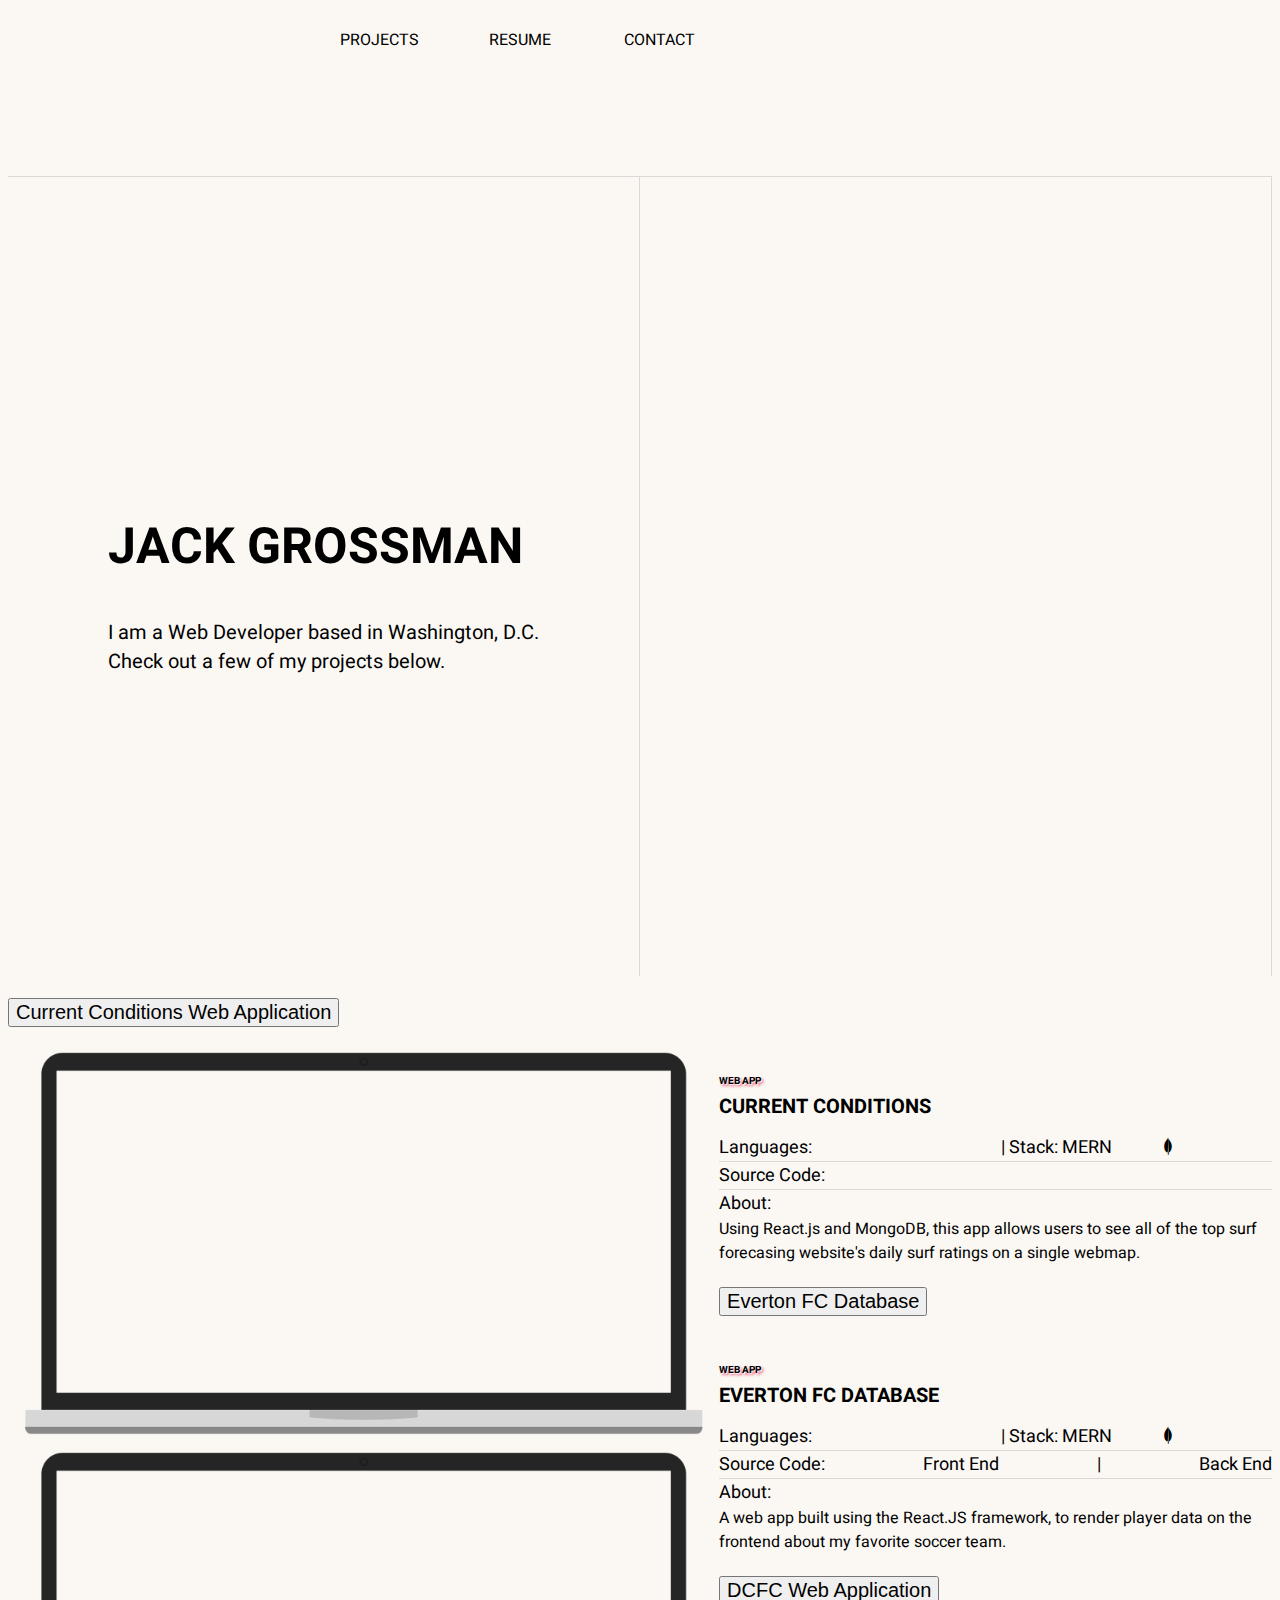
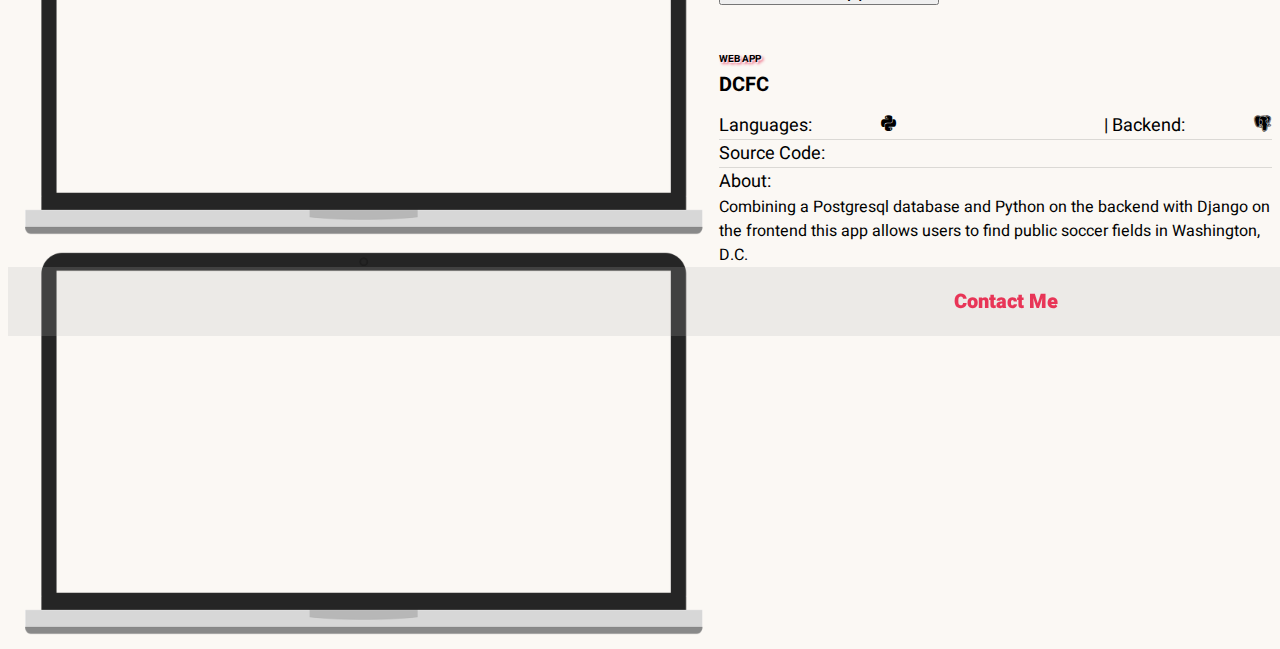
<file: index.html>
<!DOCTYPE html>
<html>
<head>
<link href="https://fonts.googleapis.com/css?family=Heebo" rel="stylesheet">
<link rel="shortcut icon" style='width:5%;' type='image/x-icon' href="./favicon.ico"/>
<script src='https://api.tiles.mapbox.com/mapbox-gl-js/v0.39.1/mapbox-gl.js'></script>
<link href='https://api.tiles.mapbox.com/mapbox-gl-js/v0.39.1/mapbox-gl.css' rel='stylesheet' />
<link href="https://stackpath.bootstrapcdn.com/bootstrap/4.1.1/css/bootstrap.min.css" rel="stylesheet" integrity="sha384-WskhaSGFgHYWDcbwN70/dfYBj47jz9qbsMId/iRN3ewGhXQFZCSftd1LZCfmhktB" crossorigin="anonymous">
<meta name="viewport" content="width=device-width, initial-scale=1">
<link rel="stylesheet" href="https://use.fontawesome.com/releases/v5.1.1/css/all.css" integrity="sha384-O8whS3fhG2OnA5Kas0Y9l3cfpmYjapjI0E4theH4iuMD+pLhbf6JI0jIMfYcK3yZ" crossorigin="anonymous">
<link rel="stylesheet" href="./fizz-css/font-mfizz.css">
<link rel="stylesheet" href="./public/css/style.css" /> 
<title>Jack Grossman's Portfolio</title>
</head>
<body>
    <nav id="main">
        <ul>
            <li class="res-hide"><a href="#"></a></li>
            <li class="hover">Jack Grossman</li>
            <li class="res-hide"><a href="#project">Projects</a></li>
            <li class="res-hide"><a href="./public/resume/JackGrossman_Resume.pdf" target="_blank">Resume</a></li>
            <li class="res-hide"><a href="mailto:jack.grossman91@gmail.com">Contact</a></li>
            <li class="res-hide"><a href="https://www.linkedin.com/in/jackgrossman18" target="_blank"><i class="fab fa-linkedin-in istyle"></i></a></li>
            <li class="res-hide"><a href="https://github.com/jackgrossman18" target="_blank"><i class="fab fa-github istyle"></i></a></li>
            <li class="hover">
                <button class="navbar-toggler" type="button" data-toggle="collapse" data-target="#navbarToggleExternalContent" aria-controls="navbarToggleExternalContent" aria-expanded="false" aria-label="Toggle navigation">
                        <i class="fas fa-bars"></i>
                </button>
            </li>
            <li class="res-hide"><a href="#"></a></li>
        </ul>
    </nav>
    <div class="pos-f-t">
        <div class="collapse" id="navbarToggleExternalContent">
            <ul class="totalb">
                <li class="hover r-border"><a href="#project">Projects</a></li>
                <li class="hover r-border"><a href="./public/resume/JackGrossman_Resume.pdf" target="_blank">Resume</a></li>
                <li class="hover r-border"><a href="https://www.linkedin.com/in/jackgrossman18" target="_blank"><i class="fab fa-linkedin-in istyle"></i></a></li>
                <li class="hover r-border"><a href="https://github.com/jackgrossman18" target="_blank"><i class="fab fa-github istyle"></i></a></li>
                <li class="hover r-border"><a href="#contactme">Contact</a></li>
            </ul>
        </div>
    </div>
    <div class="lead-container">
        
        <div class="lead-item" id="lead-text">
            <div class="greeting">
                <h1 class="banner">Jack Grossman</h1>
                    <div class="info">I am a Web Developer based in Washington, D.C. <br> Check out a few of my projects below.</div>
            </div>
        </div>
        <div class="lead-item">
            <div id='map'></div>
            <script src="./public/map/map.js"></script>
        </div>
    </div>
    <div id="project"></div>
    <div class="accordion" id="accordionExample">
            <div class="card">
              <div id="hover-text" class="card-header" id="headingOne">
                <h5 class="mb-0 accordion-font">
                  <button id="acc-butn" class="btn btn-link" type="button" data-toggle="collapse" data-target="#collapseOne" aria-expanded="true" aria-controls="collapseOne">
                        Current Conditions Web Application
                  </button>
                </h5>
              </div>
          
              <div id="collapseOne" class="collapse show" aria-labelledby="headingOne" data-parent="#accordionExample">
                <div class="card-body" id="card-body">
                    <div id="container"class="container">
                    <div class="row">
                        <a href="https://currentconditions.surge.sh/" target="_blank"><img class="current" src="./public/images/laptop-screen.png"/></a>
                            <div id="inner-acc"class="col-md-4">
                                <h1 id="apptitle"><a class="app">Web App</a><br>Current Conditions</h1>
                                <div id="icon-align">
                                Languages: <i class="fab fa-js-square"></i> 
                                <i class="fab fa-html5"></i>
                                <i class="fab fa-css3-alt"></i> | Stack: MERN
                                <i class="icon-mongodb"></i>
                                <i class="fab fa-react"></i>
                                <i class="fab fa-node-js"></i>
                                </div>
                                <div class="icon-align2" ><a href="https://github.com/jackgrossman18/Current_Conditions_Font_End/tree/master/current_conditions" target="_blank"> Source Code: <i class="fab fa-github istyle"></i></a></div>
                                <div class="icon-align2">About: </div>
                                <div class="icon-align">Using React.js and MongoDB, this app allows users to see all of the top surf forecasing website's daily surf ratings on a single webmap.</div>
                            </div> 
                    </div>
                </div>
             </div>
            </div>
            <div class="card">
              <div class="card-header" id="hover-text" id="headingTwo">
                <h5 class="mb-0v accordion-font">
                  <button id="acc-butn" class="btn btn-link collapsed" type="button" data-toggle="collapse" data-target="#collapseTwo" aria-expanded="false" aria-controls="collapseTwo">
                    Everton FC Database 
                  </button>
                </h5>
              </div>
              <div id="collapseTwo" class="collapse" aria-labelledby="headingTwo" data-parent="#accordionExample">
                <div class="card-body" id="card-body">
                    <div id="container"class="container">
                        <div class="row">
                            <a href="https://evertondb.surge.sh/" target="_blank"><img class="ev" src="./public/images/laptop-screen.png"/></a>
                                <div id="inner-acc"class="col-md-4">
                                    <h1 id="apptitle"><a class="app">Web App</a><br>Everton FC Database</h1>
                                        <div id="icon-align">
                                            Languages: <i class="fab fa-js-square"></i> 
                                            <i class="fab fa-html5"></i>
                                            <i class="fab fa-css3-alt"></i> | Stack: MERN
                                            <i class="icon-mongodb"></i>
                                            <i class="fab fa-react"></i>
                                            <i class="fab fa-node-js"></i>
                                        </div>
                                        <div class="icon-align3">Source Code: <a href="https://git.generalassemb.ly/jackgrossman18/Mern_Lab" target="_blank"> Front End </a>|<a href="https://github.com/jackgrossman18/MERN-App_BackEnd"> Back End</a></div>
                                        <div class="icon-align2">About: </div>
                                        <div class="icon-align">A web app built using the React.JS framework, to render player data on the frontend about my favorite soccer team.</div>
                                </div> 
                         </div>
                    </div>
                </div>
              </div>
            </div>
            <div class="card">
                <div class="card-header" id="hover-text" id="headingThree">
                    <h5 class="mb-0 accordion-font">
                        <button id="acc-butn" class="btn btn-link" type="button" data-toggle="collapse" data-target="#collapseThree" aria-expanded="true" aria-controls="collapseThree">
                          DCFC Web Application
                        </button>
                    </h5>
                </div>
                
                <div id="collapseThree" class="collapse" aria-labelledby="headingThree" data-parent="#accordionExample">
                    <div class="card-body" id="card-body">
                        <div id="container"class="container">
                            <div class="row">
                                <a href="https://dcfc.herokuapp.com/"><img class="dcfc" src="./public/images/laptop-screen.png"/></a>
                                    <div id="inner-acc"class="col-md-4">
                                        <h1 id="apptitle"><a class="app">Web App</a><br>DCFC</h1>
                                            <div id="icon-align">
                                                Languages: <i class="icon-python"></i>
                                                <i class="fab fa-html5"></i>
                                                <i class="fab fa-css3-alt"></i> | Backend:
                                                <i class="icon-postgres"></i>
                                            </div>
                                            <div class="icon-align2" ><a href="https://git.generalassemb.ly/jackgrossman18/Project4" target="_blank"> Source Code: <i class="fab fa-github istyle"></i></a></div>
                                            <div class="icon-align2">About: </div>
                                            <div class="icon-align">Combining a Postgresql database and Python on the backend with Django on the frontend this app allows users to find public soccer fields in Washington, D.C.</div>

                                    </div> 
                            </div>
                        </div>
                    </div>
                </div>
          </div>
          <div id="contactme"></div>
          <footer id="main">
              <ul>
                  <li id="footer" class="istyle"><a href="mailto:jack.grossman91@gmail.com">Contact Me</a> </li>
              </ul>
         </footer>

    <script src="https://code.jquery.com/jquery-3.3.1.slim.min.js" integrity="sha384-q8i/X+965DzO0rT7abK41JStQIAqVgRVzpbzo5smXKp4YfRvH+8abtTE1Pi6jizo" crossorigin="anonymous"></script>
    <script src="https://cdnjs.cloudflare.com/ajax/libs/popper.js/1.14.3/umd/popper.min.js" integrity="sha384-ZMP7rVo3mIykV+2+9J3UJ46jBk0WLaUAdn689aCwoqbBJiSnjAK/l8WvCWPIPm49" crossorigin="anonymous"></script>
    <script src="https://stackpath.bootstrapcdn.com/bootstrap/4.1.2/js/bootstrap.min.js" integrity="sha384-o+RDsa0aLu++PJvFqy8fFScvbHFLtbvScb8AjopnFD+iEQ7wo/CG0xlczd+2O/em" crossorigin="anonymous"></script>
</body>
</html>
</file>
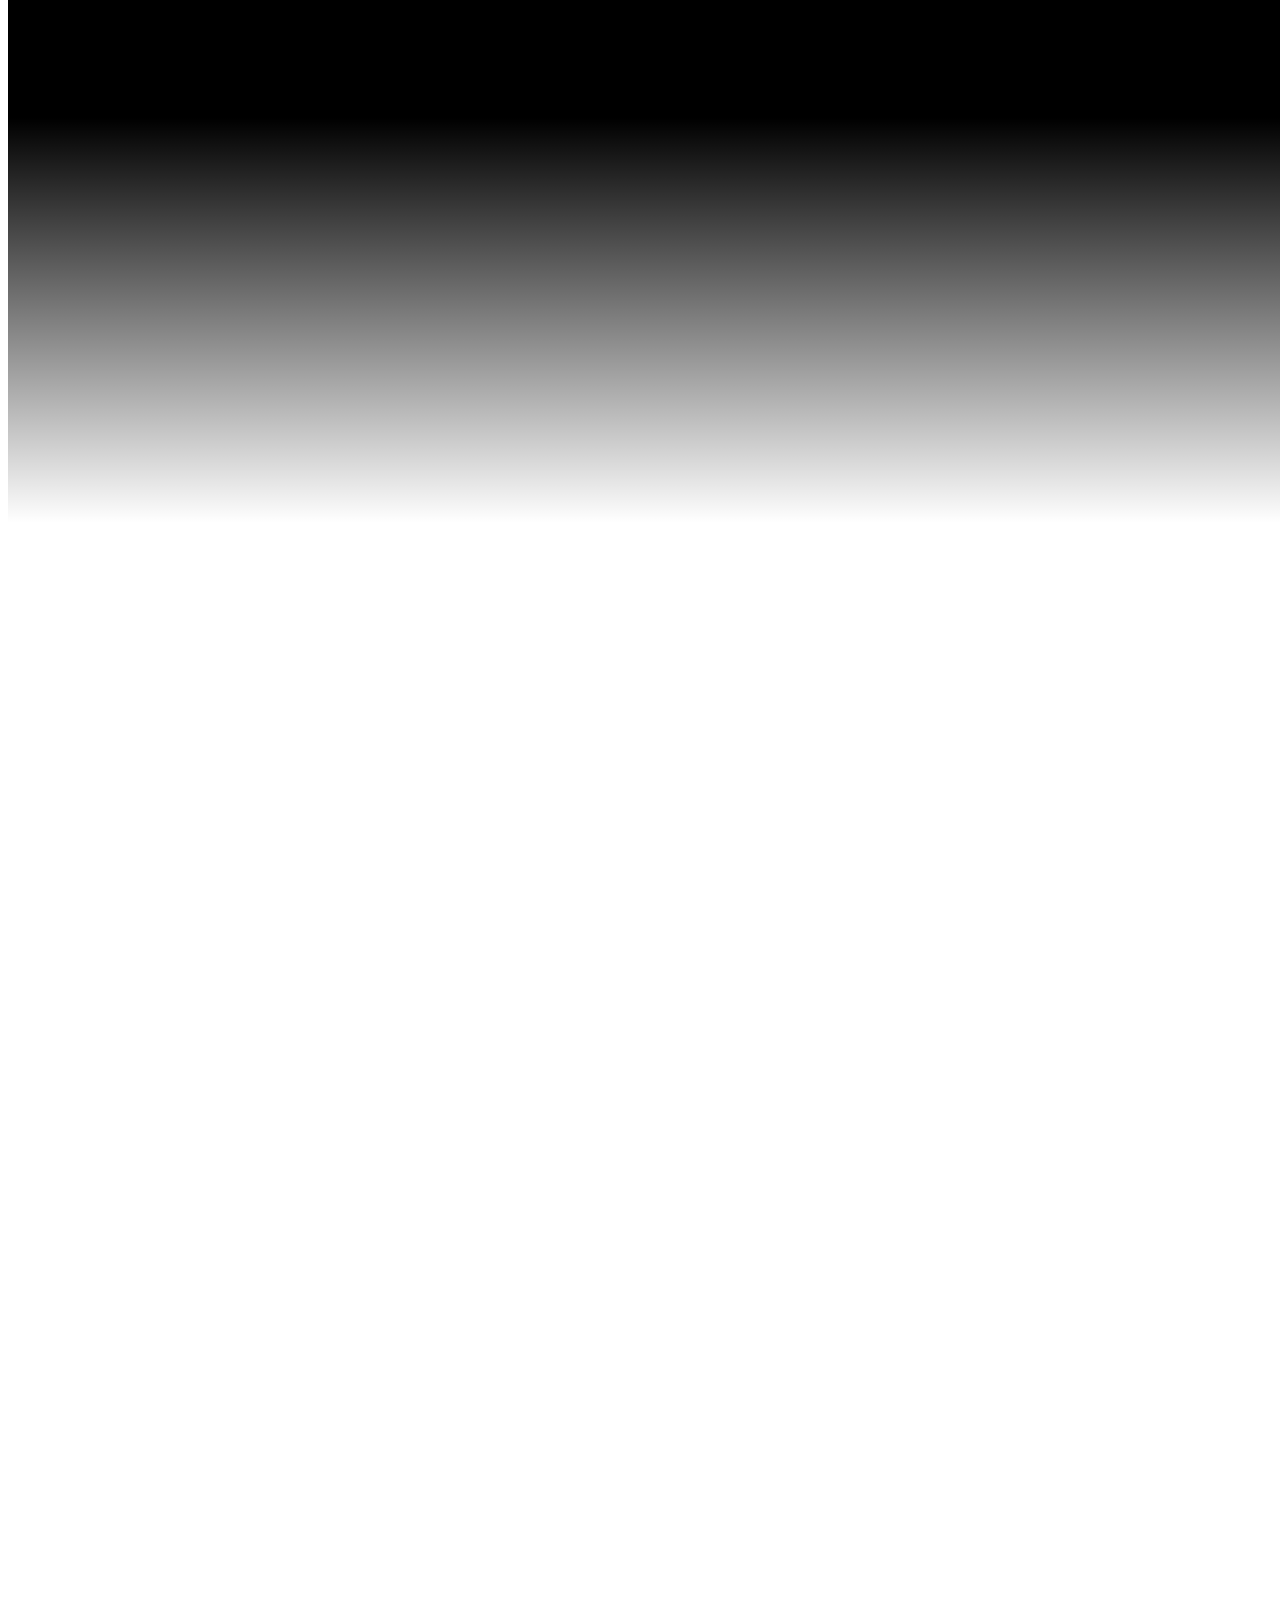
<file: aboutme.html>
<!DOCTYPE html>
<html>
<link rel="stylesheet" href="./public/css/starwars.css" /> 
<body>
<div class="fade"></div>

<section class="star-wars">
  <div class="crawl">
    <div class="title">
      <p>About Me</p>
      <h1>A New Hope</h1>
    </div>
    
    <p>It is a period of great transition in Jack's life. Following a passion, fighting the forces of comfort and routine, he has won his first victory against the forces of Frontend Development, in a struggle that rages on.</p>
      
      <p>During the battle, bugs loyal to the empire managed to enact a plan to unleash their secret weapon, the CORS error, an armored opaque response with enough power to destroy an entire project.</p>

    <p>Pursued by the Empire’s sinister bugs, Jack races to his text editor, the millenium favicon, with plans in hand that can save his project and restore freedom to his webmaps….</p>
  </div>
</section>
</body>
</html>
</file>
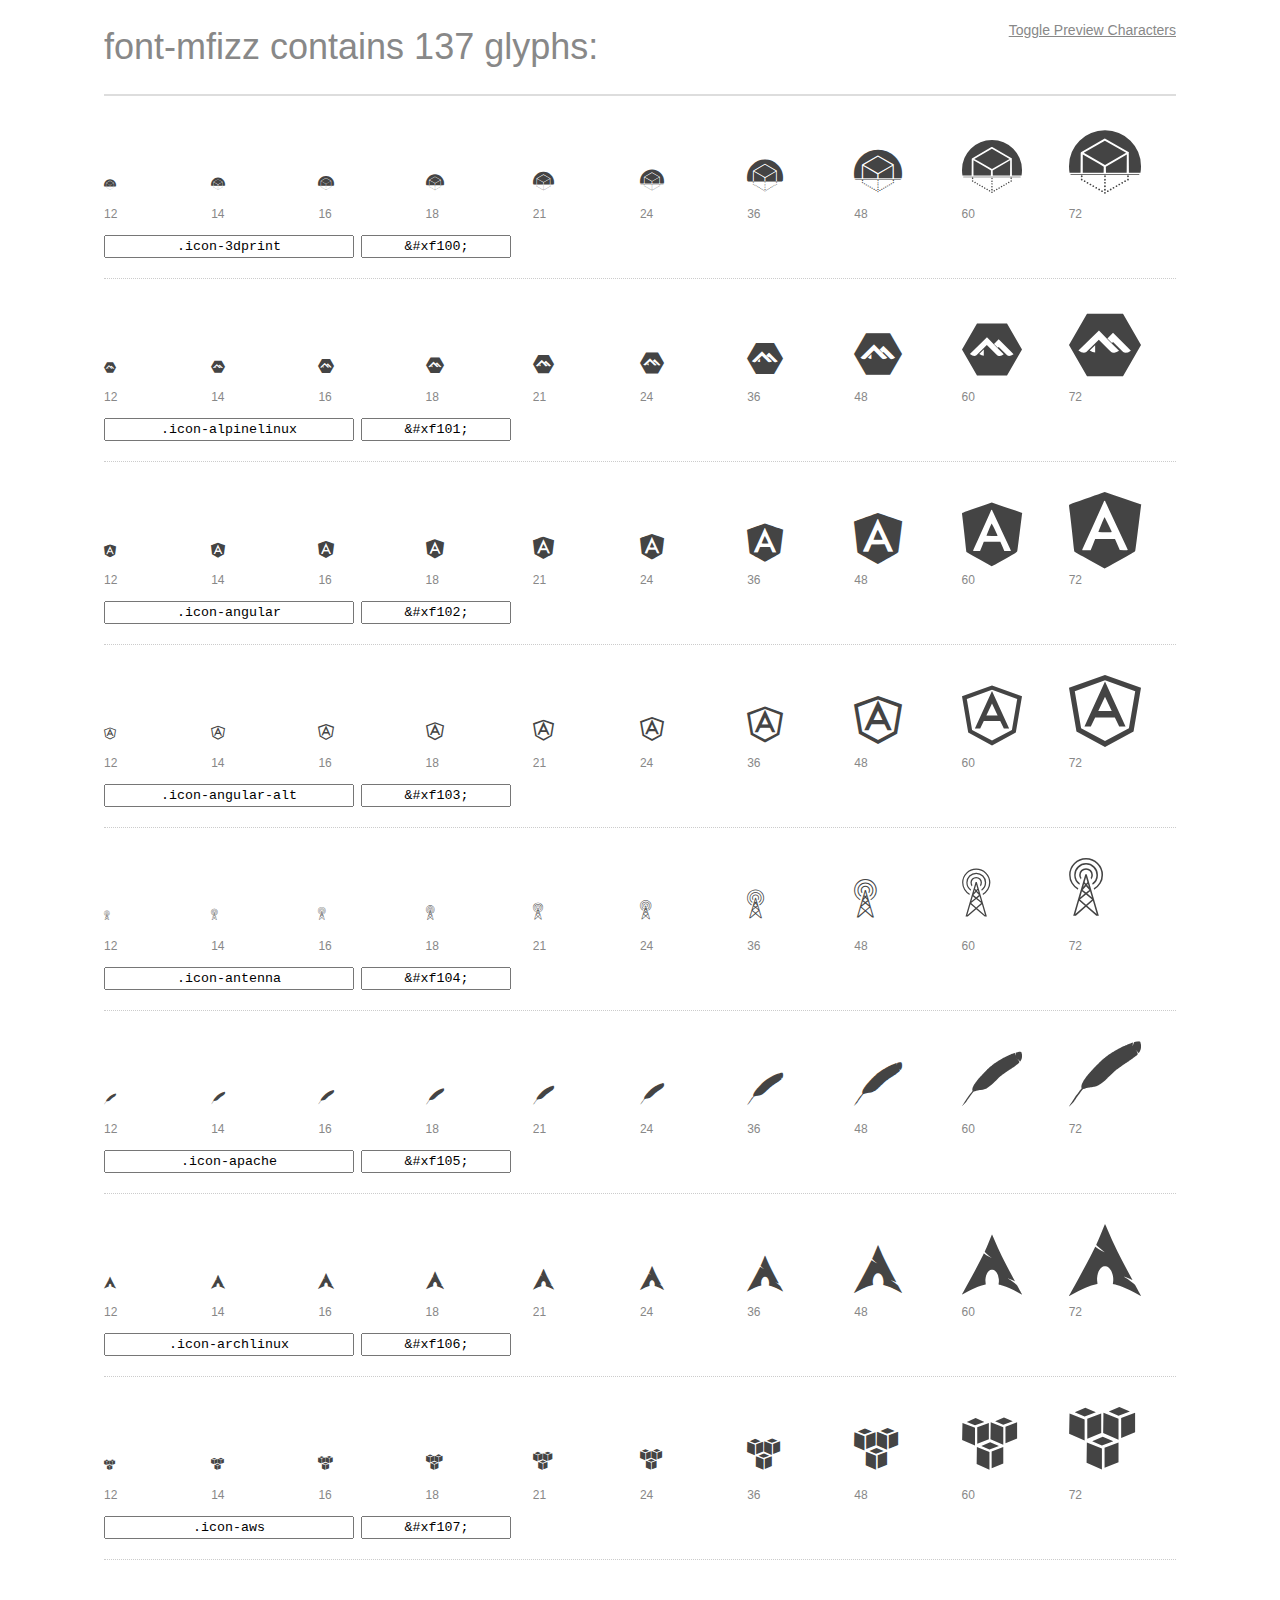
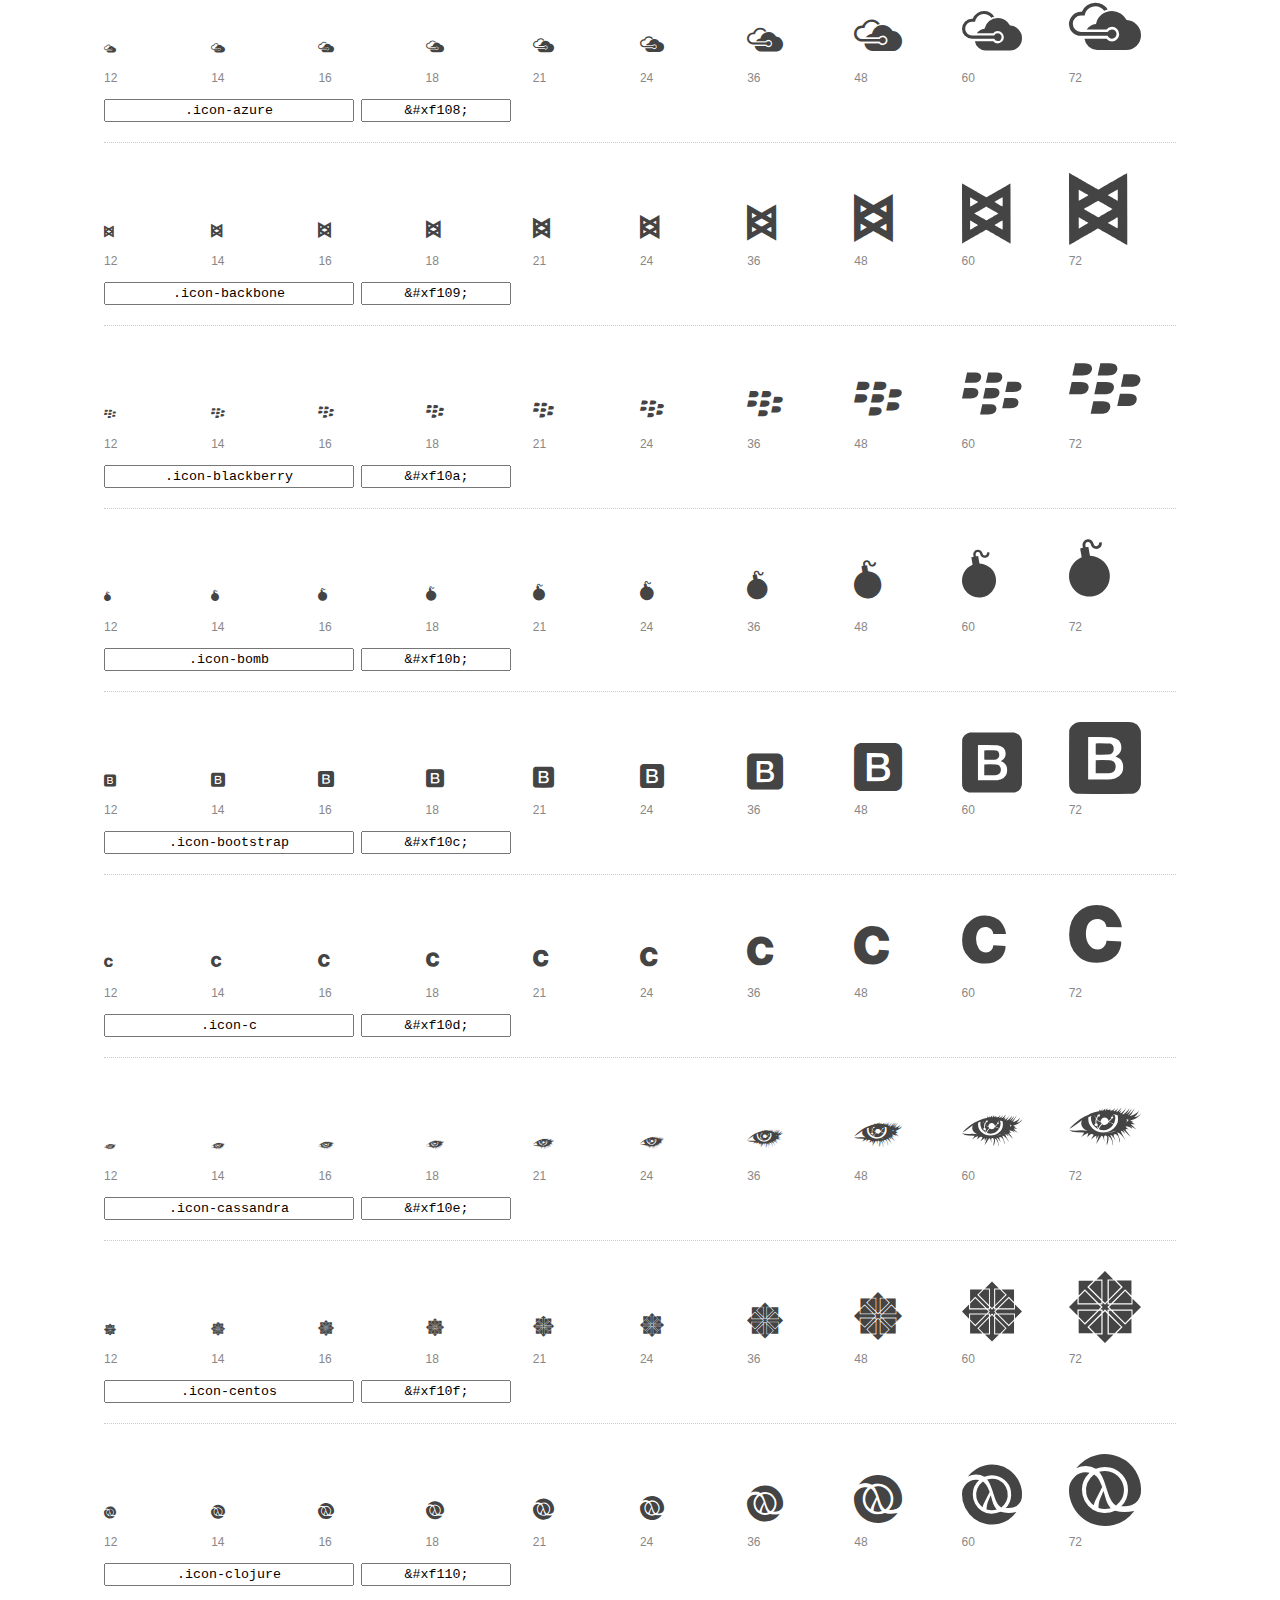
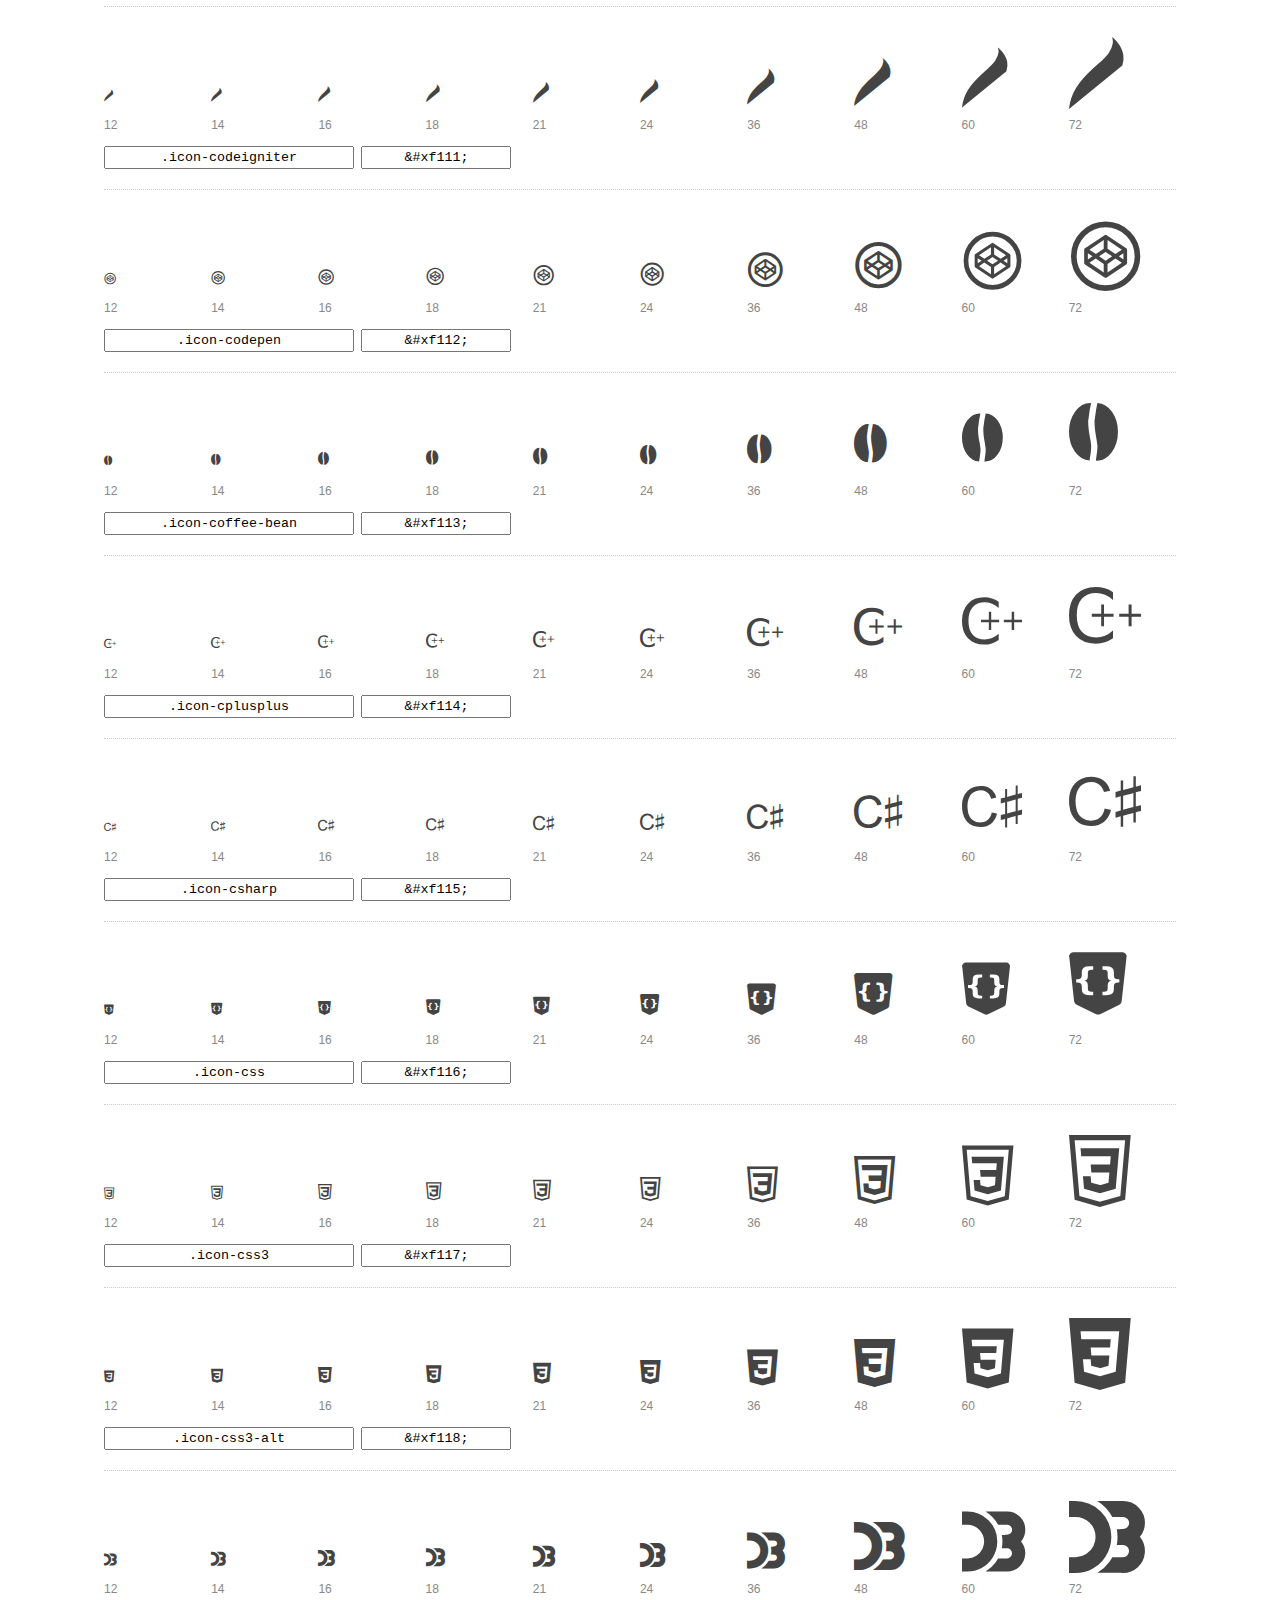
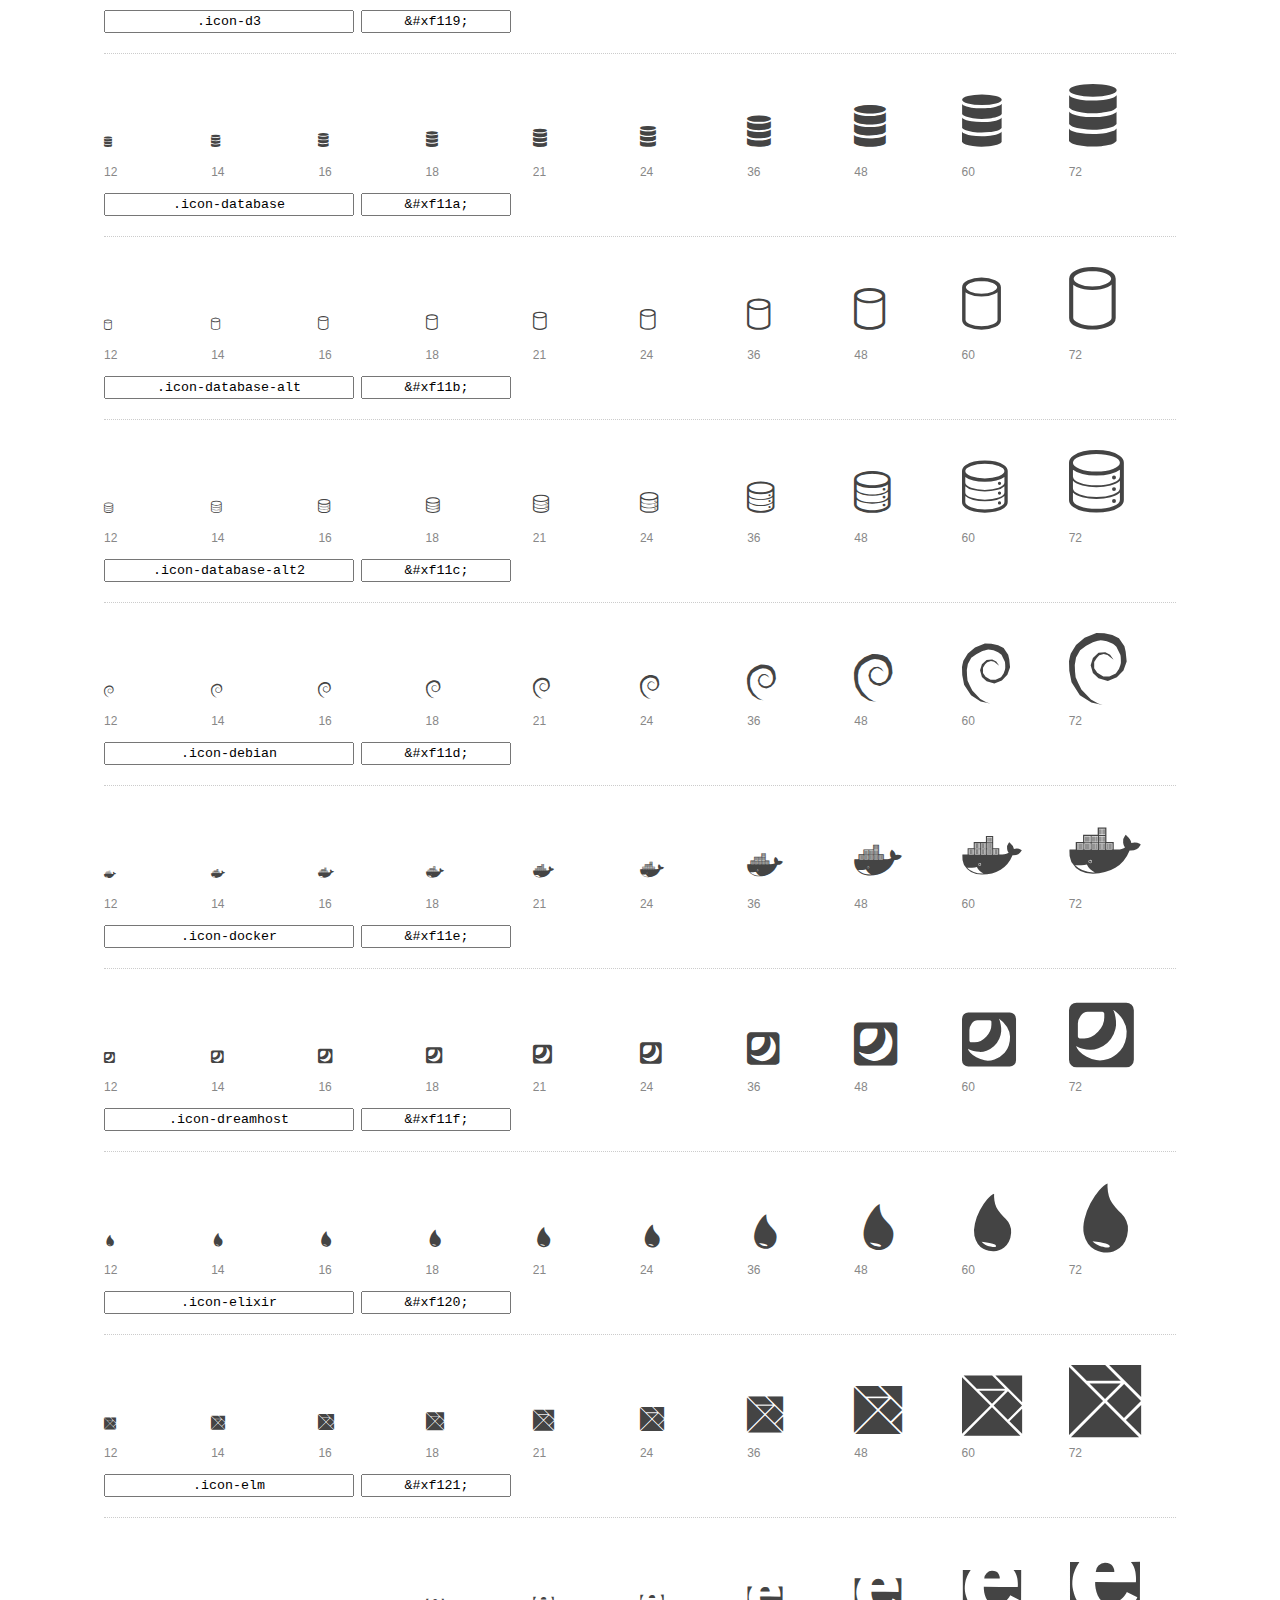
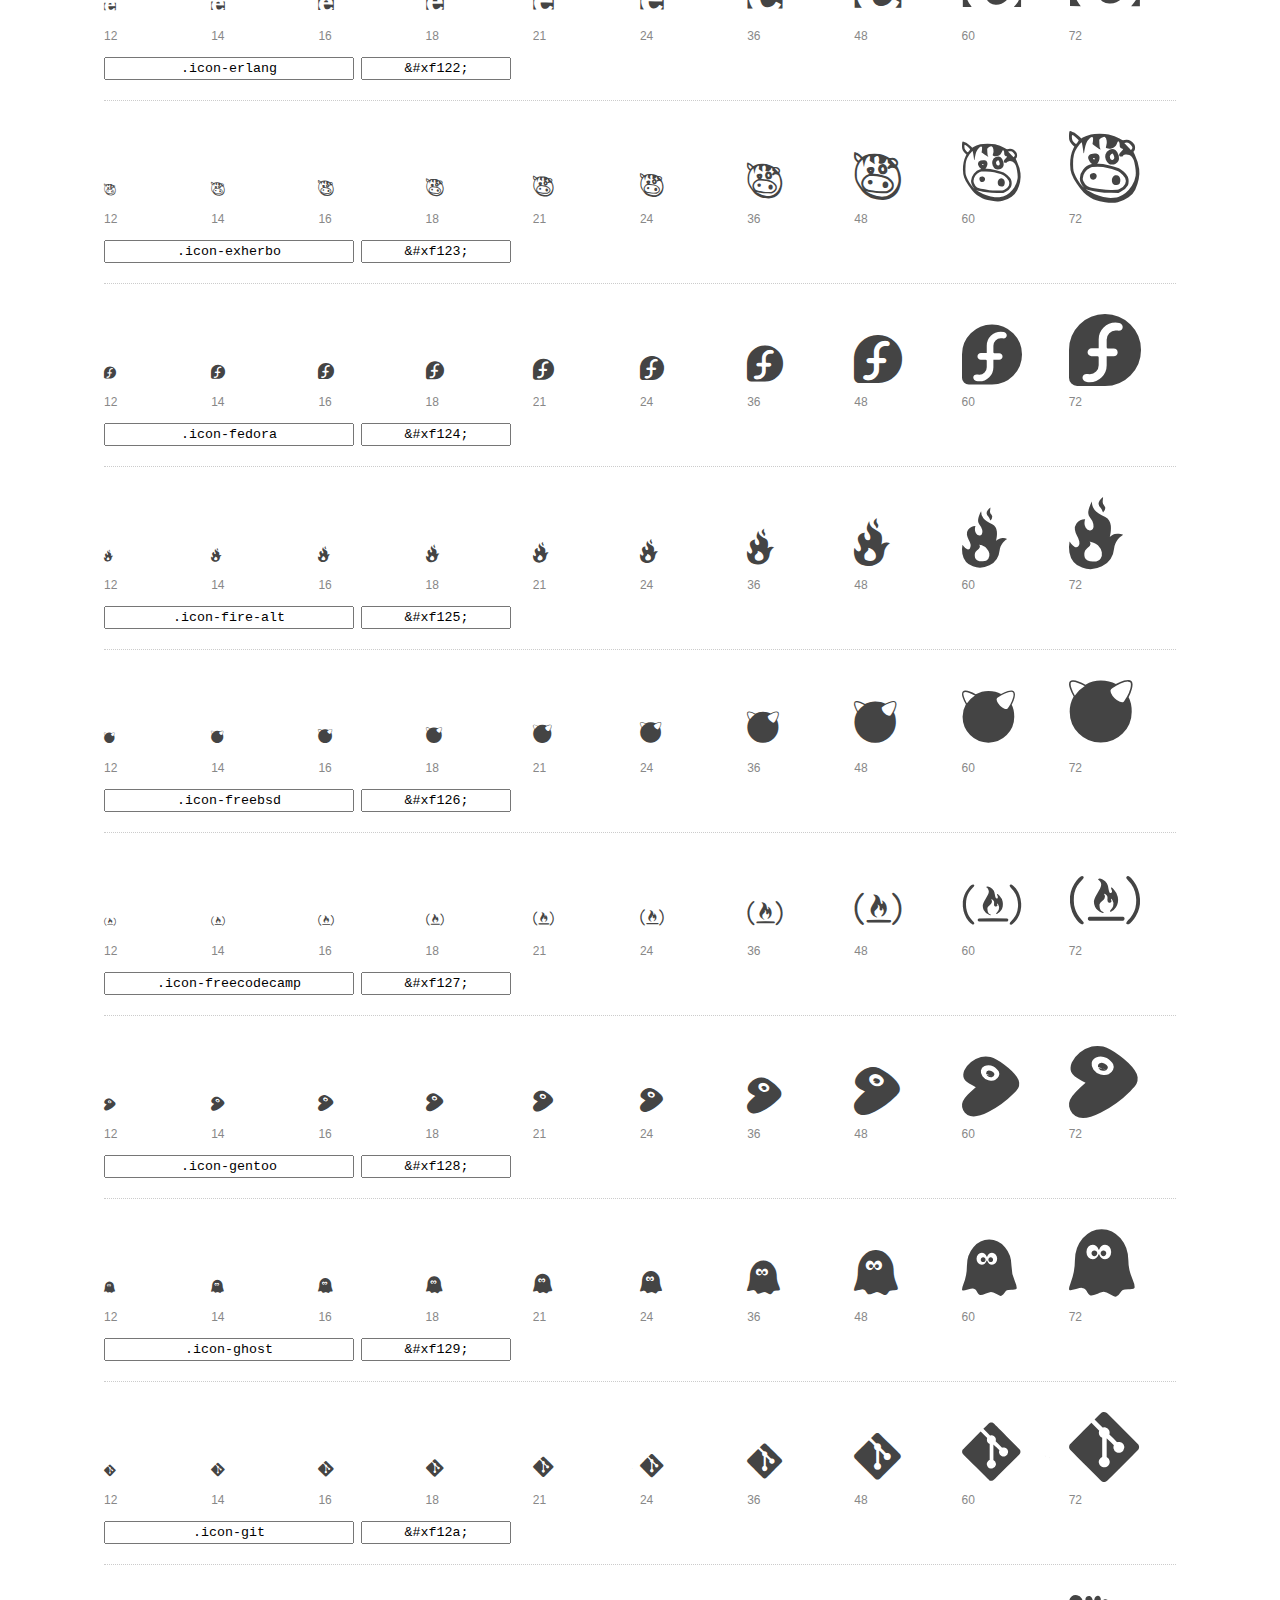
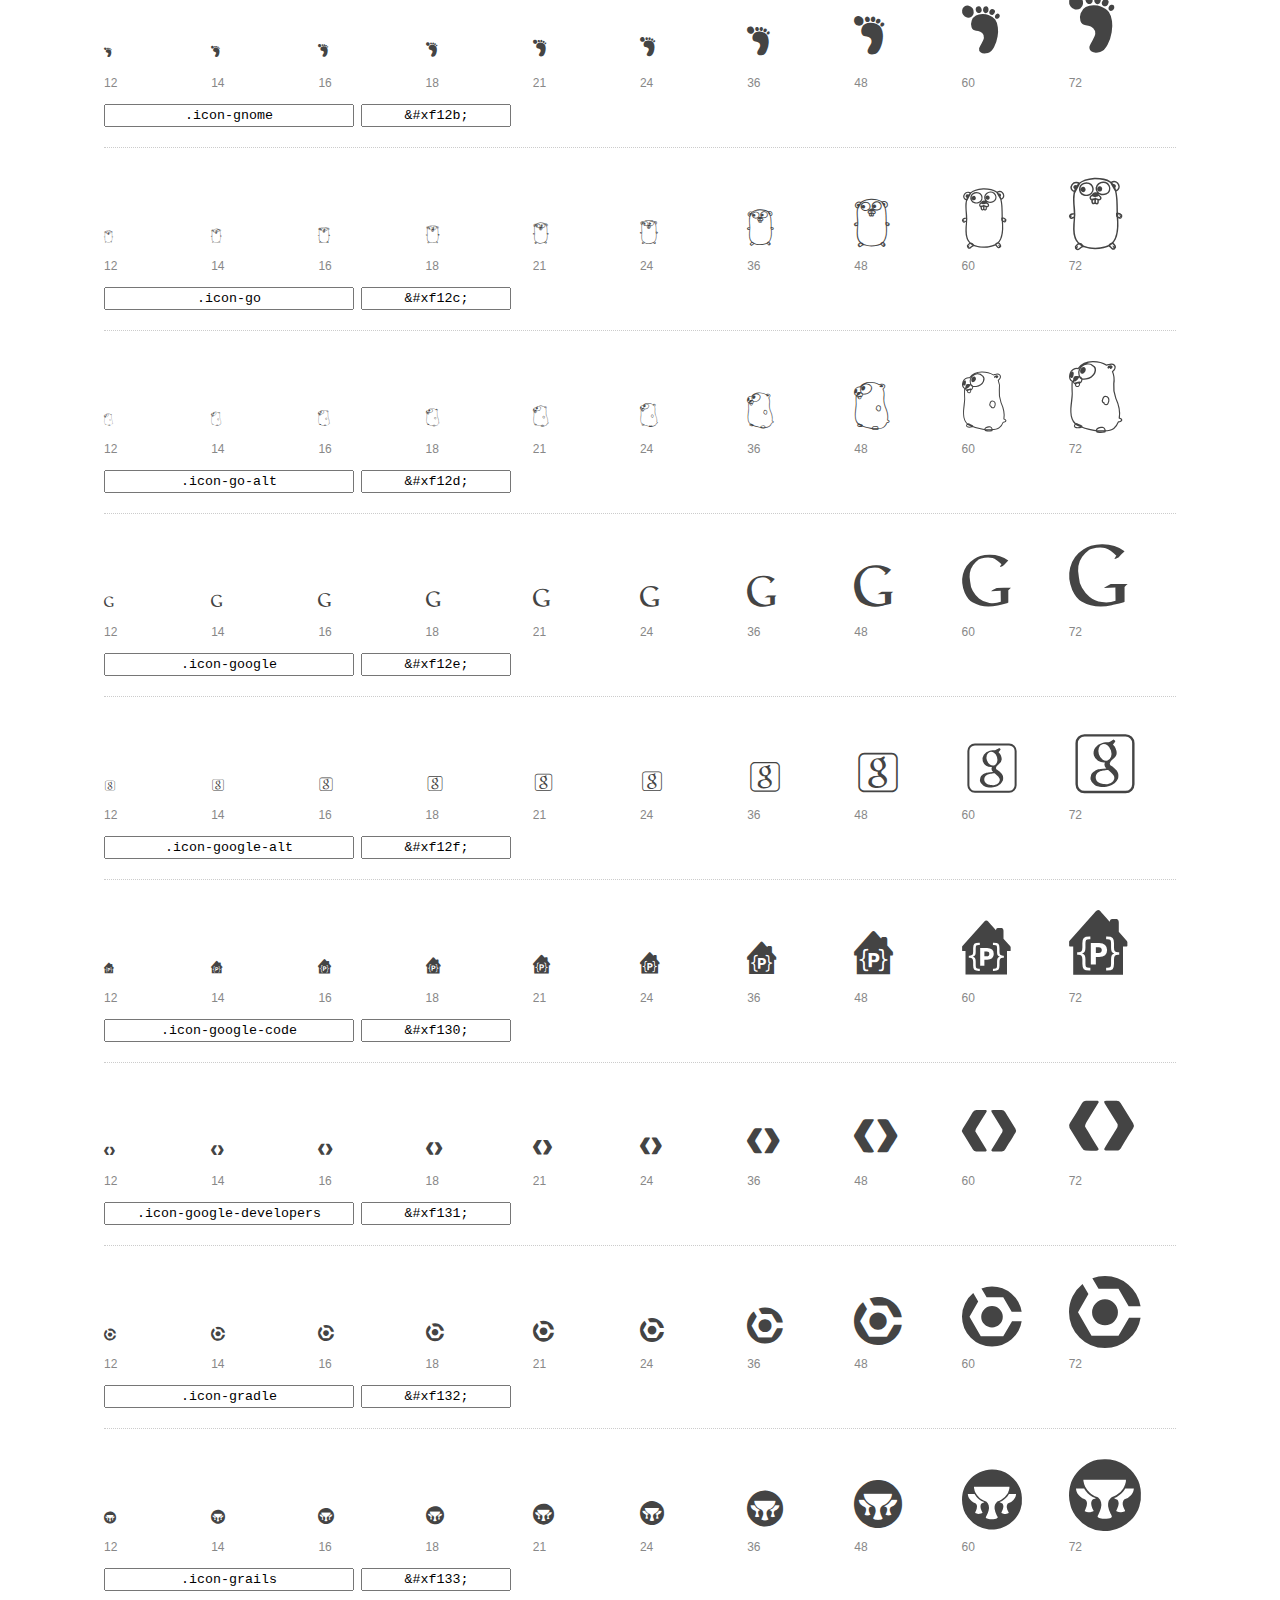
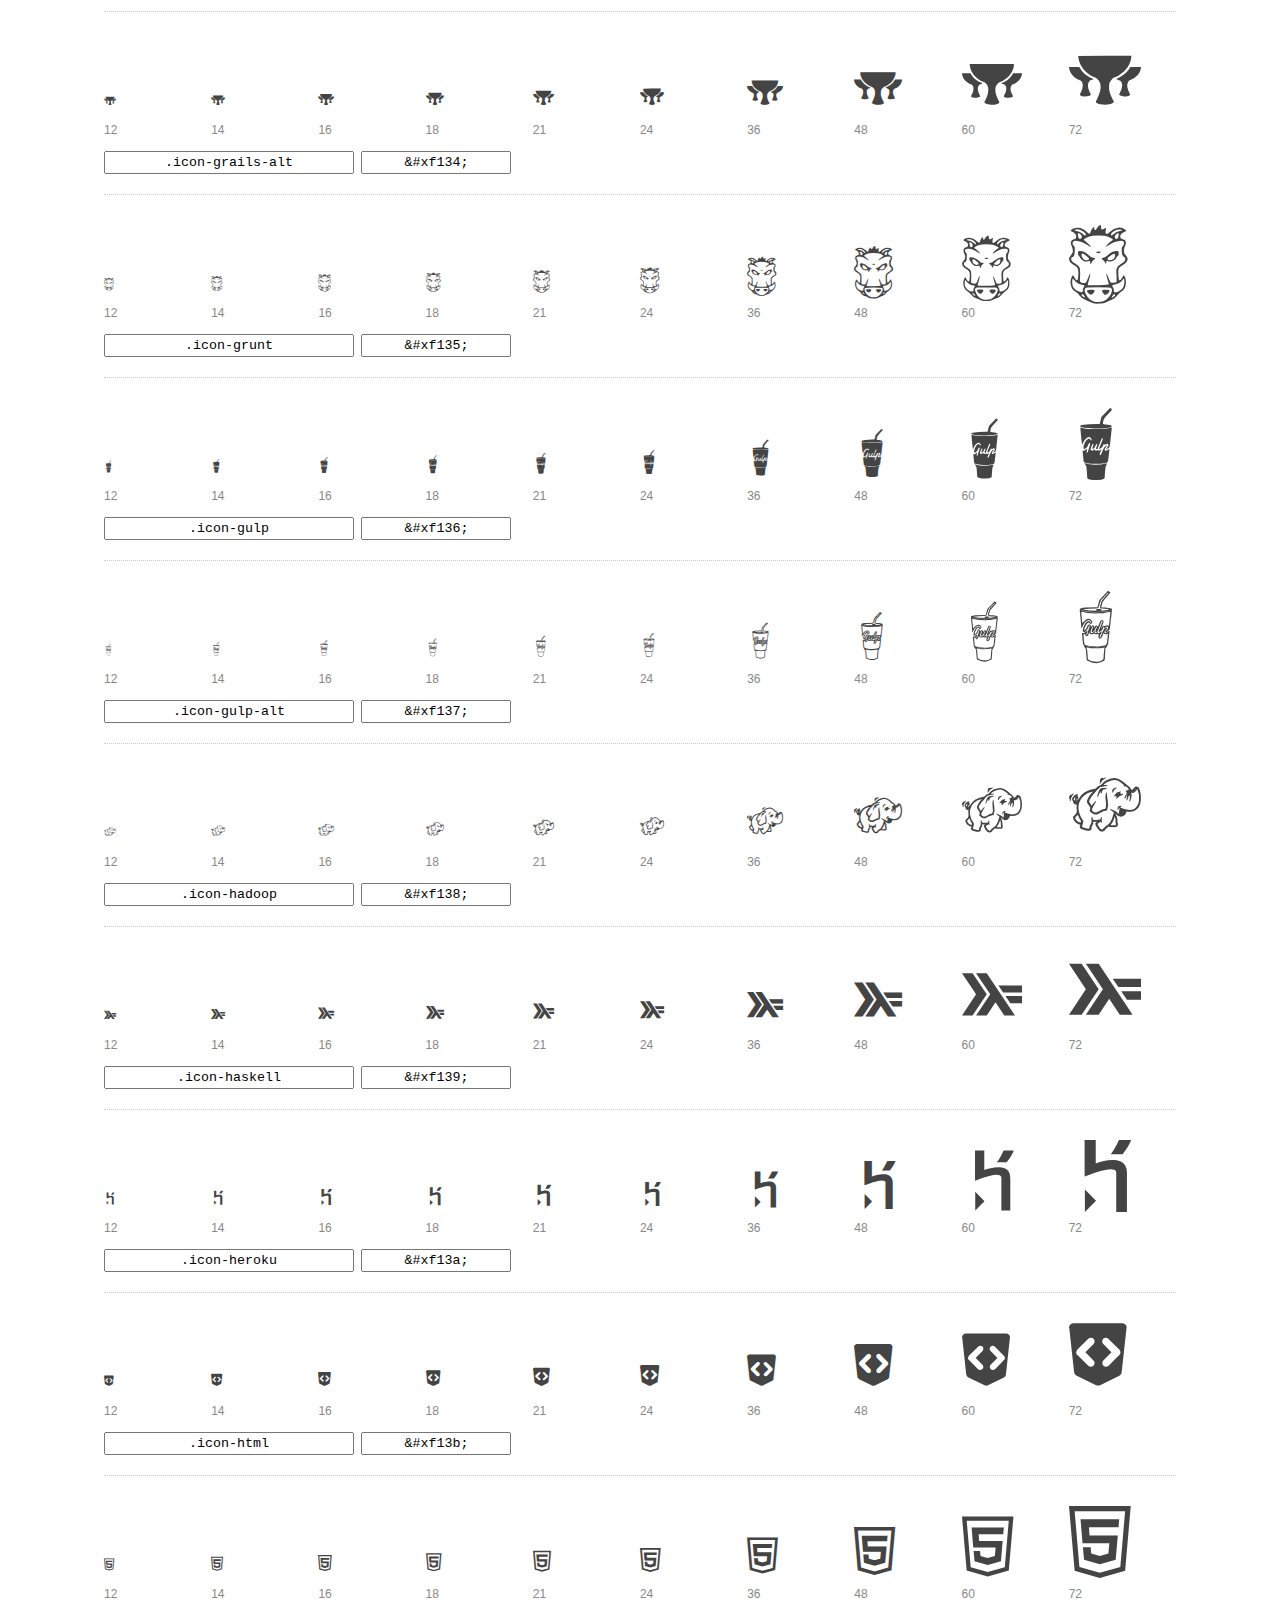
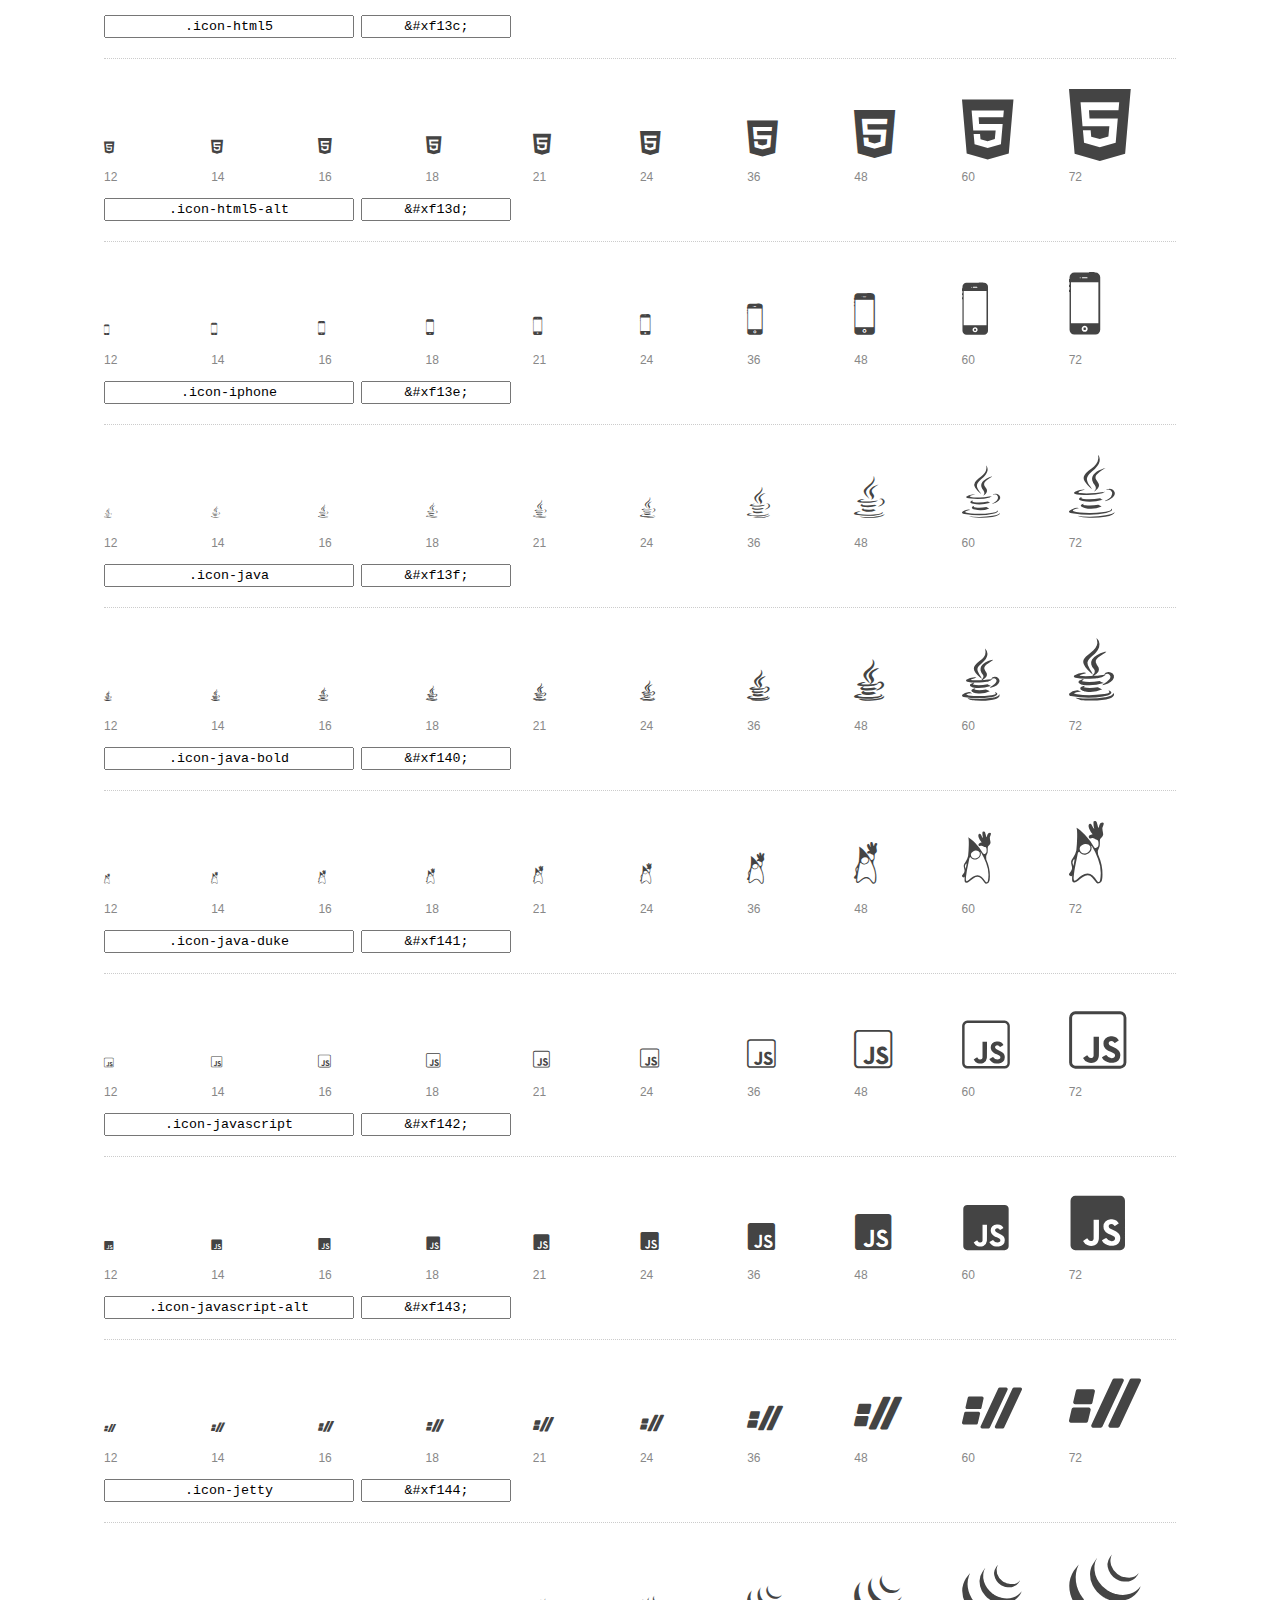
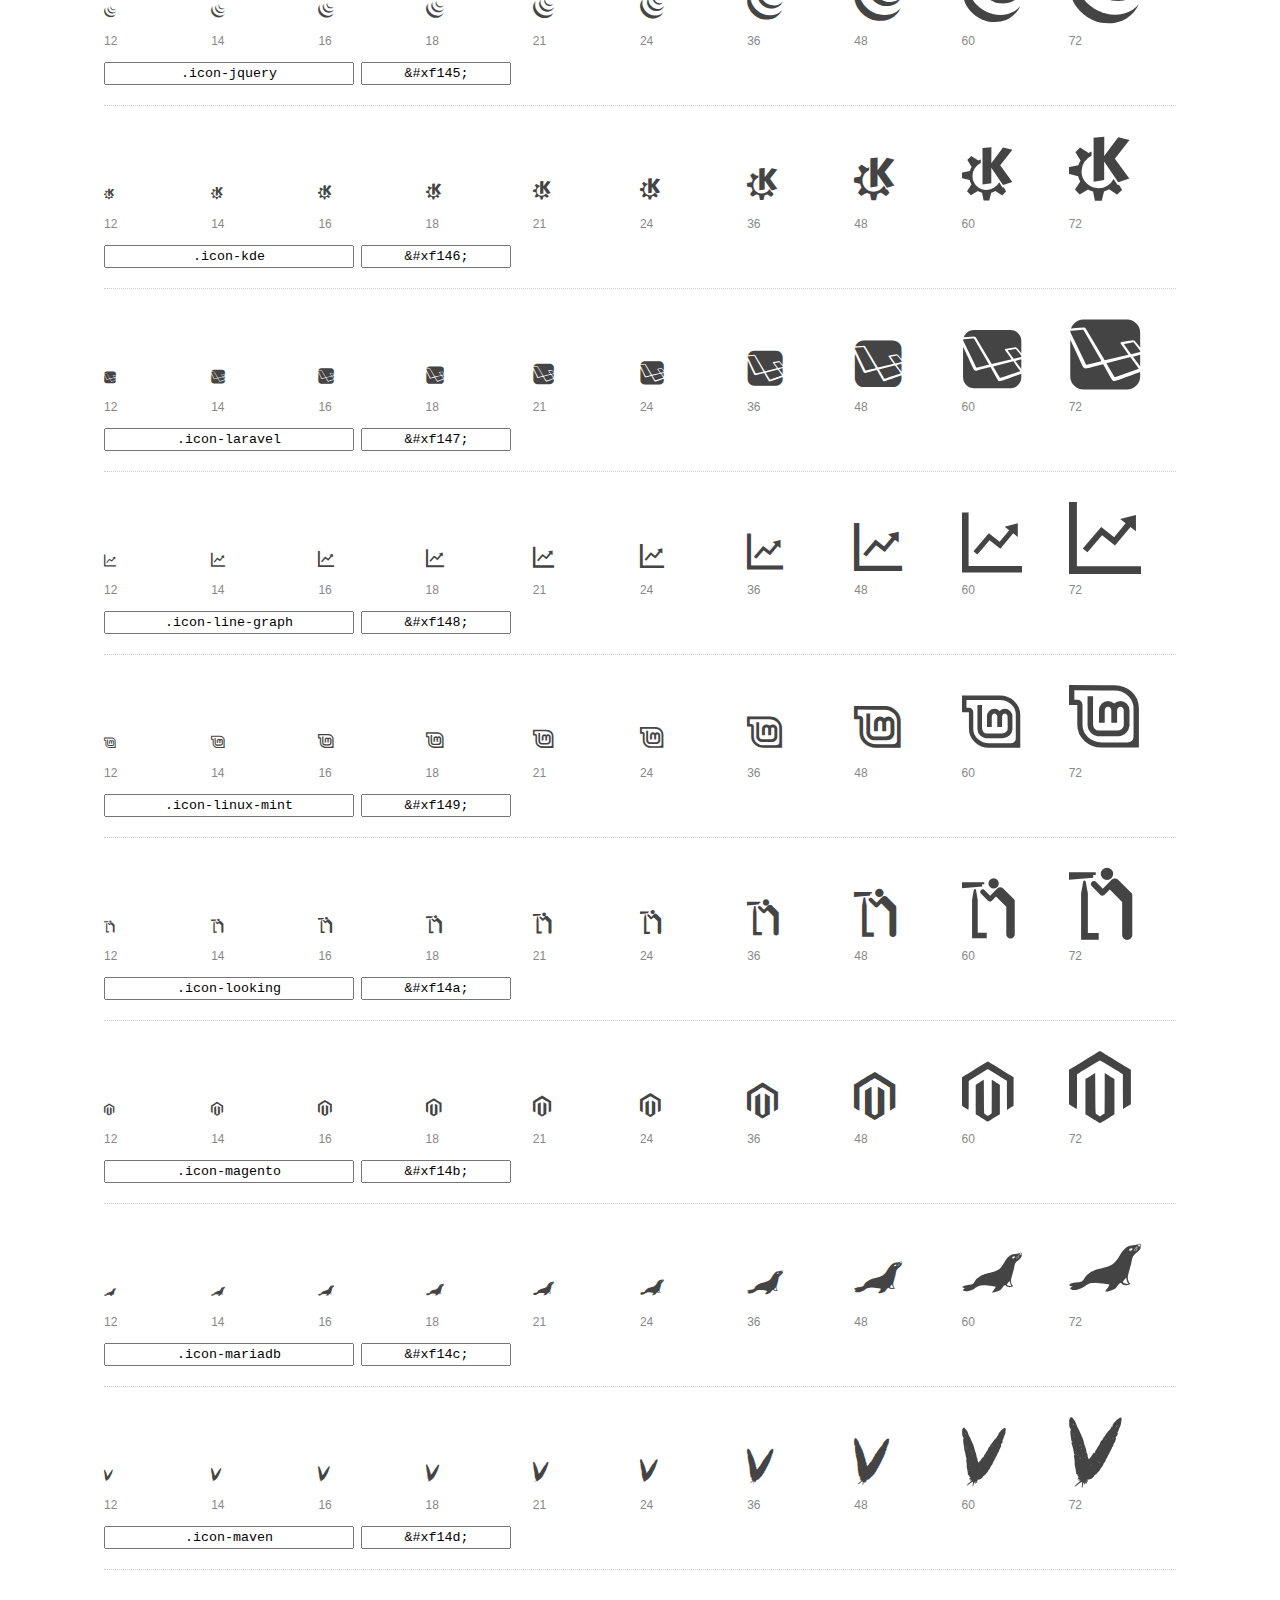
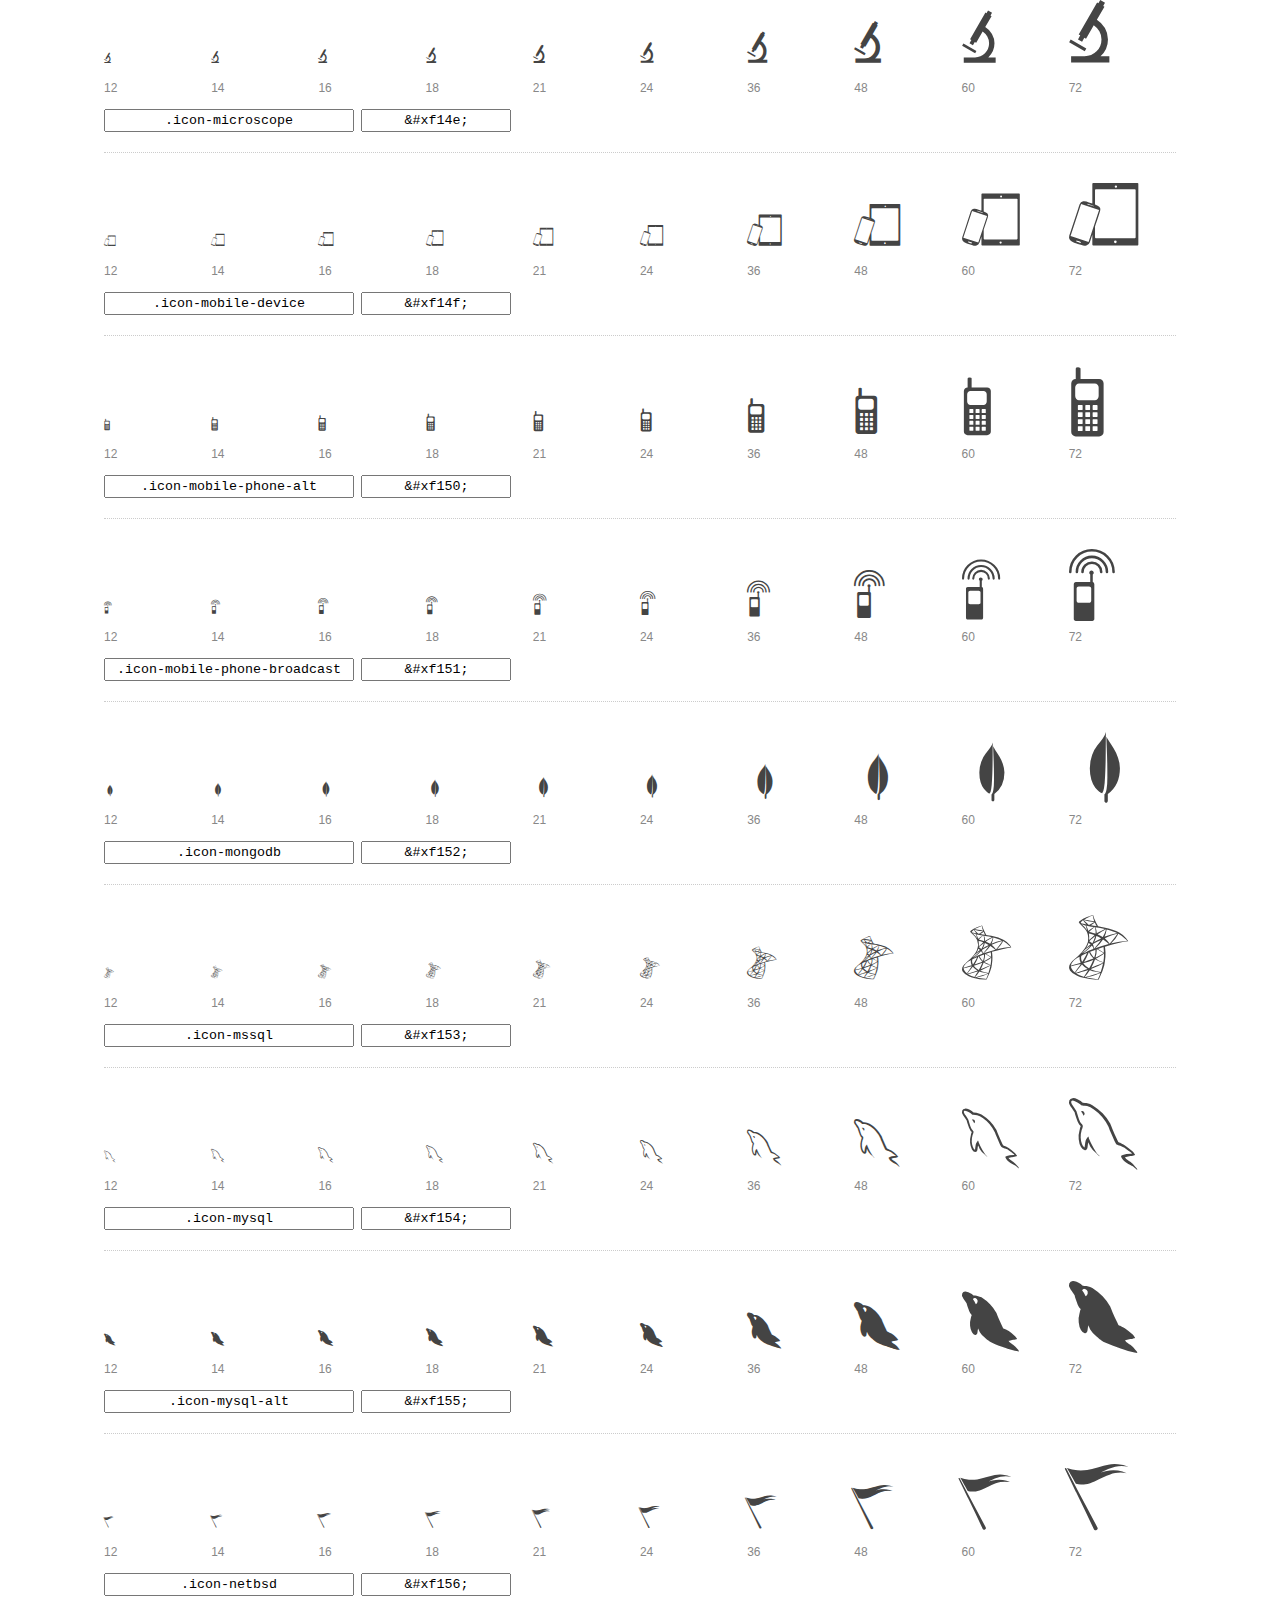
<file: fizz-css/preview.html>
<!DOCTYPE html>
<html>
  <head>
    <title>font-mfizz glyphs preview</title>

    <style>
      /* Page Styles */

      * {
        -moz-box-sizing: border-box;
        -webkit-box-sizing: border-box;
        box-sizing: border-box;
        margin: 0;
        padding: 0;
      }

      body {
        background: #fff;
        color: #444;
        font: 16px/1.5 "Helvetica Neue", Helvetica, Arial, sans-serif;
      }

      a,
      a:visited {
        color: #888;
        text-decoration: underline;
      }
      a:hover,
      a:focus { color: #000; }

      header {
        border-bottom: 2px solid #ddd;
        margin-bottom: 20px;
        overflow: hidden;
        padding: 20px 0;
      }

      header h1 {
        color: #888;
        float: left;
        font-size: 36px;
        font-weight: 300;
      }

      header a {
        float: right;
        font-size: 14px;
      }

      .container {
        margin: 0 auto;
        max-width: 1200px;
        min-width: 960px;
        padding: 0 40px;
        width: 90%;
      }

      .glyph {
        border-bottom: 1px dotted #ccc;
        padding: 10px 0 20px;
        margin-bottom: 20px;
      }

      .preview-glyphs { vertical-align: bottom; }

      .preview-scale {
        color: #888;
        font-size: 12px;
        margin-top: 5px;
      }

      .step {
        display: inline-block;
        line-height: 1;
        position: relative;
        width: 10%;
      }

      .step .letters,
      .step i {
        -webkit-transition: opacity .3s;
        -moz-transition: opacity .3s;
        -ms-transition: opacity .3s;
        -o-transition: opacity .3s;
        transition: opacity .3s;
      }

      .step:hover .letters { opacity: 1; }
      .step:hover i { opacity: .3; }

      .letters {
        opacity: .3;
        position: absolute;
      }

      .characters-off .letters { display: none; }
      .characters-off .step:hover i { opacity: 1; }

      
      .size-12 { font-size: 12px; }
      
      .size-14 { font-size: 14px; }
      
      .size-16 { font-size: 16px; }
      
      .size-18 { font-size: 18px; }
      
      .size-21 { font-size: 21px; }
      
      .size-24 { font-size: 24px; }
      
      .size-36 { font-size: 36px; }
      
      .size-48 { font-size: 48px; }
      
      .size-60 { font-size: 60px; }
      
      .size-72 { font-size: 72px; }
      

      .usage { margin-top: 10px; }

      .usage input {
        font-family: monospace;
        margin-right: 3px;
        padding: 2px 5px;
        text-align: center;
      }

      .usage .point { width: 150px; }

      .usage .class { width: 250px; }

      footer {
        color: #888;
        font-size: 12px;
        padding: 20px 0;
      }

      /* Icon Font: font-mfizz */

      @font-face {
  font-family: "font-mfizz";
  src: url("./font-mfizz.eot");
  src: url("./font-mfizz.eot?#iefix") format("embedded-opentype"),
       url("./font-mfizz.woff") format("woff"),
       url("./font-mfizz.ttf") format("truetype"),
       url("./font-mfizz.svg#font-mfizz") format("svg");
  font-weight: normal;
  font-style: normal;
}

@media screen and (-webkit-min-device-pixel-ratio:0) {
  @font-face {
    font-family: "font-mfizz";
    src: url("./font-mfizz.svg#font-mfizz") format("svg");
  }
}

      [data-icon]:before { content: attr(data-icon); }

      [data-icon]:before,
      .icon-3dprint:before,
.icon-alpinelinux:before,
.icon-angular:before,
.icon-angular-alt:before,
.icon-antenna:before,
.icon-apache:before,
.icon-archlinux:before,
.icon-aws:before,
.icon-azure:before,
.icon-backbone:before,
.icon-blackberry:before,
.icon-bomb:before,
.icon-bootstrap:before,
.icon-c:before,
.icon-cassandra:before,
.icon-centos:before,
.icon-clojure:before,
.icon-codeigniter:before,
.icon-codepen:before,
.icon-coffee-bean:before,
.icon-cplusplus:before,
.icon-csharp:before,
.icon-css:before,
.icon-css3:before,
.icon-css3-alt:before,
.icon-d3:before,
.icon-database:before,
.icon-database-alt:before,
.icon-database-alt2:before,
.icon-debian:before,
.icon-docker:before,
.icon-dreamhost:before,
.icon-elixir:before,
.icon-elm:before,
.icon-erlang:before,
.icon-exherbo:before,
.icon-fedora:before,
.icon-fire-alt:before,
.icon-freebsd:before,
.icon-freecodecamp:before,
.icon-gentoo:before,
.icon-ghost:before,
.icon-git:before,
.icon-gnome:before,
.icon-go:before,
.icon-go-alt:before,
.icon-google:before,
.icon-google-alt:before,
.icon-google-code:before,
.icon-google-developers:before,
.icon-gradle:before,
.icon-grails:before,
.icon-grails-alt:before,
.icon-grunt:before,
.icon-gulp:before,
.icon-gulp-alt:before,
.icon-hadoop:before,
.icon-haskell:before,
.icon-heroku:before,
.icon-html:before,
.icon-html5:before,
.icon-html5-alt:before,
.icon-iphone:before,
.icon-java:before,
.icon-java-bold:before,
.icon-java-duke:before,
.icon-javascript:before,
.icon-javascript-alt:before,
.icon-jetty:before,
.icon-jquery:before,
.icon-kde:before,
.icon-laravel:before,
.icon-line-graph:before,
.icon-linux-mint:before,
.icon-looking:before,
.icon-magento:before,
.icon-mariadb:before,
.icon-maven:before,
.icon-microscope:before,
.icon-mobile-device:before,
.icon-mobile-phone-alt:before,
.icon-mobile-phone-broadcast:before,
.icon-mongodb:before,
.icon-mssql:before,
.icon-mysql:before,
.icon-mysql-alt:before,
.icon-netbsd:before,
.icon-nginx:before,
.icon-nginx-alt:before,
.icon-nginx-alt2:before,
.icon-nodejs:before,
.icon-npm:before,
.icon-objc:before,
.icon-openshift:before,
.icon-oracle:before,
.icon-oracle-alt:before,
.icon-osx:before,
.icon-perl:before,
.icon-phone-alt:before,
.icon-phone-gap:before,
.icon-phone-retro:before,
.icon-php:before,
.icon-php-alt:before,
.icon-playframework:before,
.icon-playframework-alt:before,
.icon-plone:before,
.icon-postgres:before,
.icon-postgres-alt:before,
.icon-python:before,
.icon-raspberrypi:before,
.icon-reactjs:before,
.icon-redhat:before,
.icon-redis:before,
.icon-ruby:before,
.icon-ruby-on-rails:before,
.icon-ruby-on-rails-alt:before,
.icon-rust:before,
.icon-sass:before,
.icon-satellite:before,
.icon-scala:before,
.icon-scala-alt:before,
.icon-script:before,
.icon-script-alt:before,
.icon-shell:before,
.icon-sitefinity:before,
.icon-solaris:before,
.icon-splatter:before,
.icon-spring:before,
.icon-suse:before,
.icon-svg:before,
.icon-symfony:before,
.icon-tomcat:before,
.icon-ubuntu:before,
.icon-unity:before,
.icon-wireless:before,
.icon-wordpress:before,
.icon-x11:before {
        display: inline-block;
  font-family: "font-mfizz";
  font-style: normal;
  font-weight: normal;
  font-variant: normal;
  line-height: 1;
  text-decoration: inherit;
  text-rendering: optimizeLegibility;
  text-transform: none;
  -moz-osx-font-smoothing: grayscale;
  -webkit-font-smoothing: antialiased;
  font-smoothing: antialiased;
      }

      .icon-3dprint:before { content: "\f100"; }
.icon-alpinelinux:before { content: "\f101"; }
.icon-angular:before { content: "\f102"; }
.icon-angular-alt:before { content: "\f103"; }
.icon-antenna:before { content: "\f104"; }
.icon-apache:before { content: "\f105"; }
.icon-archlinux:before { content: "\f106"; }
.icon-aws:before { content: "\f107"; }
.icon-azure:before { content: "\f108"; }
.icon-backbone:before { content: "\f109"; }
.icon-blackberry:before { content: "\f10a"; }
.icon-bomb:before { content: "\f10b"; }
.icon-bootstrap:before { content: "\f10c"; }
.icon-c:before { content: "\f10d"; }
.icon-cassandra:before { content: "\f10e"; }
.icon-centos:before { content: "\f10f"; }
.icon-clojure:before { content: "\f110"; }
.icon-codeigniter:before { content: "\f111"; }
.icon-codepen:before { content: "\f112"; }
.icon-coffee-bean:before { content: "\f113"; }
.icon-cplusplus:before { content: "\f114"; }
.icon-csharp:before { content: "\f115"; }
.icon-css:before { content: "\f116"; }
.icon-css3:before { content: "\f117"; }
.icon-css3-alt:before { content: "\f118"; }
.icon-d3:before { content: "\f119"; }
.icon-database:before { content: "\f11a"; }
.icon-database-alt:before { content: "\f11b"; }
.icon-database-alt2:before { content: "\f11c"; }
.icon-debian:before { content: "\f11d"; }
.icon-docker:before { content: "\f11e"; }
.icon-dreamhost:before { content: "\f11f"; }
.icon-elixir:before { content: "\f120"; }
.icon-elm:before { content: "\f121"; }
.icon-erlang:before { content: "\f122"; }
.icon-exherbo:before { content: "\f123"; }
.icon-fedora:before { content: "\f124"; }
.icon-fire-alt:before { content: "\f125"; }
.icon-freebsd:before { content: "\f126"; }
.icon-freecodecamp:before { content: "\f127"; }
.icon-gentoo:before { content: "\f128"; }
.icon-ghost:before { content: "\f129"; }
.icon-git:before { content: "\f12a"; }
.icon-gnome:before { content: "\f12b"; }
.icon-go:before { content: "\f12c"; }
.icon-go-alt:before { content: "\f12d"; }
.icon-google:before { content: "\f12e"; }
.icon-google-alt:before { content: "\f12f"; }
.icon-google-code:before { content: "\f130"; }
.icon-google-developers:before { content: "\f131"; }
.icon-gradle:before { content: "\f132"; }
.icon-grails:before { content: "\f133"; }
.icon-grails-alt:before { content: "\f134"; }
.icon-grunt:before { content: "\f135"; }
.icon-gulp:before { content: "\f136"; }
.icon-gulp-alt:before { content: "\f137"; }
.icon-hadoop:before { content: "\f138"; }
.icon-haskell:before { content: "\f139"; }
.icon-heroku:before { content: "\f13a"; }
.icon-html:before { content: "\f13b"; }
.icon-html5:before { content: "\f13c"; }
.icon-html5-alt:before { content: "\f13d"; }
.icon-iphone:before { content: "\f13e"; }
.icon-java:before { content: "\f13f"; }
.icon-java-bold:before { content: "\f140"; }
.icon-java-duke:before { content: "\f141"; }
.icon-javascript:before { content: "\f142"; }
.icon-javascript-alt:before { content: "\f143"; }
.icon-jetty:before { content: "\f144"; }
.icon-jquery:before { content: "\f145"; }
.icon-kde:before { content: "\f146"; }
.icon-laravel:before { content: "\f147"; }
.icon-line-graph:before { content: "\f148"; }
.icon-linux-mint:before { content: "\f149"; }
.icon-looking:before { content: "\f14a"; }
.icon-magento:before { content: "\f14b"; }
.icon-mariadb:before { content: "\f14c"; }
.icon-maven:before { content: "\f14d"; }
.icon-microscope:before { content: "\f14e"; }
.icon-mobile-device:before { content: "\f14f"; }
.icon-mobile-phone-alt:before { content: "\f150"; }
.icon-mobile-phone-broadcast:before { content: "\f151"; }
.icon-mongodb:before { content: "\f152"; }
.icon-mssql:before { content: "\f153"; }
.icon-mysql:before { content: "\f154"; }
.icon-mysql-alt:before { content: "\f155"; }
.icon-netbsd:before { content: "\f156"; }
.icon-nginx:before { content: "\f157"; }
.icon-nginx-alt:before { content: "\f158"; }
.icon-nginx-alt2:before { content: "\f159"; }
.icon-nodejs:before { content: "\f15a"; }
.icon-npm:before { content: "\f15b"; }
.icon-objc:before { content: "\f15c"; }
.icon-openshift:before { content: "\f15d"; }
.icon-oracle:before { content: "\f15e"; }
.icon-oracle-alt:before { content: "\f15f"; }
.icon-osx:before { content: "\f160"; }
.icon-perl:before { content: "\f161"; }
.icon-phone-alt:before { content: "\f162"; }
.icon-phone-gap:before { content: "\f163"; }
.icon-phone-retro:before { content: "\f164"; }
.icon-php:before { content: "\f165"; }
.icon-php-alt:before { content: "\f166"; }
.icon-playframework:before { content: "\f167"; }
.icon-playframework-alt:before { content: "\f168"; }
.icon-plone:before { content: "\f169"; }
.icon-postgres:before { content: "\f16a"; }
.icon-postgres-alt:before { content: "\f16b"; }
.icon-python:before { content: "\f16c"; }
.icon-raspberrypi:before { content: "\f16d"; }
.icon-reactjs:before { content: "\f16e"; }
.icon-redhat:before { content: "\f16f"; }
.icon-redis:before { content: "\f170"; }
.icon-ruby:before { content: "\f171"; }
.icon-ruby-on-rails:before { content: "\f172"; }
.icon-ruby-on-rails-alt:before { content: "\f173"; }
.icon-rust:before { content: "\f174"; }
.icon-sass:before { content: "\f175"; }
.icon-satellite:before { content: "\f176"; }
.icon-scala:before { content: "\f177"; }
.icon-scala-alt:before { content: "\f178"; }
.icon-script:before { content: "\f179"; }
.icon-script-alt:before { content: "\f17a"; }
.icon-shell:before { content: "\f17b"; }
.icon-sitefinity:before { content: "\f17c"; }
.icon-solaris:before { content: "\f17d"; }
.icon-splatter:before { content: "\f17e"; }
.icon-spring:before { content: "\f17f"; }
.icon-suse:before { content: "\f180"; }
.icon-svg:before { content: "\f181"; }
.icon-symfony:before { content: "\f182"; }
.icon-tomcat:before { content: "\f183"; }
.icon-ubuntu:before { content: "\f184"; }
.icon-unity:before { content: "\f185"; }
.icon-wireless:before { content: "\f186"; }
.icon-wordpress:before { content: "\f187"; }
.icon-x11:before { content: "\f188"; }
    </style>

    <!--[if lte IE 8]><script src="http://html5shiv.googlecode.com/svn/trunk/html5.js"></script><![endif]-->

    <script>
      function toggleCharacters() {
        var body = document.getElementsByTagName('body')[0];
        body.className = body.className === 'characters-off' ? '' : 'characters-off';
      }
    </script>
  </head>

  <body class="characters-off">
    <div id="page" class="container">
      <header>
        <h1>font-mfizz contains 137 glyphs:</h1>
        <a onclick="toggleCharacters(); return false;" href="#">Toggle Preview Characters</a>
      </header>

      
      <div class="glyph">
        <div class="preview-glyphs">
          <span class="step size-12"><span class="letters">Pp</span><i id="icon-3dprint" class="icon-3dprint"></i></span><span class="step size-14"><span class="letters">Pp</span><i id="icon-3dprint" class="icon-3dprint"></i></span><span class="step size-16"><span class="letters">Pp</span><i id="icon-3dprint" class="icon-3dprint"></i></span><span class="step size-18"><span class="letters">Pp</span><i id="icon-3dprint" class="icon-3dprint"></i></span><span class="step size-21"><span class="letters">Pp</span><i id="icon-3dprint" class="icon-3dprint"></i></span><span class="step size-24"><span class="letters">Pp</span><i id="icon-3dprint" class="icon-3dprint"></i></span><span class="step size-36"><span class="letters">Pp</span><i id="icon-3dprint" class="icon-3dprint"></i></span><span class="step size-48"><span class="letters">Pp</span><i id="icon-3dprint" class="icon-3dprint"></i></span><span class="step size-60"><span class="letters">Pp</span><i id="icon-3dprint" class="icon-3dprint"></i></span><span class="step size-72"><span class="letters">Pp</span><i id="icon-3dprint" class="icon-3dprint"></i></span>
        </div>
        <div class="preview-scale">
          <span class="step">12</span><span class="step">14</span><span class="step">16</span><span class="step">18</span><span class="step">21</span><span class="step">24</span><span class="step">36</span><span class="step">48</span><span class="step">60</span><span class="step">72</span>
        </div>
        <div class="usage">
          <input class="class" type="text" readonly="readonly" onClick="this.select();" value=".icon-3dprint" />
          <input class="point" type="text" readonly="readonly" onClick="this.select();" value="&amp;#xf100;" />
        </div>
      </div>
      
      <div class="glyph">
        <div class="preview-glyphs">
          <span class="step size-12"><span class="letters">Pp</span><i id="icon-alpinelinux" class="icon-alpinelinux"></i></span><span class="step size-14"><span class="letters">Pp</span><i id="icon-alpinelinux" class="icon-alpinelinux"></i></span><span class="step size-16"><span class="letters">Pp</span><i id="icon-alpinelinux" class="icon-alpinelinux"></i></span><span class="step size-18"><span class="letters">Pp</span><i id="icon-alpinelinux" class="icon-alpinelinux"></i></span><span class="step size-21"><span class="letters">Pp</span><i id="icon-alpinelinux" class="icon-alpinelinux"></i></span><span class="step size-24"><span class="letters">Pp</span><i id="icon-alpinelinux" class="icon-alpinelinux"></i></span><span class="step size-36"><span class="letters">Pp</span><i id="icon-alpinelinux" class="icon-alpinelinux"></i></span><span class="step size-48"><span class="letters">Pp</span><i id="icon-alpinelinux" class="icon-alpinelinux"></i></span><span class="step size-60"><span class="letters">Pp</span><i id="icon-alpinelinux" class="icon-alpinelinux"></i></span><span class="step size-72"><span class="letters">Pp</span><i id="icon-alpinelinux" class="icon-alpinelinux"></i></span>
        </div>
        <div class="preview-scale">
          <span class="step">12</span><span class="step">14</span><span class="step">16</span><span class="step">18</span><span class="step">21</span><span class="step">24</span><span class="step">36</span><span class="step">48</span><span class="step">60</span><span class="step">72</span>
        </div>
        <div class="usage">
          <input class="class" type="text" readonly="readonly" onClick="this.select();" value=".icon-alpinelinux" />
          <input class="point" type="text" readonly="readonly" onClick="this.select();" value="&amp;#xf101;" />
        </div>
      </div>
      
      <div class="glyph">
        <div class="preview-glyphs">
          <span class="step size-12"><span class="letters">Pp</span><i id="icon-angular" class="icon-angular"></i></span><span class="step size-14"><span class="letters">Pp</span><i id="icon-angular" class="icon-angular"></i></span><span class="step size-16"><span class="letters">Pp</span><i id="icon-angular" class="icon-angular"></i></span><span class="step size-18"><span class="letters">Pp</span><i id="icon-angular" class="icon-angular"></i></span><span class="step size-21"><span class="letters">Pp</span><i id="icon-angular" class="icon-angular"></i></span><span class="step size-24"><span class="letters">Pp</span><i id="icon-angular" class="icon-angular"></i></span><span class="step size-36"><span class="letters">Pp</span><i id="icon-angular" class="icon-angular"></i></span><span class="step size-48"><span class="letters">Pp</span><i id="icon-angular" class="icon-angular"></i></span><span class="step size-60"><span class="letters">Pp</span><i id="icon-angular" class="icon-angular"></i></span><span class="step size-72"><span class="letters">Pp</span><i id="icon-angular" class="icon-angular"></i></span>
        </div>
        <div class="preview-scale">
          <span class="step">12</span><span class="step">14</span><span class="step">16</span><span class="step">18</span><span class="step">21</span><span class="step">24</span><span class="step">36</span><span class="step">48</span><span class="step">60</span><span class="step">72</span>
        </div>
        <div class="usage">
          <input class="class" type="text" readonly="readonly" onClick="this.select();" value=".icon-angular" />
          <input class="point" type="text" readonly="readonly" onClick="this.select();" value="&amp;#xf102;" />
        </div>
      </div>
      
      <div class="glyph">
        <div class="preview-glyphs">
          <span class="step size-12"><span class="letters">Pp</span><i id="icon-angular-alt" class="icon-angular-alt"></i></span><span class="step size-14"><span class="letters">Pp</span><i id="icon-angular-alt" class="icon-angular-alt"></i></span><span class="step size-16"><span class="letters">Pp</span><i id="icon-angular-alt" class="icon-angular-alt"></i></span><span class="step size-18"><span class="letters">Pp</span><i id="icon-angular-alt" class="icon-angular-alt"></i></span><span class="step size-21"><span class="letters">Pp</span><i id="icon-angular-alt" class="icon-angular-alt"></i></span><span class="step size-24"><span class="letters">Pp</span><i id="icon-angular-alt" class="icon-angular-alt"></i></span><span class="step size-36"><span class="letters">Pp</span><i id="icon-angular-alt" class="icon-angular-alt"></i></span><span class="step size-48"><span class="letters">Pp</span><i id="icon-angular-alt" class="icon-angular-alt"></i></span><span class="step size-60"><span class="letters">Pp</span><i id="icon-angular-alt" class="icon-angular-alt"></i></span><span class="step size-72"><span class="letters">Pp</span><i id="icon-angular-alt" class="icon-angular-alt"></i></span>
        </div>
        <div class="preview-scale">
          <span class="step">12</span><span class="step">14</span><span class="step">16</span><span class="step">18</span><span class="step">21</span><span class="step">24</span><span class="step">36</span><span class="step">48</span><span class="step">60</span><span class="step">72</span>
        </div>
        <div class="usage">
          <input class="class" type="text" readonly="readonly" onClick="this.select();" value=".icon-angular-alt" />
          <input class="point" type="text" readonly="readonly" onClick="this.select();" value="&amp;#xf103;" />
        </div>
      </div>
      
      <div class="glyph">
        <div class="preview-glyphs">
          <span class="step size-12"><span class="letters">Pp</span><i id="icon-antenna" class="icon-antenna"></i></span><span class="step size-14"><span class="letters">Pp</span><i id="icon-antenna" class="icon-antenna"></i></span><span class="step size-16"><span class="letters">Pp</span><i id="icon-antenna" class="icon-antenna"></i></span><span class="step size-18"><span class="letters">Pp</span><i id="icon-antenna" class="icon-antenna"></i></span><span class="step size-21"><span class="letters">Pp</span><i id="icon-antenna" class="icon-antenna"></i></span><span class="step size-24"><span class="letters">Pp</span><i id="icon-antenna" class="icon-antenna"></i></span><span class="step size-36"><span class="letters">Pp</span><i id="icon-antenna" class="icon-antenna"></i></span><span class="step size-48"><span class="letters">Pp</span><i id="icon-antenna" class="icon-antenna"></i></span><span class="step size-60"><span class="letters">Pp</span><i id="icon-antenna" class="icon-antenna"></i></span><span class="step size-72"><span class="letters">Pp</span><i id="icon-antenna" class="icon-antenna"></i></span>
        </div>
        <div class="preview-scale">
          <span class="step">12</span><span class="step">14</span><span class="step">16</span><span class="step">18</span><span class="step">21</span><span class="step">24</span><span class="step">36</span><span class="step">48</span><span class="step">60</span><span class="step">72</span>
        </div>
        <div class="usage">
          <input class="class" type="text" readonly="readonly" onClick="this.select();" value=".icon-antenna" />
          <input class="point" type="text" readonly="readonly" onClick="this.select();" value="&amp;#xf104;" />
        </div>
      </div>
      
      <div class="glyph">
        <div class="preview-glyphs">
          <span class="step size-12"><span class="letters">Pp</span><i id="icon-apache" class="icon-apache"></i></span><span class="step size-14"><span class="letters">Pp</span><i id="icon-apache" class="icon-apache"></i></span><span class="step size-16"><span class="letters">Pp</span><i id="icon-apache" class="icon-apache"></i></span><span class="step size-18"><span class="letters">Pp</span><i id="icon-apache" class="icon-apache"></i></span><span class="step size-21"><span class="letters">Pp</span><i id="icon-apache" class="icon-apache"></i></span><span class="step size-24"><span class="letters">Pp</span><i id="icon-apache" class="icon-apache"></i></span><span class="step size-36"><span class="letters">Pp</span><i id="icon-apache" class="icon-apache"></i></span><span class="step size-48"><span class="letters">Pp</span><i id="icon-apache" class="icon-apache"></i></span><span class="step size-60"><span class="letters">Pp</span><i id="icon-apache" class="icon-apache"></i></span><span class="step size-72"><span class="letters">Pp</span><i id="icon-apache" class="icon-apache"></i></span>
        </div>
        <div class="preview-scale">
          <span class="step">12</span><span class="step">14</span><span class="step">16</span><span class="step">18</span><span class="step">21</span><span class="step">24</span><span class="step">36</span><span class="step">48</span><span class="step">60</span><span class="step">72</span>
        </div>
        <div class="usage">
          <input class="class" type="text" readonly="readonly" onClick="this.select();" value=".icon-apache" />
          <input class="point" type="text" readonly="readonly" onClick="this.select();" value="&amp;#xf105;" />
        </div>
      </div>
      
      <div class="glyph">
        <div class="preview-glyphs">
          <span class="step size-12"><span class="letters">Pp</span><i id="icon-archlinux" class="icon-archlinux"></i></span><span class="step size-14"><span class="letters">Pp</span><i id="icon-archlinux" class="icon-archlinux"></i></span><span class="step size-16"><span class="letters">Pp</span><i id="icon-archlinux" class="icon-archlinux"></i></span><span class="step size-18"><span class="letters">Pp</span><i id="icon-archlinux" class="icon-archlinux"></i></span><span class="step size-21"><span class="letters">Pp</span><i id="icon-archlinux" class="icon-archlinux"></i></span><span class="step size-24"><span class="letters">Pp</span><i id="icon-archlinux" class="icon-archlinux"></i></span><span class="step size-36"><span class="letters">Pp</span><i id="icon-archlinux" class="icon-archlinux"></i></span><span class="step size-48"><span class="letters">Pp</span><i id="icon-archlinux" class="icon-archlinux"></i></span><span class="step size-60"><span class="letters">Pp</span><i id="icon-archlinux" class="icon-archlinux"></i></span><span class="step size-72"><span class="letters">Pp</span><i id="icon-archlinux" class="icon-archlinux"></i></span>
        </div>
        <div class="preview-scale">
          <span class="step">12</span><span class="step">14</span><span class="step">16</span><span class="step">18</span><span class="step">21</span><span class="step">24</span><span class="step">36</span><span class="step">48</span><span class="step">60</span><span class="step">72</span>
        </div>
        <div class="usage">
          <input class="class" type="text" readonly="readonly" onClick="this.select();" value=".icon-archlinux" />
          <input class="point" type="text" readonly="readonly" onClick="this.select();" value="&amp;#xf106;" />
        </div>
      </div>
      
      <div class="glyph">
        <div class="preview-glyphs">
          <span class="step size-12"><span class="letters">Pp</span><i id="icon-aws" class="icon-aws"></i></span><span class="step size-14"><span class="letters">Pp</span><i id="icon-aws" class="icon-aws"></i></span><span class="step size-16"><span class="letters">Pp</span><i id="icon-aws" class="icon-aws"></i></span><span class="step size-18"><span class="letters">Pp</span><i id="icon-aws" class="icon-aws"></i></span><span class="step size-21"><span class="letters">Pp</span><i id="icon-aws" class="icon-aws"></i></span><span class="step size-24"><span class="letters">Pp</span><i id="icon-aws" class="icon-aws"></i></span><span class="step size-36"><span class="letters">Pp</span><i id="icon-aws" class="icon-aws"></i></span><span class="step size-48"><span class="letters">Pp</span><i id="icon-aws" class="icon-aws"></i></span><span class="step size-60"><span class="letters">Pp</span><i id="icon-aws" class="icon-aws"></i></span><span class="step size-72"><span class="letters">Pp</span><i id="icon-aws" class="icon-aws"></i></span>
        </div>
        <div class="preview-scale">
          <span class="step">12</span><span class="step">14</span><span class="step">16</span><span class="step">18</span><span class="step">21</span><span class="step">24</span><span class="step">36</span><span class="step">48</span><span class="step">60</span><span class="step">72</span>
        </div>
        <div class="usage">
          <input class="class" type="text" readonly="readonly" onClick="this.select();" value=".icon-aws" />
          <input class="point" type="text" readonly="readonly" onClick="this.select();" value="&amp;#xf107;" />
        </div>
      </div>
      
      <div class="glyph">
        <div class="preview-glyphs">
          <span class="step size-12"><span class="letters">Pp</span><i id="icon-azure" class="icon-azure"></i></span><span class="step size-14"><span class="letters">Pp</span><i id="icon-azure" class="icon-azure"></i></span><span class="step size-16"><span class="letters">Pp</span><i id="icon-azure" class="icon-azure"></i></span><span class="step size-18"><span class="letters">Pp</span><i id="icon-azure" class="icon-azure"></i></span><span class="step size-21"><span class="letters">Pp</span><i id="icon-azure" class="icon-azure"></i></span><span class="step size-24"><span class="letters">Pp</span><i id="icon-azure" class="icon-azure"></i></span><span class="step size-36"><span class="letters">Pp</span><i id="icon-azure" class="icon-azure"></i></span><span class="step size-48"><span class="letters">Pp</span><i id="icon-azure" class="icon-azure"></i></span><span class="step size-60"><span class="letters">Pp</span><i id="icon-azure" class="icon-azure"></i></span><span class="step size-72"><span class="letters">Pp</span><i id="icon-azure" class="icon-azure"></i></span>
        </div>
        <div class="preview-scale">
          <span class="step">12</span><span class="step">14</span><span class="step">16</span><span class="step">18</span><span class="step">21</span><span class="step">24</span><span class="step">36</span><span class="step">48</span><span class="step">60</span><span class="step">72</span>
        </div>
        <div class="usage">
          <input class="class" type="text" readonly="readonly" onClick="this.select();" value=".icon-azure" />
          <input class="point" type="text" readonly="readonly" onClick="this.select();" value="&amp;#xf108;" />
        </div>
      </div>
      
      <div class="glyph">
        <div class="preview-glyphs">
          <span class="step size-12"><span class="letters">Pp</span><i id="icon-backbone" class="icon-backbone"></i></span><span class="step size-14"><span class="letters">Pp</span><i id="icon-backbone" class="icon-backbone"></i></span><span class="step size-16"><span class="letters">Pp</span><i id="icon-backbone" class="icon-backbone"></i></span><span class="step size-18"><span class="letters">Pp</span><i id="icon-backbone" class="icon-backbone"></i></span><span class="step size-21"><span class="letters">Pp</span><i id="icon-backbone" class="icon-backbone"></i></span><span class="step size-24"><span class="letters">Pp</span><i id="icon-backbone" class="icon-backbone"></i></span><span class="step size-36"><span class="letters">Pp</span><i id="icon-backbone" class="icon-backbone"></i></span><span class="step size-48"><span class="letters">Pp</span><i id="icon-backbone" class="icon-backbone"></i></span><span class="step size-60"><span class="letters">Pp</span><i id="icon-backbone" class="icon-backbone"></i></span><span class="step size-72"><span class="letters">Pp</span><i id="icon-backbone" class="icon-backbone"></i></span>
        </div>
        <div class="preview-scale">
          <span class="step">12</span><span class="step">14</span><span class="step">16</span><span class="step">18</span><span class="step">21</span><span class="step">24</span><span class="step">36</span><span class="step">48</span><span class="step">60</span><span class="step">72</span>
        </div>
        <div class="usage">
          <input class="class" type="text" readonly="readonly" onClick="this.select();" value=".icon-backbone" />
          <input class="point" type="text" readonly="readonly" onClick="this.select();" value="&amp;#xf109;" />
        </div>
      </div>
      
      <div class="glyph">
        <div class="preview-glyphs">
          <span class="step size-12"><span class="letters">Pp</span><i id="icon-blackberry" class="icon-blackberry"></i></span><span class="step size-14"><span class="letters">Pp</span><i id="icon-blackberry" class="icon-blackberry"></i></span><span class="step size-16"><span class="letters">Pp</span><i id="icon-blackberry" class="icon-blackberry"></i></span><span class="step size-18"><span class="letters">Pp</span><i id="icon-blackberry" class="icon-blackberry"></i></span><span class="step size-21"><span class="letters">Pp</span><i id="icon-blackberry" class="icon-blackberry"></i></span><span class="step size-24"><span class="letters">Pp</span><i id="icon-blackberry" class="icon-blackberry"></i></span><span class="step size-36"><span class="letters">Pp</span><i id="icon-blackberry" class="icon-blackberry"></i></span><span class="step size-48"><span class="letters">Pp</span><i id="icon-blackberry" class="icon-blackberry"></i></span><span class="step size-60"><span class="letters">Pp</span><i id="icon-blackberry" class="icon-blackberry"></i></span><span class="step size-72"><span class="letters">Pp</span><i id="icon-blackberry" class="icon-blackberry"></i></span>
        </div>
        <div class="preview-scale">
          <span class="step">12</span><span class="step">14</span><span class="step">16</span><span class="step">18</span><span class="step">21</span><span class="step">24</span><span class="step">36</span><span class="step">48</span><span class="step">60</span><span class="step">72</span>
        </div>
        <div class="usage">
          <input class="class" type="text" readonly="readonly" onClick="this.select();" value=".icon-blackberry" />
          <input class="point" type="text" readonly="readonly" onClick="this.select();" value="&amp;#xf10a;" />
        </div>
      </div>
      
      <div class="glyph">
        <div class="preview-glyphs">
          <span class="step size-12"><span class="letters">Pp</span><i id="icon-bomb" class="icon-bomb"></i></span><span class="step size-14"><span class="letters">Pp</span><i id="icon-bomb" class="icon-bomb"></i></span><span class="step size-16"><span class="letters">Pp</span><i id="icon-bomb" class="icon-bomb"></i></span><span class="step size-18"><span class="letters">Pp</span><i id="icon-bomb" class="icon-bomb"></i></span><span class="step size-21"><span class="letters">Pp</span><i id="icon-bomb" class="icon-bomb"></i></span><span class="step size-24"><span class="letters">Pp</span><i id="icon-bomb" class="icon-bomb"></i></span><span class="step size-36"><span class="letters">Pp</span><i id="icon-bomb" class="icon-bomb"></i></span><span class="step size-48"><span class="letters">Pp</span><i id="icon-bomb" class="icon-bomb"></i></span><span class="step size-60"><span class="letters">Pp</span><i id="icon-bomb" class="icon-bomb"></i></span><span class="step size-72"><span class="letters">Pp</span><i id="icon-bomb" class="icon-bomb"></i></span>
        </div>
        <div class="preview-scale">
          <span class="step">12</span><span class="step">14</span><span class="step">16</span><span class="step">18</span><span class="step">21</span><span class="step">24</span><span class="step">36</span><span class="step">48</span><span class="step">60</span><span class="step">72</span>
        </div>
        <div class="usage">
          <input class="class" type="text" readonly="readonly" onClick="this.select();" value=".icon-bomb" />
          <input class="point" type="text" readonly="readonly" onClick="this.select();" value="&amp;#xf10b;" />
        </div>
      </div>
      
      <div class="glyph">
        <div class="preview-glyphs">
          <span class="step size-12"><span class="letters">Pp</span><i id="icon-bootstrap" class="icon-bootstrap"></i></span><span class="step size-14"><span class="letters">Pp</span><i id="icon-bootstrap" class="icon-bootstrap"></i></span><span class="step size-16"><span class="letters">Pp</span><i id="icon-bootstrap" class="icon-bootstrap"></i></span><span class="step size-18"><span class="letters">Pp</span><i id="icon-bootstrap" class="icon-bootstrap"></i></span><span class="step size-21"><span class="letters">Pp</span><i id="icon-bootstrap" class="icon-bootstrap"></i></span><span class="step size-24"><span class="letters">Pp</span><i id="icon-bootstrap" class="icon-bootstrap"></i></span><span class="step size-36"><span class="letters">Pp</span><i id="icon-bootstrap" class="icon-bootstrap"></i></span><span class="step size-48"><span class="letters">Pp</span><i id="icon-bootstrap" class="icon-bootstrap"></i></span><span class="step size-60"><span class="letters">Pp</span><i id="icon-bootstrap" class="icon-bootstrap"></i></span><span class="step size-72"><span class="letters">Pp</span><i id="icon-bootstrap" class="icon-bootstrap"></i></span>
        </div>
        <div class="preview-scale">
          <span class="step">12</span><span class="step">14</span><span class="step">16</span><span class="step">18</span><span class="step">21</span><span class="step">24</span><span class="step">36</span><span class="step">48</span><span class="step">60</span><span class="step">72</span>
        </div>
        <div class="usage">
          <input class="class" type="text" readonly="readonly" onClick="this.select();" value=".icon-bootstrap" />
          <input class="point" type="text" readonly="readonly" onClick="this.select();" value="&amp;#xf10c;" />
        </div>
      </div>
      
      <div class="glyph">
        <div class="preview-glyphs">
          <span class="step size-12"><span class="letters">Pp</span><i id="icon-c" class="icon-c"></i></span><span class="step size-14"><span class="letters">Pp</span><i id="icon-c" class="icon-c"></i></span><span class="step size-16"><span class="letters">Pp</span><i id="icon-c" class="icon-c"></i></span><span class="step size-18"><span class="letters">Pp</span><i id="icon-c" class="icon-c"></i></span><span class="step size-21"><span class="letters">Pp</span><i id="icon-c" class="icon-c"></i></span><span class="step size-24"><span class="letters">Pp</span><i id="icon-c" class="icon-c"></i></span><span class="step size-36"><span class="letters">Pp</span><i id="icon-c" class="icon-c"></i></span><span class="step size-48"><span class="letters">Pp</span><i id="icon-c" class="icon-c"></i></span><span class="step size-60"><span class="letters">Pp</span><i id="icon-c" class="icon-c"></i></span><span class="step size-72"><span class="letters">Pp</span><i id="icon-c" class="icon-c"></i></span>
        </div>
        <div class="preview-scale">
          <span class="step">12</span><span class="step">14</span><span class="step">16</span><span class="step">18</span><span class="step">21</span><span class="step">24</span><span class="step">36</span><span class="step">48</span><span class="step">60</span><span class="step">72</span>
        </div>
        <div class="usage">
          <input class="class" type="text" readonly="readonly" onClick="this.select();" value=".icon-c" />
          <input class="point" type="text" readonly="readonly" onClick="this.select();" value="&amp;#xf10d;" />
        </div>
      </div>
      
      <div class="glyph">
        <div class="preview-glyphs">
          <span class="step size-12"><span class="letters">Pp</span><i id="icon-cassandra" class="icon-cassandra"></i></span><span class="step size-14"><span class="letters">Pp</span><i id="icon-cassandra" class="icon-cassandra"></i></span><span class="step size-16"><span class="letters">Pp</span><i id="icon-cassandra" class="icon-cassandra"></i></span><span class="step size-18"><span class="letters">Pp</span><i id="icon-cassandra" class="icon-cassandra"></i></span><span class="step size-21"><span class="letters">Pp</span><i id="icon-cassandra" class="icon-cassandra"></i></span><span class="step size-24"><span class="letters">Pp</span><i id="icon-cassandra" class="icon-cassandra"></i></span><span class="step size-36"><span class="letters">Pp</span><i id="icon-cassandra" class="icon-cassandra"></i></span><span class="step size-48"><span class="letters">Pp</span><i id="icon-cassandra" class="icon-cassandra"></i></span><span class="step size-60"><span class="letters">Pp</span><i id="icon-cassandra" class="icon-cassandra"></i></span><span class="step size-72"><span class="letters">Pp</span><i id="icon-cassandra" class="icon-cassandra"></i></span>
        </div>
        <div class="preview-scale">
          <span class="step">12</span><span class="step">14</span><span class="step">16</span><span class="step">18</span><span class="step">21</span><span class="step">24</span><span class="step">36</span><span class="step">48</span><span class="step">60</span><span class="step">72</span>
        </div>
        <div class="usage">
          <input class="class" type="text" readonly="readonly" onClick="this.select();" value=".icon-cassandra" />
          <input class="point" type="text" readonly="readonly" onClick="this.select();" value="&amp;#xf10e;" />
        </div>
      </div>
      
      <div class="glyph">
        <div class="preview-glyphs">
          <span class="step size-12"><span class="letters">Pp</span><i id="icon-centos" class="icon-centos"></i></span><span class="step size-14"><span class="letters">Pp</span><i id="icon-centos" class="icon-centos"></i></span><span class="step size-16"><span class="letters">Pp</span><i id="icon-centos" class="icon-centos"></i></span><span class="step size-18"><span class="letters">Pp</span><i id="icon-centos" class="icon-centos"></i></span><span class="step size-21"><span class="letters">Pp</span><i id="icon-centos" class="icon-centos"></i></span><span class="step size-24"><span class="letters">Pp</span><i id="icon-centos" class="icon-centos"></i></span><span class="step size-36"><span class="letters">Pp</span><i id="icon-centos" class="icon-centos"></i></span><span class="step size-48"><span class="letters">Pp</span><i id="icon-centos" class="icon-centos"></i></span><span class="step size-60"><span class="letters">Pp</span><i id="icon-centos" class="icon-centos"></i></span><span class="step size-72"><span class="letters">Pp</span><i id="icon-centos" class="icon-centos"></i></span>
        </div>
        <div class="preview-scale">
          <span class="step">12</span><span class="step">14</span><span class="step">16</span><span class="step">18</span><span class="step">21</span><span class="step">24</span><span class="step">36</span><span class="step">48</span><span class="step">60</span><span class="step">72</span>
        </div>
        <div class="usage">
          <input class="class" type="text" readonly="readonly" onClick="this.select();" value=".icon-centos" />
          <input class="point" type="text" readonly="readonly" onClick="this.select();" value="&amp;#xf10f;" />
        </div>
      </div>
      
      <div class="glyph">
        <div class="preview-glyphs">
          <span class="step size-12"><span class="letters">Pp</span><i id="icon-clojure" class="icon-clojure"></i></span><span class="step size-14"><span class="letters">Pp</span><i id="icon-clojure" class="icon-clojure"></i></span><span class="step size-16"><span class="letters">Pp</span><i id="icon-clojure" class="icon-clojure"></i></span><span class="step size-18"><span class="letters">Pp</span><i id="icon-clojure" class="icon-clojure"></i></span><span class="step size-21"><span class="letters">Pp</span><i id="icon-clojure" class="icon-clojure"></i></span><span class="step size-24"><span class="letters">Pp</span><i id="icon-clojure" class="icon-clojure"></i></span><span class="step size-36"><span class="letters">Pp</span><i id="icon-clojure" class="icon-clojure"></i></span><span class="step size-48"><span class="letters">Pp</span><i id="icon-clojure" class="icon-clojure"></i></span><span class="step size-60"><span class="letters">Pp</span><i id="icon-clojure" class="icon-clojure"></i></span><span class="step size-72"><span class="letters">Pp</span><i id="icon-clojure" class="icon-clojure"></i></span>
        </div>
        <div class="preview-scale">
          <span class="step">12</span><span class="step">14</span><span class="step">16</span><span class="step">18</span><span class="step">21</span><span class="step">24</span><span class="step">36</span><span class="step">48</span><span class="step">60</span><span class="step">72</span>
        </div>
        <div class="usage">
          <input class="class" type="text" readonly="readonly" onClick="this.select();" value=".icon-clojure" />
          <input class="point" type="text" readonly="readonly" onClick="this.select();" value="&amp;#xf110;" />
        </div>
      </div>
      
      <div class="glyph">
        <div class="preview-glyphs">
          <span class="step size-12"><span class="letters">Pp</span><i id="icon-codeigniter" class="icon-codeigniter"></i></span><span class="step size-14"><span class="letters">Pp</span><i id="icon-codeigniter" class="icon-codeigniter"></i></span><span class="step size-16"><span class="letters">Pp</span><i id="icon-codeigniter" class="icon-codeigniter"></i></span><span class="step size-18"><span class="letters">Pp</span><i id="icon-codeigniter" class="icon-codeigniter"></i></span><span class="step size-21"><span class="letters">Pp</span><i id="icon-codeigniter" class="icon-codeigniter"></i></span><span class="step size-24"><span class="letters">Pp</span><i id="icon-codeigniter" class="icon-codeigniter"></i></span><span class="step size-36"><span class="letters">Pp</span><i id="icon-codeigniter" class="icon-codeigniter"></i></span><span class="step size-48"><span class="letters">Pp</span><i id="icon-codeigniter" class="icon-codeigniter"></i></span><span class="step size-60"><span class="letters">Pp</span><i id="icon-codeigniter" class="icon-codeigniter"></i></span><span class="step size-72"><span class="letters">Pp</span><i id="icon-codeigniter" class="icon-codeigniter"></i></span>
        </div>
        <div class="preview-scale">
          <span class="step">12</span><span class="step">14</span><span class="step">16</span><span class="step">18</span><span class="step">21</span><span class="step">24</span><span class="step">36</span><span class="step">48</span><span class="step">60</span><span class="step">72</span>
        </div>
        <div class="usage">
          <input class="class" type="text" readonly="readonly" onClick="this.select();" value=".icon-codeigniter" />
          <input class="point" type="text" readonly="readonly" onClick="this.select();" value="&amp;#xf111;" />
        </div>
      </div>
      
      <div class="glyph">
        <div class="preview-glyphs">
          <span class="step size-12"><span class="letters">Pp</span><i id="icon-codepen" class="icon-codepen"></i></span><span class="step size-14"><span class="letters">Pp</span><i id="icon-codepen" class="icon-codepen"></i></span><span class="step size-16"><span class="letters">Pp</span><i id="icon-codepen" class="icon-codepen"></i></span><span class="step size-18"><span class="letters">Pp</span><i id="icon-codepen" class="icon-codepen"></i></span><span class="step size-21"><span class="letters">Pp</span><i id="icon-codepen" class="icon-codepen"></i></span><span class="step size-24"><span class="letters">Pp</span><i id="icon-codepen" class="icon-codepen"></i></span><span class="step size-36"><span class="letters">Pp</span><i id="icon-codepen" class="icon-codepen"></i></span><span class="step size-48"><span class="letters">Pp</span><i id="icon-codepen" class="icon-codepen"></i></span><span class="step size-60"><span class="letters">Pp</span><i id="icon-codepen" class="icon-codepen"></i></span><span class="step size-72"><span class="letters">Pp</span><i id="icon-codepen" class="icon-codepen"></i></span>
        </div>
        <div class="preview-scale">
          <span class="step">12</span><span class="step">14</span><span class="step">16</span><span class="step">18</span><span class="step">21</span><span class="step">24</span><span class="step">36</span><span class="step">48</span><span class="step">60</span><span class="step">72</span>
        </div>
        <div class="usage">
          <input class="class" type="text" readonly="readonly" onClick="this.select();" value=".icon-codepen" />
          <input class="point" type="text" readonly="readonly" onClick="this.select();" value="&amp;#xf112;" />
        </div>
      </div>
      
      <div class="glyph">
        <div class="preview-glyphs">
          <span class="step size-12"><span class="letters">Pp</span><i id="icon-coffee-bean" class="icon-coffee-bean"></i></span><span class="step size-14"><span class="letters">Pp</span><i id="icon-coffee-bean" class="icon-coffee-bean"></i></span><span class="step size-16"><span class="letters">Pp</span><i id="icon-coffee-bean" class="icon-coffee-bean"></i></span><span class="step size-18"><span class="letters">Pp</span><i id="icon-coffee-bean" class="icon-coffee-bean"></i></span><span class="step size-21"><span class="letters">Pp</span><i id="icon-coffee-bean" class="icon-coffee-bean"></i></span><span class="step size-24"><span class="letters">Pp</span><i id="icon-coffee-bean" class="icon-coffee-bean"></i></span><span class="step size-36"><span class="letters">Pp</span><i id="icon-coffee-bean" class="icon-coffee-bean"></i></span><span class="step size-48"><span class="letters">Pp</span><i id="icon-coffee-bean" class="icon-coffee-bean"></i></span><span class="step size-60"><span class="letters">Pp</span><i id="icon-coffee-bean" class="icon-coffee-bean"></i></span><span class="step size-72"><span class="letters">Pp</span><i id="icon-coffee-bean" class="icon-coffee-bean"></i></span>
        </div>
        <div class="preview-scale">
          <span class="step">12</span><span class="step">14</span><span class="step">16</span><span class="step">18</span><span class="step">21</span><span class="step">24</span><span class="step">36</span><span class="step">48</span><span class="step">60</span><span class="step">72</span>
        </div>
        <div class="usage">
          <input class="class" type="text" readonly="readonly" onClick="this.select();" value=".icon-coffee-bean" />
          <input class="point" type="text" readonly="readonly" onClick="this.select();" value="&amp;#xf113;" />
        </div>
      </div>
      
      <div class="glyph">
        <div class="preview-glyphs">
          <span class="step size-12"><span class="letters">Pp</span><i id="icon-cplusplus" class="icon-cplusplus"></i></span><span class="step size-14"><span class="letters">Pp</span><i id="icon-cplusplus" class="icon-cplusplus"></i></span><span class="step size-16"><span class="letters">Pp</span><i id="icon-cplusplus" class="icon-cplusplus"></i></span><span class="step size-18"><span class="letters">Pp</span><i id="icon-cplusplus" class="icon-cplusplus"></i></span><span class="step size-21"><span class="letters">Pp</span><i id="icon-cplusplus" class="icon-cplusplus"></i></span><span class="step size-24"><span class="letters">Pp</span><i id="icon-cplusplus" class="icon-cplusplus"></i></span><span class="step size-36"><span class="letters">Pp</span><i id="icon-cplusplus" class="icon-cplusplus"></i></span><span class="step size-48"><span class="letters">Pp</span><i id="icon-cplusplus" class="icon-cplusplus"></i></span><span class="step size-60"><span class="letters">Pp</span><i id="icon-cplusplus" class="icon-cplusplus"></i></span><span class="step size-72"><span class="letters">Pp</span><i id="icon-cplusplus" class="icon-cplusplus"></i></span>
        </div>
        <div class="preview-scale">
          <span class="step">12</span><span class="step">14</span><span class="step">16</span><span class="step">18</span><span class="step">21</span><span class="step">24</span><span class="step">36</span><span class="step">48</span><span class="step">60</span><span class="step">72</span>
        </div>
        <div class="usage">
          <input class="class" type="text" readonly="readonly" onClick="this.select();" value=".icon-cplusplus" />
          <input class="point" type="text" readonly="readonly" onClick="this.select();" value="&amp;#xf114;" />
        </div>
      </div>
      
      <div class="glyph">
        <div class="preview-glyphs">
          <span class="step size-12"><span class="letters">Pp</span><i id="icon-csharp" class="icon-csharp"></i></span><span class="step size-14"><span class="letters">Pp</span><i id="icon-csharp" class="icon-csharp"></i></span><span class="step size-16"><span class="letters">Pp</span><i id="icon-csharp" class="icon-csharp"></i></span><span class="step size-18"><span class="letters">Pp</span><i id="icon-csharp" class="icon-csharp"></i></span><span class="step size-21"><span class="letters">Pp</span><i id="icon-csharp" class="icon-csharp"></i></span><span class="step size-24"><span class="letters">Pp</span><i id="icon-csharp" class="icon-csharp"></i></span><span class="step size-36"><span class="letters">Pp</span><i id="icon-csharp" class="icon-csharp"></i></span><span class="step size-48"><span class="letters">Pp</span><i id="icon-csharp" class="icon-csharp"></i></span><span class="step size-60"><span class="letters">Pp</span><i id="icon-csharp" class="icon-csharp"></i></span><span class="step size-72"><span class="letters">Pp</span><i id="icon-csharp" class="icon-csharp"></i></span>
        </div>
        <div class="preview-scale">
          <span class="step">12</span><span class="step">14</span><span class="step">16</span><span class="step">18</span><span class="step">21</span><span class="step">24</span><span class="step">36</span><span class="step">48</span><span class="step">60</span><span class="step">72</span>
        </div>
        <div class="usage">
          <input class="class" type="text" readonly="readonly" onClick="this.select();" value=".icon-csharp" />
          <input class="point" type="text" readonly="readonly" onClick="this.select();" value="&amp;#xf115;" />
        </div>
      </div>
      
      <div class="glyph">
        <div class="preview-glyphs">
          <span class="step size-12"><span class="letters">Pp</span><i id="icon-css" class="icon-css"></i></span><span class="step size-14"><span class="letters">Pp</span><i id="icon-css" class="icon-css"></i></span><span class="step size-16"><span class="letters">Pp</span><i id="icon-css" class="icon-css"></i></span><span class="step size-18"><span class="letters">Pp</span><i id="icon-css" class="icon-css"></i></span><span class="step size-21"><span class="letters">Pp</span><i id="icon-css" class="icon-css"></i></span><span class="step size-24"><span class="letters">Pp</span><i id="icon-css" class="icon-css"></i></span><span class="step size-36"><span class="letters">Pp</span><i id="icon-css" class="icon-css"></i></span><span class="step size-48"><span class="letters">Pp</span><i id="icon-css" class="icon-css"></i></span><span class="step size-60"><span class="letters">Pp</span><i id="icon-css" class="icon-css"></i></span><span class="step size-72"><span class="letters">Pp</span><i id="icon-css" class="icon-css"></i></span>
        </div>
        <div class="preview-scale">
          <span class="step">12</span><span class="step">14</span><span class="step">16</span><span class="step">18</span><span class="step">21</span><span class="step">24</span><span class="step">36</span><span class="step">48</span><span class="step">60</span><span class="step">72</span>
        </div>
        <div class="usage">
          <input class="class" type="text" readonly="readonly" onClick="this.select();" value=".icon-css" />
          <input class="point" type="text" readonly="readonly" onClick="this.select();" value="&amp;#xf116;" />
        </div>
      </div>
      
      <div class="glyph">
        <div class="preview-glyphs">
          <span class="step size-12"><span class="letters">Pp</span><i id="icon-css3" class="icon-css3"></i></span><span class="step size-14"><span class="letters">Pp</span><i id="icon-css3" class="icon-css3"></i></span><span class="step size-16"><span class="letters">Pp</span><i id="icon-css3" class="icon-css3"></i></span><span class="step size-18"><span class="letters">Pp</span><i id="icon-css3" class="icon-css3"></i></span><span class="step size-21"><span class="letters">Pp</span><i id="icon-css3" class="icon-css3"></i></span><span class="step size-24"><span class="letters">Pp</span><i id="icon-css3" class="icon-css3"></i></span><span class="step size-36"><span class="letters">Pp</span><i id="icon-css3" class="icon-css3"></i></span><span class="step size-48"><span class="letters">Pp</span><i id="icon-css3" class="icon-css3"></i></span><span class="step size-60"><span class="letters">Pp</span><i id="icon-css3" class="icon-css3"></i></span><span class="step size-72"><span class="letters">Pp</span><i id="icon-css3" class="icon-css3"></i></span>
        </div>
        <div class="preview-scale">
          <span class="step">12</span><span class="step">14</span><span class="step">16</span><span class="step">18</span><span class="step">21</span><span class="step">24</span><span class="step">36</span><span class="step">48</span><span class="step">60</span><span class="step">72</span>
        </div>
        <div class="usage">
          <input class="class" type="text" readonly="readonly" onClick="this.select();" value=".icon-css3" />
          <input class="point" type="text" readonly="readonly" onClick="this.select();" value="&amp;#xf117;" />
        </div>
      </div>
      
      <div class="glyph">
        <div class="preview-glyphs">
          <span class="step size-12"><span class="letters">Pp</span><i id="icon-css3-alt" class="icon-css3-alt"></i></span><span class="step size-14"><span class="letters">Pp</span><i id="icon-css3-alt" class="icon-css3-alt"></i></span><span class="step size-16"><span class="letters">Pp</span><i id="icon-css3-alt" class="icon-css3-alt"></i></span><span class="step size-18"><span class="letters">Pp</span><i id="icon-css3-alt" class="icon-css3-alt"></i></span><span class="step size-21"><span class="letters">Pp</span><i id="icon-css3-alt" class="icon-css3-alt"></i></span><span class="step size-24"><span class="letters">Pp</span><i id="icon-css3-alt" class="icon-css3-alt"></i></span><span class="step size-36"><span class="letters">Pp</span><i id="icon-css3-alt" class="icon-css3-alt"></i></span><span class="step size-48"><span class="letters">Pp</span><i id="icon-css3-alt" class="icon-css3-alt"></i></span><span class="step size-60"><span class="letters">Pp</span><i id="icon-css3-alt" class="icon-css3-alt"></i></span><span class="step size-72"><span class="letters">Pp</span><i id="icon-css3-alt" class="icon-css3-alt"></i></span>
        </div>
        <div class="preview-scale">
          <span class="step">12</span><span class="step">14</span><span class="step">16</span><span class="step">18</span><span class="step">21</span><span class="step">24</span><span class="step">36</span><span class="step">48</span><span class="step">60</span><span class="step">72</span>
        </div>
        <div class="usage">
          <input class="class" type="text" readonly="readonly" onClick="this.select();" value=".icon-css3-alt" />
          <input class="point" type="text" readonly="readonly" onClick="this.select();" value="&amp;#xf118;" />
        </div>
      </div>
      
      <div class="glyph">
        <div class="preview-glyphs">
          <span class="step size-12"><span class="letters">Pp</span><i id="icon-d3" class="icon-d3"></i></span><span class="step size-14"><span class="letters">Pp</span><i id="icon-d3" class="icon-d3"></i></span><span class="step size-16"><span class="letters">Pp</span><i id="icon-d3" class="icon-d3"></i></span><span class="step size-18"><span class="letters">Pp</span><i id="icon-d3" class="icon-d3"></i></span><span class="step size-21"><span class="letters">Pp</span><i id="icon-d3" class="icon-d3"></i></span><span class="step size-24"><span class="letters">Pp</span><i id="icon-d3" class="icon-d3"></i></span><span class="step size-36"><span class="letters">Pp</span><i id="icon-d3" class="icon-d3"></i></span><span class="step size-48"><span class="letters">Pp</span><i id="icon-d3" class="icon-d3"></i></span><span class="step size-60"><span class="letters">Pp</span><i id="icon-d3" class="icon-d3"></i></span><span class="step size-72"><span class="letters">Pp</span><i id="icon-d3" class="icon-d3"></i></span>
        </div>
        <div class="preview-scale">
          <span class="step">12</span><span class="step">14</span><span class="step">16</span><span class="step">18</span><span class="step">21</span><span class="step">24</span><span class="step">36</span><span class="step">48</span><span class="step">60</span><span class="step">72</span>
        </div>
        <div class="usage">
          <input class="class" type="text" readonly="readonly" onClick="this.select();" value=".icon-d3" />
          <input class="point" type="text" readonly="readonly" onClick="this.select();" value="&amp;#xf119;" />
        </div>
      </div>
      
      <div class="glyph">
        <div class="preview-glyphs">
          <span class="step size-12"><span class="letters">Pp</span><i id="icon-database" class="icon-database"></i></span><span class="step size-14"><span class="letters">Pp</span><i id="icon-database" class="icon-database"></i></span><span class="step size-16"><span class="letters">Pp</span><i id="icon-database" class="icon-database"></i></span><span class="step size-18"><span class="letters">Pp</span><i id="icon-database" class="icon-database"></i></span><span class="step size-21"><span class="letters">Pp</span><i id="icon-database" class="icon-database"></i></span><span class="step size-24"><span class="letters">Pp</span><i id="icon-database" class="icon-database"></i></span><span class="step size-36"><span class="letters">Pp</span><i id="icon-database" class="icon-database"></i></span><span class="step size-48"><span class="letters">Pp</span><i id="icon-database" class="icon-database"></i></span><span class="step size-60"><span class="letters">Pp</span><i id="icon-database" class="icon-database"></i></span><span class="step size-72"><span class="letters">Pp</span><i id="icon-database" class="icon-database"></i></span>
        </div>
        <div class="preview-scale">
          <span class="step">12</span><span class="step">14</span><span class="step">16</span><span class="step">18</span><span class="step">21</span><span class="step">24</span><span class="step">36</span><span class="step">48</span><span class="step">60</span><span class="step">72</span>
        </div>
        <div class="usage">
          <input class="class" type="text" readonly="readonly" onClick="this.select();" value=".icon-database" />
          <input class="point" type="text" readonly="readonly" onClick="this.select();" value="&amp;#xf11a;" />
        </div>
      </div>
      
      <div class="glyph">
        <div class="preview-glyphs">
          <span class="step size-12"><span class="letters">Pp</span><i id="icon-database-alt" class="icon-database-alt"></i></span><span class="step size-14"><span class="letters">Pp</span><i id="icon-database-alt" class="icon-database-alt"></i></span><span class="step size-16"><span class="letters">Pp</span><i id="icon-database-alt" class="icon-database-alt"></i></span><span class="step size-18"><span class="letters">Pp</span><i id="icon-database-alt" class="icon-database-alt"></i></span><span class="step size-21"><span class="letters">Pp</span><i id="icon-database-alt" class="icon-database-alt"></i></span><span class="step size-24"><span class="letters">Pp</span><i id="icon-database-alt" class="icon-database-alt"></i></span><span class="step size-36"><span class="letters">Pp</span><i id="icon-database-alt" class="icon-database-alt"></i></span><span class="step size-48"><span class="letters">Pp</span><i id="icon-database-alt" class="icon-database-alt"></i></span><span class="step size-60"><span class="letters">Pp</span><i id="icon-database-alt" class="icon-database-alt"></i></span><span class="step size-72"><span class="letters">Pp</span><i id="icon-database-alt" class="icon-database-alt"></i></span>
        </div>
        <div class="preview-scale">
          <span class="step">12</span><span class="step">14</span><span class="step">16</span><span class="step">18</span><span class="step">21</span><span class="step">24</span><span class="step">36</span><span class="step">48</span><span class="step">60</span><span class="step">72</span>
        </div>
        <div class="usage">
          <input class="class" type="text" readonly="readonly" onClick="this.select();" value=".icon-database-alt" />
          <input class="point" type="text" readonly="readonly" onClick="this.select();" value="&amp;#xf11b;" />
        </div>
      </div>
      
      <div class="glyph">
        <div class="preview-glyphs">
          <span class="step size-12"><span class="letters">Pp</span><i id="icon-database-alt2" class="icon-database-alt2"></i></span><span class="step size-14"><span class="letters">Pp</span><i id="icon-database-alt2" class="icon-database-alt2"></i></span><span class="step size-16"><span class="letters">Pp</span><i id="icon-database-alt2" class="icon-database-alt2"></i></span><span class="step size-18"><span class="letters">Pp</span><i id="icon-database-alt2" class="icon-database-alt2"></i></span><span class="step size-21"><span class="letters">Pp</span><i id="icon-database-alt2" class="icon-database-alt2"></i></span><span class="step size-24"><span class="letters">Pp</span><i id="icon-database-alt2" class="icon-database-alt2"></i></span><span class="step size-36"><span class="letters">Pp</span><i id="icon-database-alt2" class="icon-database-alt2"></i></span><span class="step size-48"><span class="letters">Pp</span><i id="icon-database-alt2" class="icon-database-alt2"></i></span><span class="step size-60"><span class="letters">Pp</span><i id="icon-database-alt2" class="icon-database-alt2"></i></span><span class="step size-72"><span class="letters">Pp</span><i id="icon-database-alt2" class="icon-database-alt2"></i></span>
        </div>
        <div class="preview-scale">
          <span class="step">12</span><span class="step">14</span><span class="step">16</span><span class="step">18</span><span class="step">21</span><span class="step">24</span><span class="step">36</span><span class="step">48</span><span class="step">60</span><span class="step">72</span>
        </div>
        <div class="usage">
          <input class="class" type="text" readonly="readonly" onClick="this.select();" value=".icon-database-alt2" />
          <input class="point" type="text" readonly="readonly" onClick="this.select();" value="&amp;#xf11c;" />
        </div>
      </div>
      
      <div class="glyph">
        <div class="preview-glyphs">
          <span class="step size-12"><span class="letters">Pp</span><i id="icon-debian" class="icon-debian"></i></span><span class="step size-14"><span class="letters">Pp</span><i id="icon-debian" class="icon-debian"></i></span><span class="step size-16"><span class="letters">Pp</span><i id="icon-debian" class="icon-debian"></i></span><span class="step size-18"><span class="letters">Pp</span><i id="icon-debian" class="icon-debian"></i></span><span class="step size-21"><span class="letters">Pp</span><i id="icon-debian" class="icon-debian"></i></span><span class="step size-24"><span class="letters">Pp</span><i id="icon-debian" class="icon-debian"></i></span><span class="step size-36"><span class="letters">Pp</span><i id="icon-debian" class="icon-debian"></i></span><span class="step size-48"><span class="letters">Pp</span><i id="icon-debian" class="icon-debian"></i></span><span class="step size-60"><span class="letters">Pp</span><i id="icon-debian" class="icon-debian"></i></span><span class="step size-72"><span class="letters">Pp</span><i id="icon-debian" class="icon-debian"></i></span>
        </div>
        <div class="preview-scale">
          <span class="step">12</span><span class="step">14</span><span class="step">16</span><span class="step">18</span><span class="step">21</span><span class="step">24</span><span class="step">36</span><span class="step">48</span><span class="step">60</span><span class="step">72</span>
        </div>
        <div class="usage">
          <input class="class" type="text" readonly="readonly" onClick="this.select();" value=".icon-debian" />
          <input class="point" type="text" readonly="readonly" onClick="this.select();" value="&amp;#xf11d;" />
        </div>
      </div>
      
      <div class="glyph">
        <div class="preview-glyphs">
          <span class="step size-12"><span class="letters">Pp</span><i id="icon-docker" class="icon-docker"></i></span><span class="step size-14"><span class="letters">Pp</span><i id="icon-docker" class="icon-docker"></i></span><span class="step size-16"><span class="letters">Pp</span><i id="icon-docker" class="icon-docker"></i></span><span class="step size-18"><span class="letters">Pp</span><i id="icon-docker" class="icon-docker"></i></span><span class="step size-21"><span class="letters">Pp</span><i id="icon-docker" class="icon-docker"></i></span><span class="step size-24"><span class="letters">Pp</span><i id="icon-docker" class="icon-docker"></i></span><span class="step size-36"><span class="letters">Pp</span><i id="icon-docker" class="icon-docker"></i></span><span class="step size-48"><span class="letters">Pp</span><i id="icon-docker" class="icon-docker"></i></span><span class="step size-60"><span class="letters">Pp</span><i id="icon-docker" class="icon-docker"></i></span><span class="step size-72"><span class="letters">Pp</span><i id="icon-docker" class="icon-docker"></i></span>
        </div>
        <div class="preview-scale">
          <span class="step">12</span><span class="step">14</span><span class="step">16</span><span class="step">18</span><span class="step">21</span><span class="step">24</span><span class="step">36</span><span class="step">48</span><span class="step">60</span><span class="step">72</span>
        </div>
        <div class="usage">
          <input class="class" type="text" readonly="readonly" onClick="this.select();" value=".icon-docker" />
          <input class="point" type="text" readonly="readonly" onClick="this.select();" value="&amp;#xf11e;" />
        </div>
      </div>
      
      <div class="glyph">
        <div class="preview-glyphs">
          <span class="step size-12"><span class="letters">Pp</span><i id="icon-dreamhost" class="icon-dreamhost"></i></span><span class="step size-14"><span class="letters">Pp</span><i id="icon-dreamhost" class="icon-dreamhost"></i></span><span class="step size-16"><span class="letters">Pp</span><i id="icon-dreamhost" class="icon-dreamhost"></i></span><span class="step size-18"><span class="letters">Pp</span><i id="icon-dreamhost" class="icon-dreamhost"></i></span><span class="step size-21"><span class="letters">Pp</span><i id="icon-dreamhost" class="icon-dreamhost"></i></span><span class="step size-24"><span class="letters">Pp</span><i id="icon-dreamhost" class="icon-dreamhost"></i></span><span class="step size-36"><span class="letters">Pp</span><i id="icon-dreamhost" class="icon-dreamhost"></i></span><span class="step size-48"><span class="letters">Pp</span><i id="icon-dreamhost" class="icon-dreamhost"></i></span><span class="step size-60"><span class="letters">Pp</span><i id="icon-dreamhost" class="icon-dreamhost"></i></span><span class="step size-72"><span class="letters">Pp</span><i id="icon-dreamhost" class="icon-dreamhost"></i></span>
        </div>
        <div class="preview-scale">
          <span class="step">12</span><span class="step">14</span><span class="step">16</span><span class="step">18</span><span class="step">21</span><span class="step">24</span><span class="step">36</span><span class="step">48</span><span class="step">60</span><span class="step">72</span>
        </div>
        <div class="usage">
          <input class="class" type="text" readonly="readonly" onClick="this.select();" value=".icon-dreamhost" />
          <input class="point" type="text" readonly="readonly" onClick="this.select();" value="&amp;#xf11f;" />
        </div>
      </div>
      
      <div class="glyph">
        <div class="preview-glyphs">
          <span class="step size-12"><span class="letters">Pp</span><i id="icon-elixir" class="icon-elixir"></i></span><span class="step size-14"><span class="letters">Pp</span><i id="icon-elixir" class="icon-elixir"></i></span><span class="step size-16"><span class="letters">Pp</span><i id="icon-elixir" class="icon-elixir"></i></span><span class="step size-18"><span class="letters">Pp</span><i id="icon-elixir" class="icon-elixir"></i></span><span class="step size-21"><span class="letters">Pp</span><i id="icon-elixir" class="icon-elixir"></i></span><span class="step size-24"><span class="letters">Pp</span><i id="icon-elixir" class="icon-elixir"></i></span><span class="step size-36"><span class="letters">Pp</span><i id="icon-elixir" class="icon-elixir"></i></span><span class="step size-48"><span class="letters">Pp</span><i id="icon-elixir" class="icon-elixir"></i></span><span class="step size-60"><span class="letters">Pp</span><i id="icon-elixir" class="icon-elixir"></i></span><span class="step size-72"><span class="letters">Pp</span><i id="icon-elixir" class="icon-elixir"></i></span>
        </div>
        <div class="preview-scale">
          <span class="step">12</span><span class="step">14</span><span class="step">16</span><span class="step">18</span><span class="step">21</span><span class="step">24</span><span class="step">36</span><span class="step">48</span><span class="step">60</span><span class="step">72</span>
        </div>
        <div class="usage">
          <input class="class" type="text" readonly="readonly" onClick="this.select();" value=".icon-elixir" />
          <input class="point" type="text" readonly="readonly" onClick="this.select();" value="&amp;#xf120;" />
        </div>
      </div>
      
      <div class="glyph">
        <div class="preview-glyphs">
          <span class="step size-12"><span class="letters">Pp</span><i id="icon-elm" class="icon-elm"></i></span><span class="step size-14"><span class="letters">Pp</span><i id="icon-elm" class="icon-elm"></i></span><span class="step size-16"><span class="letters">Pp</span><i id="icon-elm" class="icon-elm"></i></span><span class="step size-18"><span class="letters">Pp</span><i id="icon-elm" class="icon-elm"></i></span><span class="step size-21"><span class="letters">Pp</span><i id="icon-elm" class="icon-elm"></i></span><span class="step size-24"><span class="letters">Pp</span><i id="icon-elm" class="icon-elm"></i></span><span class="step size-36"><span class="letters">Pp</span><i id="icon-elm" class="icon-elm"></i></span><span class="step size-48"><span class="letters">Pp</span><i id="icon-elm" class="icon-elm"></i></span><span class="step size-60"><span class="letters">Pp</span><i id="icon-elm" class="icon-elm"></i></span><span class="step size-72"><span class="letters">Pp</span><i id="icon-elm" class="icon-elm"></i></span>
        </div>
        <div class="preview-scale">
          <span class="step">12</span><span class="step">14</span><span class="step">16</span><span class="step">18</span><span class="step">21</span><span class="step">24</span><span class="step">36</span><span class="step">48</span><span class="step">60</span><span class="step">72</span>
        </div>
        <div class="usage">
          <input class="class" type="text" readonly="readonly" onClick="this.select();" value=".icon-elm" />
          <input class="point" type="text" readonly="readonly" onClick="this.select();" value="&amp;#xf121;" />
        </div>
      </div>
      
      <div class="glyph">
        <div class="preview-glyphs">
          <span class="step size-12"><span class="letters">Pp</span><i id="icon-erlang" class="icon-erlang"></i></span><span class="step size-14"><span class="letters">Pp</span><i id="icon-erlang" class="icon-erlang"></i></span><span class="step size-16"><span class="letters">Pp</span><i id="icon-erlang" class="icon-erlang"></i></span><span class="step size-18"><span class="letters">Pp</span><i id="icon-erlang" class="icon-erlang"></i></span><span class="step size-21"><span class="letters">Pp</span><i id="icon-erlang" class="icon-erlang"></i></span><span class="step size-24"><span class="letters">Pp</span><i id="icon-erlang" class="icon-erlang"></i></span><span class="step size-36"><span class="letters">Pp</span><i id="icon-erlang" class="icon-erlang"></i></span><span class="step size-48"><span class="letters">Pp</span><i id="icon-erlang" class="icon-erlang"></i></span><span class="step size-60"><span class="letters">Pp</span><i id="icon-erlang" class="icon-erlang"></i></span><span class="step size-72"><span class="letters">Pp</span><i id="icon-erlang" class="icon-erlang"></i></span>
        </div>
        <div class="preview-scale">
          <span class="step">12</span><span class="step">14</span><span class="step">16</span><span class="step">18</span><span class="step">21</span><span class="step">24</span><span class="step">36</span><span class="step">48</span><span class="step">60</span><span class="step">72</span>
        </div>
        <div class="usage">
          <input class="class" type="text" readonly="readonly" onClick="this.select();" value=".icon-erlang" />
          <input class="point" type="text" readonly="readonly" onClick="this.select();" value="&amp;#xf122;" />
        </div>
      </div>
      
      <div class="glyph">
        <div class="preview-glyphs">
          <span class="step size-12"><span class="letters">Pp</span><i id="icon-exherbo" class="icon-exherbo"></i></span><span class="step size-14"><span class="letters">Pp</span><i id="icon-exherbo" class="icon-exherbo"></i></span><span class="step size-16"><span class="letters">Pp</span><i id="icon-exherbo" class="icon-exherbo"></i></span><span class="step size-18"><span class="letters">Pp</span><i id="icon-exherbo" class="icon-exherbo"></i></span><span class="step size-21"><span class="letters">Pp</span><i id="icon-exherbo" class="icon-exherbo"></i></span><span class="step size-24"><span class="letters">Pp</span><i id="icon-exherbo" class="icon-exherbo"></i></span><span class="step size-36"><span class="letters">Pp</span><i id="icon-exherbo" class="icon-exherbo"></i></span><span class="step size-48"><span class="letters">Pp</span><i id="icon-exherbo" class="icon-exherbo"></i></span><span class="step size-60"><span class="letters">Pp</span><i id="icon-exherbo" class="icon-exherbo"></i></span><span class="step size-72"><span class="letters">Pp</span><i id="icon-exherbo" class="icon-exherbo"></i></span>
        </div>
        <div class="preview-scale">
          <span class="step">12</span><span class="step">14</span><span class="step">16</span><span class="step">18</span><span class="step">21</span><span class="step">24</span><span class="step">36</span><span class="step">48</span><span class="step">60</span><span class="step">72</span>
        </div>
        <div class="usage">
          <input class="class" type="text" readonly="readonly" onClick="this.select();" value=".icon-exherbo" />
          <input class="point" type="text" readonly="readonly" onClick="this.select();" value="&amp;#xf123;" />
        </div>
      </div>
      
      <div class="glyph">
        <div class="preview-glyphs">
          <span class="step size-12"><span class="letters">Pp</span><i id="icon-fedora" class="icon-fedora"></i></span><span class="step size-14"><span class="letters">Pp</span><i id="icon-fedora" class="icon-fedora"></i></span><span class="step size-16"><span class="letters">Pp</span><i id="icon-fedora" class="icon-fedora"></i></span><span class="step size-18"><span class="letters">Pp</span><i id="icon-fedora" class="icon-fedora"></i></span><span class="step size-21"><span class="letters">Pp</span><i id="icon-fedora" class="icon-fedora"></i></span><span class="step size-24"><span class="letters">Pp</span><i id="icon-fedora" class="icon-fedora"></i></span><span class="step size-36"><span class="letters">Pp</span><i id="icon-fedora" class="icon-fedora"></i></span><span class="step size-48"><span class="letters">Pp</span><i id="icon-fedora" class="icon-fedora"></i></span><span class="step size-60"><span class="letters">Pp</span><i id="icon-fedora" class="icon-fedora"></i></span><span class="step size-72"><span class="letters">Pp</span><i id="icon-fedora" class="icon-fedora"></i></span>
        </div>
        <div class="preview-scale">
          <span class="step">12</span><span class="step">14</span><span class="step">16</span><span class="step">18</span><span class="step">21</span><span class="step">24</span><span class="step">36</span><span class="step">48</span><span class="step">60</span><span class="step">72</span>
        </div>
        <div class="usage">
          <input class="class" type="text" readonly="readonly" onClick="this.select();" value=".icon-fedora" />
          <input class="point" type="text" readonly="readonly" onClick="this.select();" value="&amp;#xf124;" />
        </div>
      </div>
      
      <div class="glyph">
        <div class="preview-glyphs">
          <span class="step size-12"><span class="letters">Pp</span><i id="icon-fire-alt" class="icon-fire-alt"></i></span><span class="step size-14"><span class="letters">Pp</span><i id="icon-fire-alt" class="icon-fire-alt"></i></span><span class="step size-16"><span class="letters">Pp</span><i id="icon-fire-alt" class="icon-fire-alt"></i></span><span class="step size-18"><span class="letters">Pp</span><i id="icon-fire-alt" class="icon-fire-alt"></i></span><span class="step size-21"><span class="letters">Pp</span><i id="icon-fire-alt" class="icon-fire-alt"></i></span><span class="step size-24"><span class="letters">Pp</span><i id="icon-fire-alt" class="icon-fire-alt"></i></span><span class="step size-36"><span class="letters">Pp</span><i id="icon-fire-alt" class="icon-fire-alt"></i></span><span class="step size-48"><span class="letters">Pp</span><i id="icon-fire-alt" class="icon-fire-alt"></i></span><span class="step size-60"><span class="letters">Pp</span><i id="icon-fire-alt" class="icon-fire-alt"></i></span><span class="step size-72"><span class="letters">Pp</span><i id="icon-fire-alt" class="icon-fire-alt"></i></span>
        </div>
        <div class="preview-scale">
          <span class="step">12</span><span class="step">14</span><span class="step">16</span><span class="step">18</span><span class="step">21</span><span class="step">24</span><span class="step">36</span><span class="step">48</span><span class="step">60</span><span class="step">72</span>
        </div>
        <div class="usage">
          <input class="class" type="text" readonly="readonly" onClick="this.select();" value=".icon-fire-alt" />
          <input class="point" type="text" readonly="readonly" onClick="this.select();" value="&amp;#xf125;" />
        </div>
      </div>
      
      <div class="glyph">
        <div class="preview-glyphs">
          <span class="step size-12"><span class="letters">Pp</span><i id="icon-freebsd" class="icon-freebsd"></i></span><span class="step size-14"><span class="letters">Pp</span><i id="icon-freebsd" class="icon-freebsd"></i></span><span class="step size-16"><span class="letters">Pp</span><i id="icon-freebsd" class="icon-freebsd"></i></span><span class="step size-18"><span class="letters">Pp</span><i id="icon-freebsd" class="icon-freebsd"></i></span><span class="step size-21"><span class="letters">Pp</span><i id="icon-freebsd" class="icon-freebsd"></i></span><span class="step size-24"><span class="letters">Pp</span><i id="icon-freebsd" class="icon-freebsd"></i></span><span class="step size-36"><span class="letters">Pp</span><i id="icon-freebsd" class="icon-freebsd"></i></span><span class="step size-48"><span class="letters">Pp</span><i id="icon-freebsd" class="icon-freebsd"></i></span><span class="step size-60"><span class="letters">Pp</span><i id="icon-freebsd" class="icon-freebsd"></i></span><span class="step size-72"><span class="letters">Pp</span><i id="icon-freebsd" class="icon-freebsd"></i></span>
        </div>
        <div class="preview-scale">
          <span class="step">12</span><span class="step">14</span><span class="step">16</span><span class="step">18</span><span class="step">21</span><span class="step">24</span><span class="step">36</span><span class="step">48</span><span class="step">60</span><span class="step">72</span>
        </div>
        <div class="usage">
          <input class="class" type="text" readonly="readonly" onClick="this.select();" value=".icon-freebsd" />
          <input class="point" type="text" readonly="readonly" onClick="this.select();" value="&amp;#xf126;" />
        </div>
      </div>
      
      <div class="glyph">
        <div class="preview-glyphs">
          <span class="step size-12"><span class="letters">Pp</span><i id="icon-freecodecamp" class="icon-freecodecamp"></i></span><span class="step size-14"><span class="letters">Pp</span><i id="icon-freecodecamp" class="icon-freecodecamp"></i></span><span class="step size-16"><span class="letters">Pp</span><i id="icon-freecodecamp" class="icon-freecodecamp"></i></span><span class="step size-18"><span class="letters">Pp</span><i id="icon-freecodecamp" class="icon-freecodecamp"></i></span><span class="step size-21"><span class="letters">Pp</span><i id="icon-freecodecamp" class="icon-freecodecamp"></i></span><span class="step size-24"><span class="letters">Pp</span><i id="icon-freecodecamp" class="icon-freecodecamp"></i></span><span class="step size-36"><span class="letters">Pp</span><i id="icon-freecodecamp" class="icon-freecodecamp"></i></span><span class="step size-48"><span class="letters">Pp</span><i id="icon-freecodecamp" class="icon-freecodecamp"></i></span><span class="step size-60"><span class="letters">Pp</span><i id="icon-freecodecamp" class="icon-freecodecamp"></i></span><span class="step size-72"><span class="letters">Pp</span><i id="icon-freecodecamp" class="icon-freecodecamp"></i></span>
        </div>
        <div class="preview-scale">
          <span class="step">12</span><span class="step">14</span><span class="step">16</span><span class="step">18</span><span class="step">21</span><span class="step">24</span><span class="step">36</span><span class="step">48</span><span class="step">60</span><span class="step">72</span>
        </div>
        <div class="usage">
          <input class="class" type="text" readonly="readonly" onClick="this.select();" value=".icon-freecodecamp" />
          <input class="point" type="text" readonly="readonly" onClick="this.select();" value="&amp;#xf127;" />
        </div>
      </div>
      
      <div class="glyph">
        <div class="preview-glyphs">
          <span class="step size-12"><span class="letters">Pp</span><i id="icon-gentoo" class="icon-gentoo"></i></span><span class="step size-14"><span class="letters">Pp</span><i id="icon-gentoo" class="icon-gentoo"></i></span><span class="step size-16"><span class="letters">Pp</span><i id="icon-gentoo" class="icon-gentoo"></i></span><span class="step size-18"><span class="letters">Pp</span><i id="icon-gentoo" class="icon-gentoo"></i></span><span class="step size-21"><span class="letters">Pp</span><i id="icon-gentoo" class="icon-gentoo"></i></span><span class="step size-24"><span class="letters">Pp</span><i id="icon-gentoo" class="icon-gentoo"></i></span><span class="step size-36"><span class="letters">Pp</span><i id="icon-gentoo" class="icon-gentoo"></i></span><span class="step size-48"><span class="letters">Pp</span><i id="icon-gentoo" class="icon-gentoo"></i></span><span class="step size-60"><span class="letters">Pp</span><i id="icon-gentoo" class="icon-gentoo"></i></span><span class="step size-72"><span class="letters">Pp</span><i id="icon-gentoo" class="icon-gentoo"></i></span>
        </div>
        <div class="preview-scale">
          <span class="step">12</span><span class="step">14</span><span class="step">16</span><span class="step">18</span><span class="step">21</span><span class="step">24</span><span class="step">36</span><span class="step">48</span><span class="step">60</span><span class="step">72</span>
        </div>
        <div class="usage">
          <input class="class" type="text" readonly="readonly" onClick="this.select();" value=".icon-gentoo" />
          <input class="point" type="text" readonly="readonly" onClick="this.select();" value="&amp;#xf128;" />
        </div>
      </div>
      
      <div class="glyph">
        <div class="preview-glyphs">
          <span class="step size-12"><span class="letters">Pp</span><i id="icon-ghost" class="icon-ghost"></i></span><span class="step size-14"><span class="letters">Pp</span><i id="icon-ghost" class="icon-ghost"></i></span><span class="step size-16"><span class="letters">Pp</span><i id="icon-ghost" class="icon-ghost"></i></span><span class="step size-18"><span class="letters">Pp</span><i id="icon-ghost" class="icon-ghost"></i></span><span class="step size-21"><span class="letters">Pp</span><i id="icon-ghost" class="icon-ghost"></i></span><span class="step size-24"><span class="letters">Pp</span><i id="icon-ghost" class="icon-ghost"></i></span><span class="step size-36"><span class="letters">Pp</span><i id="icon-ghost" class="icon-ghost"></i></span><span class="step size-48"><span class="letters">Pp</span><i id="icon-ghost" class="icon-ghost"></i></span><span class="step size-60"><span class="letters">Pp</span><i id="icon-ghost" class="icon-ghost"></i></span><span class="step size-72"><span class="letters">Pp</span><i id="icon-ghost" class="icon-ghost"></i></span>
        </div>
        <div class="preview-scale">
          <span class="step">12</span><span class="step">14</span><span class="step">16</span><span class="step">18</span><span class="step">21</span><span class="step">24</span><span class="step">36</span><span class="step">48</span><span class="step">60</span><span class="step">72</span>
        </div>
        <div class="usage">
          <input class="class" type="text" readonly="readonly" onClick="this.select();" value=".icon-ghost" />
          <input class="point" type="text" readonly="readonly" onClick="this.select();" value="&amp;#xf129;" />
        </div>
      </div>
      
      <div class="glyph">
        <div class="preview-glyphs">
          <span class="step size-12"><span class="letters">Pp</span><i id="icon-git" class="icon-git"></i></span><span class="step size-14"><span class="letters">Pp</span><i id="icon-git" class="icon-git"></i></span><span class="step size-16"><span class="letters">Pp</span><i id="icon-git" class="icon-git"></i></span><span class="step size-18"><span class="letters">Pp</span><i id="icon-git" class="icon-git"></i></span><span class="step size-21"><span class="letters">Pp</span><i id="icon-git" class="icon-git"></i></span><span class="step size-24"><span class="letters">Pp</span><i id="icon-git" class="icon-git"></i></span><span class="step size-36"><span class="letters">Pp</span><i id="icon-git" class="icon-git"></i></span><span class="step size-48"><span class="letters">Pp</span><i id="icon-git" class="icon-git"></i></span><span class="step size-60"><span class="letters">Pp</span><i id="icon-git" class="icon-git"></i></span><span class="step size-72"><span class="letters">Pp</span><i id="icon-git" class="icon-git"></i></span>
        </div>
        <div class="preview-scale">
          <span class="step">12</span><span class="step">14</span><span class="step">16</span><span class="step">18</span><span class="step">21</span><span class="step">24</span><span class="step">36</span><span class="step">48</span><span class="step">60</span><span class="step">72</span>
        </div>
        <div class="usage">
          <input class="class" type="text" readonly="readonly" onClick="this.select();" value=".icon-git" />
          <input class="point" type="text" readonly="readonly" onClick="this.select();" value="&amp;#xf12a;" />
        </div>
      </div>
      
      <div class="glyph">
        <div class="preview-glyphs">
          <span class="step size-12"><span class="letters">Pp</span><i id="icon-gnome" class="icon-gnome"></i></span><span class="step size-14"><span class="letters">Pp</span><i id="icon-gnome" class="icon-gnome"></i></span><span class="step size-16"><span class="letters">Pp</span><i id="icon-gnome" class="icon-gnome"></i></span><span class="step size-18"><span class="letters">Pp</span><i id="icon-gnome" class="icon-gnome"></i></span><span class="step size-21"><span class="letters">Pp</span><i id="icon-gnome" class="icon-gnome"></i></span><span class="step size-24"><span class="letters">Pp</span><i id="icon-gnome" class="icon-gnome"></i></span><span class="step size-36"><span class="letters">Pp</span><i id="icon-gnome" class="icon-gnome"></i></span><span class="step size-48"><span class="letters">Pp</span><i id="icon-gnome" class="icon-gnome"></i></span><span class="step size-60"><span class="letters">Pp</span><i id="icon-gnome" class="icon-gnome"></i></span><span class="step size-72"><span class="letters">Pp</span><i id="icon-gnome" class="icon-gnome"></i></span>
        </div>
        <div class="preview-scale">
          <span class="step">12</span><span class="step">14</span><span class="step">16</span><span class="step">18</span><span class="step">21</span><span class="step">24</span><span class="step">36</span><span class="step">48</span><span class="step">60</span><span class="step">72</span>
        </div>
        <div class="usage">
          <input class="class" type="text" readonly="readonly" onClick="this.select();" value=".icon-gnome" />
          <input class="point" type="text" readonly="readonly" onClick="this.select();" value="&amp;#xf12b;" />
        </div>
      </div>
      
      <div class="glyph">
        <div class="preview-glyphs">
          <span class="step size-12"><span class="letters">Pp</span><i id="icon-go" class="icon-go"></i></span><span class="step size-14"><span class="letters">Pp</span><i id="icon-go" class="icon-go"></i></span><span class="step size-16"><span class="letters">Pp</span><i id="icon-go" class="icon-go"></i></span><span class="step size-18"><span class="letters">Pp</span><i id="icon-go" class="icon-go"></i></span><span class="step size-21"><span class="letters">Pp</span><i id="icon-go" class="icon-go"></i></span><span class="step size-24"><span class="letters">Pp</span><i id="icon-go" class="icon-go"></i></span><span class="step size-36"><span class="letters">Pp</span><i id="icon-go" class="icon-go"></i></span><span class="step size-48"><span class="letters">Pp</span><i id="icon-go" class="icon-go"></i></span><span class="step size-60"><span class="letters">Pp</span><i id="icon-go" class="icon-go"></i></span><span class="step size-72"><span class="letters">Pp</span><i id="icon-go" class="icon-go"></i></span>
        </div>
        <div class="preview-scale">
          <span class="step">12</span><span class="step">14</span><span class="step">16</span><span class="step">18</span><span class="step">21</span><span class="step">24</span><span class="step">36</span><span class="step">48</span><span class="step">60</span><span class="step">72</span>
        </div>
        <div class="usage">
          <input class="class" type="text" readonly="readonly" onClick="this.select();" value=".icon-go" />
          <input class="point" type="text" readonly="readonly" onClick="this.select();" value="&amp;#xf12c;" />
        </div>
      </div>
      
      <div class="glyph">
        <div class="preview-glyphs">
          <span class="step size-12"><span class="letters">Pp</span><i id="icon-go-alt" class="icon-go-alt"></i></span><span class="step size-14"><span class="letters">Pp</span><i id="icon-go-alt" class="icon-go-alt"></i></span><span class="step size-16"><span class="letters">Pp</span><i id="icon-go-alt" class="icon-go-alt"></i></span><span class="step size-18"><span class="letters">Pp</span><i id="icon-go-alt" class="icon-go-alt"></i></span><span class="step size-21"><span class="letters">Pp</span><i id="icon-go-alt" class="icon-go-alt"></i></span><span class="step size-24"><span class="letters">Pp</span><i id="icon-go-alt" class="icon-go-alt"></i></span><span class="step size-36"><span class="letters">Pp</span><i id="icon-go-alt" class="icon-go-alt"></i></span><span class="step size-48"><span class="letters">Pp</span><i id="icon-go-alt" class="icon-go-alt"></i></span><span class="step size-60"><span class="letters">Pp</span><i id="icon-go-alt" class="icon-go-alt"></i></span><span class="step size-72"><span class="letters">Pp</span><i id="icon-go-alt" class="icon-go-alt"></i></span>
        </div>
        <div class="preview-scale">
          <span class="step">12</span><span class="step">14</span><span class="step">16</span><span class="step">18</span><span class="step">21</span><span class="step">24</span><span class="step">36</span><span class="step">48</span><span class="step">60</span><span class="step">72</span>
        </div>
        <div class="usage">
          <input class="class" type="text" readonly="readonly" onClick="this.select();" value=".icon-go-alt" />
          <input class="point" type="text" readonly="readonly" onClick="this.select();" value="&amp;#xf12d;" />
        </div>
      </div>
      
      <div class="glyph">
        <div class="preview-glyphs">
          <span class="step size-12"><span class="letters">Pp</span><i id="icon-google" class="icon-google"></i></span><span class="step size-14"><span class="letters">Pp</span><i id="icon-google" class="icon-google"></i></span><span class="step size-16"><span class="letters">Pp</span><i id="icon-google" class="icon-google"></i></span><span class="step size-18"><span class="letters">Pp</span><i id="icon-google" class="icon-google"></i></span><span class="step size-21"><span class="letters">Pp</span><i id="icon-google" class="icon-google"></i></span><span class="step size-24"><span class="letters">Pp</span><i id="icon-google" class="icon-google"></i></span><span class="step size-36"><span class="letters">Pp</span><i id="icon-google" class="icon-google"></i></span><span class="step size-48"><span class="letters">Pp</span><i id="icon-google" class="icon-google"></i></span><span class="step size-60"><span class="letters">Pp</span><i id="icon-google" class="icon-google"></i></span><span class="step size-72"><span class="letters">Pp</span><i id="icon-google" class="icon-google"></i></span>
        </div>
        <div class="preview-scale">
          <span class="step">12</span><span class="step">14</span><span class="step">16</span><span class="step">18</span><span class="step">21</span><span class="step">24</span><span class="step">36</span><span class="step">48</span><span class="step">60</span><span class="step">72</span>
        </div>
        <div class="usage">
          <input class="class" type="text" readonly="readonly" onClick="this.select();" value=".icon-google" />
          <input class="point" type="text" readonly="readonly" onClick="this.select();" value="&amp;#xf12e;" />
        </div>
      </div>
      
      <div class="glyph">
        <div class="preview-glyphs">
          <span class="step size-12"><span class="letters">Pp</span><i id="icon-google-alt" class="icon-google-alt"></i></span><span class="step size-14"><span class="letters">Pp</span><i id="icon-google-alt" class="icon-google-alt"></i></span><span class="step size-16"><span class="letters">Pp</span><i id="icon-google-alt" class="icon-google-alt"></i></span><span class="step size-18"><span class="letters">Pp</span><i id="icon-google-alt" class="icon-google-alt"></i></span><span class="step size-21"><span class="letters">Pp</span><i id="icon-google-alt" class="icon-google-alt"></i></span><span class="step size-24"><span class="letters">Pp</span><i id="icon-google-alt" class="icon-google-alt"></i></span><span class="step size-36"><span class="letters">Pp</span><i id="icon-google-alt" class="icon-google-alt"></i></span><span class="step size-48"><span class="letters">Pp</span><i id="icon-google-alt" class="icon-google-alt"></i></span><span class="step size-60"><span class="letters">Pp</span><i id="icon-google-alt" class="icon-google-alt"></i></span><span class="step size-72"><span class="letters">Pp</span><i id="icon-google-alt" class="icon-google-alt"></i></span>
        </div>
        <div class="preview-scale">
          <span class="step">12</span><span class="step">14</span><span class="step">16</span><span class="step">18</span><span class="step">21</span><span class="step">24</span><span class="step">36</span><span class="step">48</span><span class="step">60</span><span class="step">72</span>
        </div>
        <div class="usage">
          <input class="class" type="text" readonly="readonly" onClick="this.select();" value=".icon-google-alt" />
          <input class="point" type="text" readonly="readonly" onClick="this.select();" value="&amp;#xf12f;" />
        </div>
      </div>
      
      <div class="glyph">
        <div class="preview-glyphs">
          <span class="step size-12"><span class="letters">Pp</span><i id="icon-google-code" class="icon-google-code"></i></span><span class="step size-14"><span class="letters">Pp</span><i id="icon-google-code" class="icon-google-code"></i></span><span class="step size-16"><span class="letters">Pp</span><i id="icon-google-code" class="icon-google-code"></i></span><span class="step size-18"><span class="letters">Pp</span><i id="icon-google-code" class="icon-google-code"></i></span><span class="step size-21"><span class="letters">Pp</span><i id="icon-google-code" class="icon-google-code"></i></span><span class="step size-24"><span class="letters">Pp</span><i id="icon-google-code" class="icon-google-code"></i></span><span class="step size-36"><span class="letters">Pp</span><i id="icon-google-code" class="icon-google-code"></i></span><span class="step size-48"><span class="letters">Pp</span><i id="icon-google-code" class="icon-google-code"></i></span><span class="step size-60"><span class="letters">Pp</span><i id="icon-google-code" class="icon-google-code"></i></span><span class="step size-72"><span class="letters">Pp</span><i id="icon-google-code" class="icon-google-code"></i></span>
        </div>
        <div class="preview-scale">
          <span class="step">12</span><span class="step">14</span><span class="step">16</span><span class="step">18</span><span class="step">21</span><span class="step">24</span><span class="step">36</span><span class="step">48</span><span class="step">60</span><span class="step">72</span>
        </div>
        <div class="usage">
          <input class="class" type="text" readonly="readonly" onClick="this.select();" value=".icon-google-code" />
          <input class="point" type="text" readonly="readonly" onClick="this.select();" value="&amp;#xf130;" />
        </div>
      </div>
      
      <div class="glyph">
        <div class="preview-glyphs">
          <span class="step size-12"><span class="letters">Pp</span><i id="icon-google-developers" class="icon-google-developers"></i></span><span class="step size-14"><span class="letters">Pp</span><i id="icon-google-developers" class="icon-google-developers"></i></span><span class="step size-16"><span class="letters">Pp</span><i id="icon-google-developers" class="icon-google-developers"></i></span><span class="step size-18"><span class="letters">Pp</span><i id="icon-google-developers" class="icon-google-developers"></i></span><span class="step size-21"><span class="letters">Pp</span><i id="icon-google-developers" class="icon-google-developers"></i></span><span class="step size-24"><span class="letters">Pp</span><i id="icon-google-developers" class="icon-google-developers"></i></span><span class="step size-36"><span class="letters">Pp</span><i id="icon-google-developers" class="icon-google-developers"></i></span><span class="step size-48"><span class="letters">Pp</span><i id="icon-google-developers" class="icon-google-developers"></i></span><span class="step size-60"><span class="letters">Pp</span><i id="icon-google-developers" class="icon-google-developers"></i></span><span class="step size-72"><span class="letters">Pp</span><i id="icon-google-developers" class="icon-google-developers"></i></span>
        </div>
        <div class="preview-scale">
          <span class="step">12</span><span class="step">14</span><span class="step">16</span><span class="step">18</span><span class="step">21</span><span class="step">24</span><span class="step">36</span><span class="step">48</span><span class="step">60</span><span class="step">72</span>
        </div>
        <div class="usage">
          <input class="class" type="text" readonly="readonly" onClick="this.select();" value=".icon-google-developers" />
          <input class="point" type="text" readonly="readonly" onClick="this.select();" value="&amp;#xf131;" />
        </div>
      </div>
      
      <div class="glyph">
        <div class="preview-glyphs">
          <span class="step size-12"><span class="letters">Pp</span><i id="icon-gradle" class="icon-gradle"></i></span><span class="step size-14"><span class="letters">Pp</span><i id="icon-gradle" class="icon-gradle"></i></span><span class="step size-16"><span class="letters">Pp</span><i id="icon-gradle" class="icon-gradle"></i></span><span class="step size-18"><span class="letters">Pp</span><i id="icon-gradle" class="icon-gradle"></i></span><span class="step size-21"><span class="letters">Pp</span><i id="icon-gradle" class="icon-gradle"></i></span><span class="step size-24"><span class="letters">Pp</span><i id="icon-gradle" class="icon-gradle"></i></span><span class="step size-36"><span class="letters">Pp</span><i id="icon-gradle" class="icon-gradle"></i></span><span class="step size-48"><span class="letters">Pp</span><i id="icon-gradle" class="icon-gradle"></i></span><span class="step size-60"><span class="letters">Pp</span><i id="icon-gradle" class="icon-gradle"></i></span><span class="step size-72"><span class="letters">Pp</span><i id="icon-gradle" class="icon-gradle"></i></span>
        </div>
        <div class="preview-scale">
          <span class="step">12</span><span class="step">14</span><span class="step">16</span><span class="step">18</span><span class="step">21</span><span class="step">24</span><span class="step">36</span><span class="step">48</span><span class="step">60</span><span class="step">72</span>
        </div>
        <div class="usage">
          <input class="class" type="text" readonly="readonly" onClick="this.select();" value=".icon-gradle" />
          <input class="point" type="text" readonly="readonly" onClick="this.select();" value="&amp;#xf132;" />
        </div>
      </div>
      
      <div class="glyph">
        <div class="preview-glyphs">
          <span class="step size-12"><span class="letters">Pp</span><i id="icon-grails" class="icon-grails"></i></span><span class="step size-14"><span class="letters">Pp</span><i id="icon-grails" class="icon-grails"></i></span><span class="step size-16"><span class="letters">Pp</span><i id="icon-grails" class="icon-grails"></i></span><span class="step size-18"><span class="letters">Pp</span><i id="icon-grails" class="icon-grails"></i></span><span class="step size-21"><span class="letters">Pp</span><i id="icon-grails" class="icon-grails"></i></span><span class="step size-24"><span class="letters">Pp</span><i id="icon-grails" class="icon-grails"></i></span><span class="step size-36"><span class="letters">Pp</span><i id="icon-grails" class="icon-grails"></i></span><span class="step size-48"><span class="letters">Pp</span><i id="icon-grails" class="icon-grails"></i></span><span class="step size-60"><span class="letters">Pp</span><i id="icon-grails" class="icon-grails"></i></span><span class="step size-72"><span class="letters">Pp</span><i id="icon-grails" class="icon-grails"></i></span>
        </div>
        <div class="preview-scale">
          <span class="step">12</span><span class="step">14</span><span class="step">16</span><span class="step">18</span><span class="step">21</span><span class="step">24</span><span class="step">36</span><span class="step">48</span><span class="step">60</span><span class="step">72</span>
        </div>
        <div class="usage">
          <input class="class" type="text" readonly="readonly" onClick="this.select();" value=".icon-grails" />
          <input class="point" type="text" readonly="readonly" onClick="this.select();" value="&amp;#xf133;" />
        </div>
      </div>
      
      <div class="glyph">
        <div class="preview-glyphs">
          <span class="step size-12"><span class="letters">Pp</span><i id="icon-grails-alt" class="icon-grails-alt"></i></span><span class="step size-14"><span class="letters">Pp</span><i id="icon-grails-alt" class="icon-grails-alt"></i></span><span class="step size-16"><span class="letters">Pp</span><i id="icon-grails-alt" class="icon-grails-alt"></i></span><span class="step size-18"><span class="letters">Pp</span><i id="icon-grails-alt" class="icon-grails-alt"></i></span><span class="step size-21"><span class="letters">Pp</span><i id="icon-grails-alt" class="icon-grails-alt"></i></span><span class="step size-24"><span class="letters">Pp</span><i id="icon-grails-alt" class="icon-grails-alt"></i></span><span class="step size-36"><span class="letters">Pp</span><i id="icon-grails-alt" class="icon-grails-alt"></i></span><span class="step size-48"><span class="letters">Pp</span><i id="icon-grails-alt" class="icon-grails-alt"></i></span><span class="step size-60"><span class="letters">Pp</span><i id="icon-grails-alt" class="icon-grails-alt"></i></span><span class="step size-72"><span class="letters">Pp</span><i id="icon-grails-alt" class="icon-grails-alt"></i></span>
        </div>
        <div class="preview-scale">
          <span class="step">12</span><span class="step">14</span><span class="step">16</span><span class="step">18</span><span class="step">21</span><span class="step">24</span><span class="step">36</span><span class="step">48</span><span class="step">60</span><span class="step">72</span>
        </div>
        <div class="usage">
          <input class="class" type="text" readonly="readonly" onClick="this.select();" value=".icon-grails-alt" />
          <input class="point" type="text" readonly="readonly" onClick="this.select();" value="&amp;#xf134;" />
        </div>
      </div>
      
      <div class="glyph">
        <div class="preview-glyphs">
          <span class="step size-12"><span class="letters">Pp</span><i id="icon-grunt" class="icon-grunt"></i></span><span class="step size-14"><span class="letters">Pp</span><i id="icon-grunt" class="icon-grunt"></i></span><span class="step size-16"><span class="letters">Pp</span><i id="icon-grunt" class="icon-grunt"></i></span><span class="step size-18"><span class="letters">Pp</span><i id="icon-grunt" class="icon-grunt"></i></span><span class="step size-21"><span class="letters">Pp</span><i id="icon-grunt" class="icon-grunt"></i></span><span class="step size-24"><span class="letters">Pp</span><i id="icon-grunt" class="icon-grunt"></i></span><span class="step size-36"><span class="letters">Pp</span><i id="icon-grunt" class="icon-grunt"></i></span><span class="step size-48"><span class="letters">Pp</span><i id="icon-grunt" class="icon-grunt"></i></span><span class="step size-60"><span class="letters">Pp</span><i id="icon-grunt" class="icon-grunt"></i></span><span class="step size-72"><span class="letters">Pp</span><i id="icon-grunt" class="icon-grunt"></i></span>
        </div>
        <div class="preview-scale">
          <span class="step">12</span><span class="step">14</span><span class="step">16</span><span class="step">18</span><span class="step">21</span><span class="step">24</span><span class="step">36</span><span class="step">48</span><span class="step">60</span><span class="step">72</span>
        </div>
        <div class="usage">
          <input class="class" type="text" readonly="readonly" onClick="this.select();" value=".icon-grunt" />
          <input class="point" type="text" readonly="readonly" onClick="this.select();" value="&amp;#xf135;" />
        </div>
      </div>
      
      <div class="glyph">
        <div class="preview-glyphs">
          <span class="step size-12"><span class="letters">Pp</span><i id="icon-gulp" class="icon-gulp"></i></span><span class="step size-14"><span class="letters">Pp</span><i id="icon-gulp" class="icon-gulp"></i></span><span class="step size-16"><span class="letters">Pp</span><i id="icon-gulp" class="icon-gulp"></i></span><span class="step size-18"><span class="letters">Pp</span><i id="icon-gulp" class="icon-gulp"></i></span><span class="step size-21"><span class="letters">Pp</span><i id="icon-gulp" class="icon-gulp"></i></span><span class="step size-24"><span class="letters">Pp</span><i id="icon-gulp" class="icon-gulp"></i></span><span class="step size-36"><span class="letters">Pp</span><i id="icon-gulp" class="icon-gulp"></i></span><span class="step size-48"><span class="letters">Pp</span><i id="icon-gulp" class="icon-gulp"></i></span><span class="step size-60"><span class="letters">Pp</span><i id="icon-gulp" class="icon-gulp"></i></span><span class="step size-72"><span class="letters">Pp</span><i id="icon-gulp" class="icon-gulp"></i></span>
        </div>
        <div class="preview-scale">
          <span class="step">12</span><span class="step">14</span><span class="step">16</span><span class="step">18</span><span class="step">21</span><span class="step">24</span><span class="step">36</span><span class="step">48</span><span class="step">60</span><span class="step">72</span>
        </div>
        <div class="usage">
          <input class="class" type="text" readonly="readonly" onClick="this.select();" value=".icon-gulp" />
          <input class="point" type="text" readonly="readonly" onClick="this.select();" value="&amp;#xf136;" />
        </div>
      </div>
      
      <div class="glyph">
        <div class="preview-glyphs">
          <span class="step size-12"><span class="letters">Pp</span><i id="icon-gulp-alt" class="icon-gulp-alt"></i></span><span class="step size-14"><span class="letters">Pp</span><i id="icon-gulp-alt" class="icon-gulp-alt"></i></span><span class="step size-16"><span class="letters">Pp</span><i id="icon-gulp-alt" class="icon-gulp-alt"></i></span><span class="step size-18"><span class="letters">Pp</span><i id="icon-gulp-alt" class="icon-gulp-alt"></i></span><span class="step size-21"><span class="letters">Pp</span><i id="icon-gulp-alt" class="icon-gulp-alt"></i></span><span class="step size-24"><span class="letters">Pp</span><i id="icon-gulp-alt" class="icon-gulp-alt"></i></span><span class="step size-36"><span class="letters">Pp</span><i id="icon-gulp-alt" class="icon-gulp-alt"></i></span><span class="step size-48"><span class="letters">Pp</span><i id="icon-gulp-alt" class="icon-gulp-alt"></i></span><span class="step size-60"><span class="letters">Pp</span><i id="icon-gulp-alt" class="icon-gulp-alt"></i></span><span class="step size-72"><span class="letters">Pp</span><i id="icon-gulp-alt" class="icon-gulp-alt"></i></span>
        </div>
        <div class="preview-scale">
          <span class="step">12</span><span class="step">14</span><span class="step">16</span><span class="step">18</span><span class="step">21</span><span class="step">24</span><span class="step">36</span><span class="step">48</span><span class="step">60</span><span class="step">72</span>
        </div>
        <div class="usage">
          <input class="class" type="text" readonly="readonly" onClick="this.select();" value=".icon-gulp-alt" />
          <input class="point" type="text" readonly="readonly" onClick="this.select();" value="&amp;#xf137;" />
        </div>
      </div>
      
      <div class="glyph">
        <div class="preview-glyphs">
          <span class="step size-12"><span class="letters">Pp</span><i id="icon-hadoop" class="icon-hadoop"></i></span><span class="step size-14"><span class="letters">Pp</span><i id="icon-hadoop" class="icon-hadoop"></i></span><span class="step size-16"><span class="letters">Pp</span><i id="icon-hadoop" class="icon-hadoop"></i></span><span class="step size-18"><span class="letters">Pp</span><i id="icon-hadoop" class="icon-hadoop"></i></span><span class="step size-21"><span class="letters">Pp</span><i id="icon-hadoop" class="icon-hadoop"></i></span><span class="step size-24"><span class="letters">Pp</span><i id="icon-hadoop" class="icon-hadoop"></i></span><span class="step size-36"><span class="letters">Pp</span><i id="icon-hadoop" class="icon-hadoop"></i></span><span class="step size-48"><span class="letters">Pp</span><i id="icon-hadoop" class="icon-hadoop"></i></span><span class="step size-60"><span class="letters">Pp</span><i id="icon-hadoop" class="icon-hadoop"></i></span><span class="step size-72"><span class="letters">Pp</span><i id="icon-hadoop" class="icon-hadoop"></i></span>
        </div>
        <div class="preview-scale">
          <span class="step">12</span><span class="step">14</span><span class="step">16</span><span class="step">18</span><span class="step">21</span><span class="step">24</span><span class="step">36</span><span class="step">48</span><span class="step">60</span><span class="step">72</span>
        </div>
        <div class="usage">
          <input class="class" type="text" readonly="readonly" onClick="this.select();" value=".icon-hadoop" />
          <input class="point" type="text" readonly="readonly" onClick="this.select();" value="&amp;#xf138;" />
        </div>
      </div>
      
      <div class="glyph">
        <div class="preview-glyphs">
          <span class="step size-12"><span class="letters">Pp</span><i id="icon-haskell" class="icon-haskell"></i></span><span class="step size-14"><span class="letters">Pp</span><i id="icon-haskell" class="icon-haskell"></i></span><span class="step size-16"><span class="letters">Pp</span><i id="icon-haskell" class="icon-haskell"></i></span><span class="step size-18"><span class="letters">Pp</span><i id="icon-haskell" class="icon-haskell"></i></span><span class="step size-21"><span class="letters">Pp</span><i id="icon-haskell" class="icon-haskell"></i></span><span class="step size-24"><span class="letters">Pp</span><i id="icon-haskell" class="icon-haskell"></i></span><span class="step size-36"><span class="letters">Pp</span><i id="icon-haskell" class="icon-haskell"></i></span><span class="step size-48"><span class="letters">Pp</span><i id="icon-haskell" class="icon-haskell"></i></span><span class="step size-60"><span class="letters">Pp</span><i id="icon-haskell" class="icon-haskell"></i></span><span class="step size-72"><span class="letters">Pp</span><i id="icon-haskell" class="icon-haskell"></i></span>
        </div>
        <div class="preview-scale">
          <span class="step">12</span><span class="step">14</span><span class="step">16</span><span class="step">18</span><span class="step">21</span><span class="step">24</span><span class="step">36</span><span class="step">48</span><span class="step">60</span><span class="step">72</span>
        </div>
        <div class="usage">
          <input class="class" type="text" readonly="readonly" onClick="this.select();" value=".icon-haskell" />
          <input class="point" type="text" readonly="readonly" onClick="this.select();" value="&amp;#xf139;" />
        </div>
      </div>
      
      <div class="glyph">
        <div class="preview-glyphs">
          <span class="step size-12"><span class="letters">Pp</span><i id="icon-heroku" class="icon-heroku"></i></span><span class="step size-14"><span class="letters">Pp</span><i id="icon-heroku" class="icon-heroku"></i></span><span class="step size-16"><span class="letters">Pp</span><i id="icon-heroku" class="icon-heroku"></i></span><span class="step size-18"><span class="letters">Pp</span><i id="icon-heroku" class="icon-heroku"></i></span><span class="step size-21"><span class="letters">Pp</span><i id="icon-heroku" class="icon-heroku"></i></span><span class="step size-24"><span class="letters">Pp</span><i id="icon-heroku" class="icon-heroku"></i></span><span class="step size-36"><span class="letters">Pp</span><i id="icon-heroku" class="icon-heroku"></i></span><span class="step size-48"><span class="letters">Pp</span><i id="icon-heroku" class="icon-heroku"></i></span><span class="step size-60"><span class="letters">Pp</span><i id="icon-heroku" class="icon-heroku"></i></span><span class="step size-72"><span class="letters">Pp</span><i id="icon-heroku" class="icon-heroku"></i></span>
        </div>
        <div class="preview-scale">
          <span class="step">12</span><span class="step">14</span><span class="step">16</span><span class="step">18</span><span class="step">21</span><span class="step">24</span><span class="step">36</span><span class="step">48</span><span class="step">60</span><span class="step">72</span>
        </div>
        <div class="usage">
          <input class="class" type="text" readonly="readonly" onClick="this.select();" value=".icon-heroku" />
          <input class="point" type="text" readonly="readonly" onClick="this.select();" value="&amp;#xf13a;" />
        </div>
      </div>
      
      <div class="glyph">
        <div class="preview-glyphs">
          <span class="step size-12"><span class="letters">Pp</span><i id="icon-html" class="icon-html"></i></span><span class="step size-14"><span class="letters">Pp</span><i id="icon-html" class="icon-html"></i></span><span class="step size-16"><span class="letters">Pp</span><i id="icon-html" class="icon-html"></i></span><span class="step size-18"><span class="letters">Pp</span><i id="icon-html" class="icon-html"></i></span><span class="step size-21"><span class="letters">Pp</span><i id="icon-html" class="icon-html"></i></span><span class="step size-24"><span class="letters">Pp</span><i id="icon-html" class="icon-html"></i></span><span class="step size-36"><span class="letters">Pp</span><i id="icon-html" class="icon-html"></i></span><span class="step size-48"><span class="letters">Pp</span><i id="icon-html" class="icon-html"></i></span><span class="step size-60"><span class="letters">Pp</span><i id="icon-html" class="icon-html"></i></span><span class="step size-72"><span class="letters">Pp</span><i id="icon-html" class="icon-html"></i></span>
        </div>
        <div class="preview-scale">
          <span class="step">12</span><span class="step">14</span><span class="step">16</span><span class="step">18</span><span class="step">21</span><span class="step">24</span><span class="step">36</span><span class="step">48</span><span class="step">60</span><span class="step">72</span>
        </div>
        <div class="usage">
          <input class="class" type="text" readonly="readonly" onClick="this.select();" value=".icon-html" />
          <input class="point" type="text" readonly="readonly" onClick="this.select();" value="&amp;#xf13b;" />
        </div>
      </div>
      
      <div class="glyph">
        <div class="preview-glyphs">
          <span class="step size-12"><span class="letters">Pp</span><i id="icon-html5" class="icon-html5"></i></span><span class="step size-14"><span class="letters">Pp</span><i id="icon-html5" class="icon-html5"></i></span><span class="step size-16"><span class="letters">Pp</span><i id="icon-html5" class="icon-html5"></i></span><span class="step size-18"><span class="letters">Pp</span><i id="icon-html5" class="icon-html5"></i></span><span class="step size-21"><span class="letters">Pp</span><i id="icon-html5" class="icon-html5"></i></span><span class="step size-24"><span class="letters">Pp</span><i id="icon-html5" class="icon-html5"></i></span><span class="step size-36"><span class="letters">Pp</span><i id="icon-html5" class="icon-html5"></i></span><span class="step size-48"><span class="letters">Pp</span><i id="icon-html5" class="icon-html5"></i></span><span class="step size-60"><span class="letters">Pp</span><i id="icon-html5" class="icon-html5"></i></span><span class="step size-72"><span class="letters">Pp</span><i id="icon-html5" class="icon-html5"></i></span>
        </div>
        <div class="preview-scale">
          <span class="step">12</span><span class="step">14</span><span class="step">16</span><span class="step">18</span><span class="step">21</span><span class="step">24</span><span class="step">36</span><span class="step">48</span><span class="step">60</span><span class="step">72</span>
        </div>
        <div class="usage">
          <input class="class" type="text" readonly="readonly" onClick="this.select();" value=".icon-html5" />
          <input class="point" type="text" readonly="readonly" onClick="this.select();" value="&amp;#xf13c;" />
        </div>
      </div>
      
      <div class="glyph">
        <div class="preview-glyphs">
          <span class="step size-12"><span class="letters">Pp</span><i id="icon-html5-alt" class="icon-html5-alt"></i></span><span class="step size-14"><span class="letters">Pp</span><i id="icon-html5-alt" class="icon-html5-alt"></i></span><span class="step size-16"><span class="letters">Pp</span><i id="icon-html5-alt" class="icon-html5-alt"></i></span><span class="step size-18"><span class="letters">Pp</span><i id="icon-html5-alt" class="icon-html5-alt"></i></span><span class="step size-21"><span class="letters">Pp</span><i id="icon-html5-alt" class="icon-html5-alt"></i></span><span class="step size-24"><span class="letters">Pp</span><i id="icon-html5-alt" class="icon-html5-alt"></i></span><span class="step size-36"><span class="letters">Pp</span><i id="icon-html5-alt" class="icon-html5-alt"></i></span><span class="step size-48"><span class="letters">Pp</span><i id="icon-html5-alt" class="icon-html5-alt"></i></span><span class="step size-60"><span class="letters">Pp</span><i id="icon-html5-alt" class="icon-html5-alt"></i></span><span class="step size-72"><span class="letters">Pp</span><i id="icon-html5-alt" class="icon-html5-alt"></i></span>
        </div>
        <div class="preview-scale">
          <span class="step">12</span><span class="step">14</span><span class="step">16</span><span class="step">18</span><span class="step">21</span><span class="step">24</span><span class="step">36</span><span class="step">48</span><span class="step">60</span><span class="step">72</span>
        </div>
        <div class="usage">
          <input class="class" type="text" readonly="readonly" onClick="this.select();" value=".icon-html5-alt" />
          <input class="point" type="text" readonly="readonly" onClick="this.select();" value="&amp;#xf13d;" />
        </div>
      </div>
      
      <div class="glyph">
        <div class="preview-glyphs">
          <span class="step size-12"><span class="letters">Pp</span><i id="icon-iphone" class="icon-iphone"></i></span><span class="step size-14"><span class="letters">Pp</span><i id="icon-iphone" class="icon-iphone"></i></span><span class="step size-16"><span class="letters">Pp</span><i id="icon-iphone" class="icon-iphone"></i></span><span class="step size-18"><span class="letters">Pp</span><i id="icon-iphone" class="icon-iphone"></i></span><span class="step size-21"><span class="letters">Pp</span><i id="icon-iphone" class="icon-iphone"></i></span><span class="step size-24"><span class="letters">Pp</span><i id="icon-iphone" class="icon-iphone"></i></span><span class="step size-36"><span class="letters">Pp</span><i id="icon-iphone" class="icon-iphone"></i></span><span class="step size-48"><span class="letters">Pp</span><i id="icon-iphone" class="icon-iphone"></i></span><span class="step size-60"><span class="letters">Pp</span><i id="icon-iphone" class="icon-iphone"></i></span><span class="step size-72"><span class="letters">Pp</span><i id="icon-iphone" class="icon-iphone"></i></span>
        </div>
        <div class="preview-scale">
          <span class="step">12</span><span class="step">14</span><span class="step">16</span><span class="step">18</span><span class="step">21</span><span class="step">24</span><span class="step">36</span><span class="step">48</span><span class="step">60</span><span class="step">72</span>
        </div>
        <div class="usage">
          <input class="class" type="text" readonly="readonly" onClick="this.select();" value=".icon-iphone" />
          <input class="point" type="text" readonly="readonly" onClick="this.select();" value="&amp;#xf13e;" />
        </div>
      </div>
      
      <div class="glyph">
        <div class="preview-glyphs">
          <span class="step size-12"><span class="letters">Pp</span><i id="icon-java" class="icon-java"></i></span><span class="step size-14"><span class="letters">Pp</span><i id="icon-java" class="icon-java"></i></span><span class="step size-16"><span class="letters">Pp</span><i id="icon-java" class="icon-java"></i></span><span class="step size-18"><span class="letters">Pp</span><i id="icon-java" class="icon-java"></i></span><span class="step size-21"><span class="letters">Pp</span><i id="icon-java" class="icon-java"></i></span><span class="step size-24"><span class="letters">Pp</span><i id="icon-java" class="icon-java"></i></span><span class="step size-36"><span class="letters">Pp</span><i id="icon-java" class="icon-java"></i></span><span class="step size-48"><span class="letters">Pp</span><i id="icon-java" class="icon-java"></i></span><span class="step size-60"><span class="letters">Pp</span><i id="icon-java" class="icon-java"></i></span><span class="step size-72"><span class="letters">Pp</span><i id="icon-java" class="icon-java"></i></span>
        </div>
        <div class="preview-scale">
          <span class="step">12</span><span class="step">14</span><span class="step">16</span><span class="step">18</span><span class="step">21</span><span class="step">24</span><span class="step">36</span><span class="step">48</span><span class="step">60</span><span class="step">72</span>
        </div>
        <div class="usage">
          <input class="class" type="text" readonly="readonly" onClick="this.select();" value=".icon-java" />
          <input class="point" type="text" readonly="readonly" onClick="this.select();" value="&amp;#xf13f;" />
        </div>
      </div>
      
      <div class="glyph">
        <div class="preview-glyphs">
          <span class="step size-12"><span class="letters">Pp</span><i id="icon-java-bold" class="icon-java-bold"></i></span><span class="step size-14"><span class="letters">Pp</span><i id="icon-java-bold" class="icon-java-bold"></i></span><span class="step size-16"><span class="letters">Pp</span><i id="icon-java-bold" class="icon-java-bold"></i></span><span class="step size-18"><span class="letters">Pp</span><i id="icon-java-bold" class="icon-java-bold"></i></span><span class="step size-21"><span class="letters">Pp</span><i id="icon-java-bold" class="icon-java-bold"></i></span><span class="step size-24"><span class="letters">Pp</span><i id="icon-java-bold" class="icon-java-bold"></i></span><span class="step size-36"><span class="letters">Pp</span><i id="icon-java-bold" class="icon-java-bold"></i></span><span class="step size-48"><span class="letters">Pp</span><i id="icon-java-bold" class="icon-java-bold"></i></span><span class="step size-60"><span class="letters">Pp</span><i id="icon-java-bold" class="icon-java-bold"></i></span><span class="step size-72"><span class="letters">Pp</span><i id="icon-java-bold" class="icon-java-bold"></i></span>
        </div>
        <div class="preview-scale">
          <span class="step">12</span><span class="step">14</span><span class="step">16</span><span class="step">18</span><span class="step">21</span><span class="step">24</span><span class="step">36</span><span class="step">48</span><span class="step">60</span><span class="step">72</span>
        </div>
        <div class="usage">
          <input class="class" type="text" readonly="readonly" onClick="this.select();" value=".icon-java-bold" />
          <input class="point" type="text" readonly="readonly" onClick="this.select();" value="&amp;#xf140;" />
        </div>
      </div>
      
      <div class="glyph">
        <div class="preview-glyphs">
          <span class="step size-12"><span class="letters">Pp</span><i id="icon-java-duke" class="icon-java-duke"></i></span><span class="step size-14"><span class="letters">Pp</span><i id="icon-java-duke" class="icon-java-duke"></i></span><span class="step size-16"><span class="letters">Pp</span><i id="icon-java-duke" class="icon-java-duke"></i></span><span class="step size-18"><span class="letters">Pp</span><i id="icon-java-duke" class="icon-java-duke"></i></span><span class="step size-21"><span class="letters">Pp</span><i id="icon-java-duke" class="icon-java-duke"></i></span><span class="step size-24"><span class="letters">Pp</span><i id="icon-java-duke" class="icon-java-duke"></i></span><span class="step size-36"><span class="letters">Pp</span><i id="icon-java-duke" class="icon-java-duke"></i></span><span class="step size-48"><span class="letters">Pp</span><i id="icon-java-duke" class="icon-java-duke"></i></span><span class="step size-60"><span class="letters">Pp</span><i id="icon-java-duke" class="icon-java-duke"></i></span><span class="step size-72"><span class="letters">Pp</span><i id="icon-java-duke" class="icon-java-duke"></i></span>
        </div>
        <div class="preview-scale">
          <span class="step">12</span><span class="step">14</span><span class="step">16</span><span class="step">18</span><span class="step">21</span><span class="step">24</span><span class="step">36</span><span class="step">48</span><span class="step">60</span><span class="step">72</span>
        </div>
        <div class="usage">
          <input class="class" type="text" readonly="readonly" onClick="this.select();" value=".icon-java-duke" />
          <input class="point" type="text" readonly="readonly" onClick="this.select();" value="&amp;#xf141;" />
        </div>
      </div>
      
      <div class="glyph">
        <div class="preview-glyphs">
          <span class="step size-12"><span class="letters">Pp</span><i id="icon-javascript" class="icon-javascript"></i></span><span class="step size-14"><span class="letters">Pp</span><i id="icon-javascript" class="icon-javascript"></i></span><span class="step size-16"><span class="letters">Pp</span><i id="icon-javascript" class="icon-javascript"></i></span><span class="step size-18"><span class="letters">Pp</span><i id="icon-javascript" class="icon-javascript"></i></span><span class="step size-21"><span class="letters">Pp</span><i id="icon-javascript" class="icon-javascript"></i></span><span class="step size-24"><span class="letters">Pp</span><i id="icon-javascript" class="icon-javascript"></i></span><span class="step size-36"><span class="letters">Pp</span><i id="icon-javascript" class="icon-javascript"></i></span><span class="step size-48"><span class="letters">Pp</span><i id="icon-javascript" class="icon-javascript"></i></span><span class="step size-60"><span class="letters">Pp</span><i id="icon-javascript" class="icon-javascript"></i></span><span class="step size-72"><span class="letters">Pp</span><i id="icon-javascript" class="icon-javascript"></i></span>
        </div>
        <div class="preview-scale">
          <span class="step">12</span><span class="step">14</span><span class="step">16</span><span class="step">18</span><span class="step">21</span><span class="step">24</span><span class="step">36</span><span class="step">48</span><span class="step">60</span><span class="step">72</span>
        </div>
        <div class="usage">
          <input class="class" type="text" readonly="readonly" onClick="this.select();" value=".icon-javascript" />
          <input class="point" type="text" readonly="readonly" onClick="this.select();" value="&amp;#xf142;" />
        </div>
      </div>
      
      <div class="glyph">
        <div class="preview-glyphs">
          <span class="step size-12"><span class="letters">Pp</span><i id="icon-javascript-alt" class="icon-javascript-alt"></i></span><span class="step size-14"><span class="letters">Pp</span><i id="icon-javascript-alt" class="icon-javascript-alt"></i></span><span class="step size-16"><span class="letters">Pp</span><i id="icon-javascript-alt" class="icon-javascript-alt"></i></span><span class="step size-18"><span class="letters">Pp</span><i id="icon-javascript-alt" class="icon-javascript-alt"></i></span><span class="step size-21"><span class="letters">Pp</span><i id="icon-javascript-alt" class="icon-javascript-alt"></i></span><span class="step size-24"><span class="letters">Pp</span><i id="icon-javascript-alt" class="icon-javascript-alt"></i></span><span class="step size-36"><span class="letters">Pp</span><i id="icon-javascript-alt" class="icon-javascript-alt"></i></span><span class="step size-48"><span class="letters">Pp</span><i id="icon-javascript-alt" class="icon-javascript-alt"></i></span><span class="step size-60"><span class="letters">Pp</span><i id="icon-javascript-alt" class="icon-javascript-alt"></i></span><span class="step size-72"><span class="letters">Pp</span><i id="icon-javascript-alt" class="icon-javascript-alt"></i></span>
        </div>
        <div class="preview-scale">
          <span class="step">12</span><span class="step">14</span><span class="step">16</span><span class="step">18</span><span class="step">21</span><span class="step">24</span><span class="step">36</span><span class="step">48</span><span class="step">60</span><span class="step">72</span>
        </div>
        <div class="usage">
          <input class="class" type="text" readonly="readonly" onClick="this.select();" value=".icon-javascript-alt" />
          <input class="point" type="text" readonly="readonly" onClick="this.select();" value="&amp;#xf143;" />
        </div>
      </div>
      
      <div class="glyph">
        <div class="preview-glyphs">
          <span class="step size-12"><span class="letters">Pp</span><i id="icon-jetty" class="icon-jetty"></i></span><span class="step size-14"><span class="letters">Pp</span><i id="icon-jetty" class="icon-jetty"></i></span><span class="step size-16"><span class="letters">Pp</span><i id="icon-jetty" class="icon-jetty"></i></span><span class="step size-18"><span class="letters">Pp</span><i id="icon-jetty" class="icon-jetty"></i></span><span class="step size-21"><span class="letters">Pp</span><i id="icon-jetty" class="icon-jetty"></i></span><span class="step size-24"><span class="letters">Pp</span><i id="icon-jetty" class="icon-jetty"></i></span><span class="step size-36"><span class="letters">Pp</span><i id="icon-jetty" class="icon-jetty"></i></span><span class="step size-48"><span class="letters">Pp</span><i id="icon-jetty" class="icon-jetty"></i></span><span class="step size-60"><span class="letters">Pp</span><i id="icon-jetty" class="icon-jetty"></i></span><span class="step size-72"><span class="letters">Pp</span><i id="icon-jetty" class="icon-jetty"></i></span>
        </div>
        <div class="preview-scale">
          <span class="step">12</span><span class="step">14</span><span class="step">16</span><span class="step">18</span><span class="step">21</span><span class="step">24</span><span class="step">36</span><span class="step">48</span><span class="step">60</span><span class="step">72</span>
        </div>
        <div class="usage">
          <input class="class" type="text" readonly="readonly" onClick="this.select();" value=".icon-jetty" />
          <input class="point" type="text" readonly="readonly" onClick="this.select();" value="&amp;#xf144;" />
        </div>
      </div>
      
      <div class="glyph">
        <div class="preview-glyphs">
          <span class="step size-12"><span class="letters">Pp</span><i id="icon-jquery" class="icon-jquery"></i></span><span class="step size-14"><span class="letters">Pp</span><i id="icon-jquery" class="icon-jquery"></i></span><span class="step size-16"><span class="letters">Pp</span><i id="icon-jquery" class="icon-jquery"></i></span><span class="step size-18"><span class="letters">Pp</span><i id="icon-jquery" class="icon-jquery"></i></span><span class="step size-21"><span class="letters">Pp</span><i id="icon-jquery" class="icon-jquery"></i></span><span class="step size-24"><span class="letters">Pp</span><i id="icon-jquery" class="icon-jquery"></i></span><span class="step size-36"><span class="letters">Pp</span><i id="icon-jquery" class="icon-jquery"></i></span><span class="step size-48"><span class="letters">Pp</span><i id="icon-jquery" class="icon-jquery"></i></span><span class="step size-60"><span class="letters">Pp</span><i id="icon-jquery" class="icon-jquery"></i></span><span class="step size-72"><span class="letters">Pp</span><i id="icon-jquery" class="icon-jquery"></i></span>
        </div>
        <div class="preview-scale">
          <span class="step">12</span><span class="step">14</span><span class="step">16</span><span class="step">18</span><span class="step">21</span><span class="step">24</span><span class="step">36</span><span class="step">48</span><span class="step">60</span><span class="step">72</span>
        </div>
        <div class="usage">
          <input class="class" type="text" readonly="readonly" onClick="this.select();" value=".icon-jquery" />
          <input class="point" type="text" readonly="readonly" onClick="this.select();" value="&amp;#xf145;" />
        </div>
      </div>
      
      <div class="glyph">
        <div class="preview-glyphs">
          <span class="step size-12"><span class="letters">Pp</span><i id="icon-kde" class="icon-kde"></i></span><span class="step size-14"><span class="letters">Pp</span><i id="icon-kde" class="icon-kde"></i></span><span class="step size-16"><span class="letters">Pp</span><i id="icon-kde" class="icon-kde"></i></span><span class="step size-18"><span class="letters">Pp</span><i id="icon-kde" class="icon-kde"></i></span><span class="step size-21"><span class="letters">Pp</span><i id="icon-kde" class="icon-kde"></i></span><span class="step size-24"><span class="letters">Pp</span><i id="icon-kde" class="icon-kde"></i></span><span class="step size-36"><span class="letters">Pp</span><i id="icon-kde" class="icon-kde"></i></span><span class="step size-48"><span class="letters">Pp</span><i id="icon-kde" class="icon-kde"></i></span><span class="step size-60"><span class="letters">Pp</span><i id="icon-kde" class="icon-kde"></i></span><span class="step size-72"><span class="letters">Pp</span><i id="icon-kde" class="icon-kde"></i></span>
        </div>
        <div class="preview-scale">
          <span class="step">12</span><span class="step">14</span><span class="step">16</span><span class="step">18</span><span class="step">21</span><span class="step">24</span><span class="step">36</span><span class="step">48</span><span class="step">60</span><span class="step">72</span>
        </div>
        <div class="usage">
          <input class="class" type="text" readonly="readonly" onClick="this.select();" value=".icon-kde" />
          <input class="point" type="text" readonly="readonly" onClick="this.select();" value="&amp;#xf146;" />
        </div>
      </div>
      
      <div class="glyph">
        <div class="preview-glyphs">
          <span class="step size-12"><span class="letters">Pp</span><i id="icon-laravel" class="icon-laravel"></i></span><span class="step size-14"><span class="letters">Pp</span><i id="icon-laravel" class="icon-laravel"></i></span><span class="step size-16"><span class="letters">Pp</span><i id="icon-laravel" class="icon-laravel"></i></span><span class="step size-18"><span class="letters">Pp</span><i id="icon-laravel" class="icon-laravel"></i></span><span class="step size-21"><span class="letters">Pp</span><i id="icon-laravel" class="icon-laravel"></i></span><span class="step size-24"><span class="letters">Pp</span><i id="icon-laravel" class="icon-laravel"></i></span><span class="step size-36"><span class="letters">Pp</span><i id="icon-laravel" class="icon-laravel"></i></span><span class="step size-48"><span class="letters">Pp</span><i id="icon-laravel" class="icon-laravel"></i></span><span class="step size-60"><span class="letters">Pp</span><i id="icon-laravel" class="icon-laravel"></i></span><span class="step size-72"><span class="letters">Pp</span><i id="icon-laravel" class="icon-laravel"></i></span>
        </div>
        <div class="preview-scale">
          <span class="step">12</span><span class="step">14</span><span class="step">16</span><span class="step">18</span><span class="step">21</span><span class="step">24</span><span class="step">36</span><span class="step">48</span><span class="step">60</span><span class="step">72</span>
        </div>
        <div class="usage">
          <input class="class" type="text" readonly="readonly" onClick="this.select();" value=".icon-laravel" />
          <input class="point" type="text" readonly="readonly" onClick="this.select();" value="&amp;#xf147;" />
        </div>
      </div>
      
      <div class="glyph">
        <div class="preview-glyphs">
          <span class="step size-12"><span class="letters">Pp</span><i id="icon-line-graph" class="icon-line-graph"></i></span><span class="step size-14"><span class="letters">Pp</span><i id="icon-line-graph" class="icon-line-graph"></i></span><span class="step size-16"><span class="letters">Pp</span><i id="icon-line-graph" class="icon-line-graph"></i></span><span class="step size-18"><span class="letters">Pp</span><i id="icon-line-graph" class="icon-line-graph"></i></span><span class="step size-21"><span class="letters">Pp</span><i id="icon-line-graph" class="icon-line-graph"></i></span><span class="step size-24"><span class="letters">Pp</span><i id="icon-line-graph" class="icon-line-graph"></i></span><span class="step size-36"><span class="letters">Pp</span><i id="icon-line-graph" class="icon-line-graph"></i></span><span class="step size-48"><span class="letters">Pp</span><i id="icon-line-graph" class="icon-line-graph"></i></span><span class="step size-60"><span class="letters">Pp</span><i id="icon-line-graph" class="icon-line-graph"></i></span><span class="step size-72"><span class="letters">Pp</span><i id="icon-line-graph" class="icon-line-graph"></i></span>
        </div>
        <div class="preview-scale">
          <span class="step">12</span><span class="step">14</span><span class="step">16</span><span class="step">18</span><span class="step">21</span><span class="step">24</span><span class="step">36</span><span class="step">48</span><span class="step">60</span><span class="step">72</span>
        </div>
        <div class="usage">
          <input class="class" type="text" readonly="readonly" onClick="this.select();" value=".icon-line-graph" />
          <input class="point" type="text" readonly="readonly" onClick="this.select();" value="&amp;#xf148;" />
        </div>
      </div>
      
      <div class="glyph">
        <div class="preview-glyphs">
          <span class="step size-12"><span class="letters">Pp</span><i id="icon-linux-mint" class="icon-linux-mint"></i></span><span class="step size-14"><span class="letters">Pp</span><i id="icon-linux-mint" class="icon-linux-mint"></i></span><span class="step size-16"><span class="letters">Pp</span><i id="icon-linux-mint" class="icon-linux-mint"></i></span><span class="step size-18"><span class="letters">Pp</span><i id="icon-linux-mint" class="icon-linux-mint"></i></span><span class="step size-21"><span class="letters">Pp</span><i id="icon-linux-mint" class="icon-linux-mint"></i></span><span class="step size-24"><span class="letters">Pp</span><i id="icon-linux-mint" class="icon-linux-mint"></i></span><span class="step size-36"><span class="letters">Pp</span><i id="icon-linux-mint" class="icon-linux-mint"></i></span><span class="step size-48"><span class="letters">Pp</span><i id="icon-linux-mint" class="icon-linux-mint"></i></span><span class="step size-60"><span class="letters">Pp</span><i id="icon-linux-mint" class="icon-linux-mint"></i></span><span class="step size-72"><span class="letters">Pp</span><i id="icon-linux-mint" class="icon-linux-mint"></i></span>
        </div>
        <div class="preview-scale">
          <span class="step">12</span><span class="step">14</span><span class="step">16</span><span class="step">18</span><span class="step">21</span><span class="step">24</span><span class="step">36</span><span class="step">48</span><span class="step">60</span><span class="step">72</span>
        </div>
        <div class="usage">
          <input class="class" type="text" readonly="readonly" onClick="this.select();" value=".icon-linux-mint" />
          <input class="point" type="text" readonly="readonly" onClick="this.select();" value="&amp;#xf149;" />
        </div>
      </div>
      
      <div class="glyph">
        <div class="preview-glyphs">
          <span class="step size-12"><span class="letters">Pp</span><i id="icon-looking" class="icon-looking"></i></span><span class="step size-14"><span class="letters">Pp</span><i id="icon-looking" class="icon-looking"></i></span><span class="step size-16"><span class="letters">Pp</span><i id="icon-looking" class="icon-looking"></i></span><span class="step size-18"><span class="letters">Pp</span><i id="icon-looking" class="icon-looking"></i></span><span class="step size-21"><span class="letters">Pp</span><i id="icon-looking" class="icon-looking"></i></span><span class="step size-24"><span class="letters">Pp</span><i id="icon-looking" class="icon-looking"></i></span><span class="step size-36"><span class="letters">Pp</span><i id="icon-looking" class="icon-looking"></i></span><span class="step size-48"><span class="letters">Pp</span><i id="icon-looking" class="icon-looking"></i></span><span class="step size-60"><span class="letters">Pp</span><i id="icon-looking" class="icon-looking"></i></span><span class="step size-72"><span class="letters">Pp</span><i id="icon-looking" class="icon-looking"></i></span>
        </div>
        <div class="preview-scale">
          <span class="step">12</span><span class="step">14</span><span class="step">16</span><span class="step">18</span><span class="step">21</span><span class="step">24</span><span class="step">36</span><span class="step">48</span><span class="step">60</span><span class="step">72</span>
        </div>
        <div class="usage">
          <input class="class" type="text" readonly="readonly" onClick="this.select();" value=".icon-looking" />
          <input class="point" type="text" readonly="readonly" onClick="this.select();" value="&amp;#xf14a;" />
        </div>
      </div>
      
      <div class="glyph">
        <div class="preview-glyphs">
          <span class="step size-12"><span class="letters">Pp</span><i id="icon-magento" class="icon-magento"></i></span><span class="step size-14"><span class="letters">Pp</span><i id="icon-magento" class="icon-magento"></i></span><span class="step size-16"><span class="letters">Pp</span><i id="icon-magento" class="icon-magento"></i></span><span class="step size-18"><span class="letters">Pp</span><i id="icon-magento" class="icon-magento"></i></span><span class="step size-21"><span class="letters">Pp</span><i id="icon-magento" class="icon-magento"></i></span><span class="step size-24"><span class="letters">Pp</span><i id="icon-magento" class="icon-magento"></i></span><span class="step size-36"><span class="letters">Pp</span><i id="icon-magento" class="icon-magento"></i></span><span class="step size-48"><span class="letters">Pp</span><i id="icon-magento" class="icon-magento"></i></span><span class="step size-60"><span class="letters">Pp</span><i id="icon-magento" class="icon-magento"></i></span><span class="step size-72"><span class="letters">Pp</span><i id="icon-magento" class="icon-magento"></i></span>
        </div>
        <div class="preview-scale">
          <span class="step">12</span><span class="step">14</span><span class="step">16</span><span class="step">18</span><span class="step">21</span><span class="step">24</span><span class="step">36</span><span class="step">48</span><span class="step">60</span><span class="step">72</span>
        </div>
        <div class="usage">
          <input class="class" type="text" readonly="readonly" onClick="this.select();" value=".icon-magento" />
          <input class="point" type="text" readonly="readonly" onClick="this.select();" value="&amp;#xf14b;" />
        </div>
      </div>
      
      <div class="glyph">
        <div class="preview-glyphs">
          <span class="step size-12"><span class="letters">Pp</span><i id="icon-mariadb" class="icon-mariadb"></i></span><span class="step size-14"><span class="letters">Pp</span><i id="icon-mariadb" class="icon-mariadb"></i></span><span class="step size-16"><span class="letters">Pp</span><i id="icon-mariadb" class="icon-mariadb"></i></span><span class="step size-18"><span class="letters">Pp</span><i id="icon-mariadb" class="icon-mariadb"></i></span><span class="step size-21"><span class="letters">Pp</span><i id="icon-mariadb" class="icon-mariadb"></i></span><span class="step size-24"><span class="letters">Pp</span><i id="icon-mariadb" class="icon-mariadb"></i></span><span class="step size-36"><span class="letters">Pp</span><i id="icon-mariadb" class="icon-mariadb"></i></span><span class="step size-48"><span class="letters">Pp</span><i id="icon-mariadb" class="icon-mariadb"></i></span><span class="step size-60"><span class="letters">Pp</span><i id="icon-mariadb" class="icon-mariadb"></i></span><span class="step size-72"><span class="letters">Pp</span><i id="icon-mariadb" class="icon-mariadb"></i></span>
        </div>
        <div class="preview-scale">
          <span class="step">12</span><span class="step">14</span><span class="step">16</span><span class="step">18</span><span class="step">21</span><span class="step">24</span><span class="step">36</span><span class="step">48</span><span class="step">60</span><span class="step">72</span>
        </div>
        <div class="usage">
          <input class="class" type="text" readonly="readonly" onClick="this.select();" value=".icon-mariadb" />
          <input class="point" type="text" readonly="readonly" onClick="this.select();" value="&amp;#xf14c;" />
        </div>
      </div>
      
      <div class="glyph">
        <div class="preview-glyphs">
          <span class="step size-12"><span class="letters">Pp</span><i id="icon-maven" class="icon-maven"></i></span><span class="step size-14"><span class="letters">Pp</span><i id="icon-maven" class="icon-maven"></i></span><span class="step size-16"><span class="letters">Pp</span><i id="icon-maven" class="icon-maven"></i></span><span class="step size-18"><span class="letters">Pp</span><i id="icon-maven" class="icon-maven"></i></span><span class="step size-21"><span class="letters">Pp</span><i id="icon-maven" class="icon-maven"></i></span><span class="step size-24"><span class="letters">Pp</span><i id="icon-maven" class="icon-maven"></i></span><span class="step size-36"><span class="letters">Pp</span><i id="icon-maven" class="icon-maven"></i></span><span class="step size-48"><span class="letters">Pp</span><i id="icon-maven" class="icon-maven"></i></span><span class="step size-60"><span class="letters">Pp</span><i id="icon-maven" class="icon-maven"></i></span><span class="step size-72"><span class="letters">Pp</span><i id="icon-maven" class="icon-maven"></i></span>
        </div>
        <div class="preview-scale">
          <span class="step">12</span><span class="step">14</span><span class="step">16</span><span class="step">18</span><span class="step">21</span><span class="step">24</span><span class="step">36</span><span class="step">48</span><span class="step">60</span><span class="step">72</span>
        </div>
        <div class="usage">
          <input class="class" type="text" readonly="readonly" onClick="this.select();" value=".icon-maven" />
          <input class="point" type="text" readonly="readonly" onClick="this.select();" value="&amp;#xf14d;" />
        </div>
      </div>
      
      <div class="glyph">
        <div class="preview-glyphs">
          <span class="step size-12"><span class="letters">Pp</span><i id="icon-microscope" class="icon-microscope"></i></span><span class="step size-14"><span class="letters">Pp</span><i id="icon-microscope" class="icon-microscope"></i></span><span class="step size-16"><span class="letters">Pp</span><i id="icon-microscope" class="icon-microscope"></i></span><span class="step size-18"><span class="letters">Pp</span><i id="icon-microscope" class="icon-microscope"></i></span><span class="step size-21"><span class="letters">Pp</span><i id="icon-microscope" class="icon-microscope"></i></span><span class="step size-24"><span class="letters">Pp</span><i id="icon-microscope" class="icon-microscope"></i></span><span class="step size-36"><span class="letters">Pp</span><i id="icon-microscope" class="icon-microscope"></i></span><span class="step size-48"><span class="letters">Pp</span><i id="icon-microscope" class="icon-microscope"></i></span><span class="step size-60"><span class="letters">Pp</span><i id="icon-microscope" class="icon-microscope"></i></span><span class="step size-72"><span class="letters">Pp</span><i id="icon-microscope" class="icon-microscope"></i></span>
        </div>
        <div class="preview-scale">
          <span class="step">12</span><span class="step">14</span><span class="step">16</span><span class="step">18</span><span class="step">21</span><span class="step">24</span><span class="step">36</span><span class="step">48</span><span class="step">60</span><span class="step">72</span>
        </div>
        <div class="usage">
          <input class="class" type="text" readonly="readonly" onClick="this.select();" value=".icon-microscope" />
          <input class="point" type="text" readonly="readonly" onClick="this.select();" value="&amp;#xf14e;" />
        </div>
      </div>
      
      <div class="glyph">
        <div class="preview-glyphs">
          <span class="step size-12"><span class="letters">Pp</span><i id="icon-mobile-device" class="icon-mobile-device"></i></span><span class="step size-14"><span class="letters">Pp</span><i id="icon-mobile-device" class="icon-mobile-device"></i></span><span class="step size-16"><span class="letters">Pp</span><i id="icon-mobile-device" class="icon-mobile-device"></i></span><span class="step size-18"><span class="letters">Pp</span><i id="icon-mobile-device" class="icon-mobile-device"></i></span><span class="step size-21"><span class="letters">Pp</span><i id="icon-mobile-device" class="icon-mobile-device"></i></span><span class="step size-24"><span class="letters">Pp</span><i id="icon-mobile-device" class="icon-mobile-device"></i></span><span class="step size-36"><span class="letters">Pp</span><i id="icon-mobile-device" class="icon-mobile-device"></i></span><span class="step size-48"><span class="letters">Pp</span><i id="icon-mobile-device" class="icon-mobile-device"></i></span><span class="step size-60"><span class="letters">Pp</span><i id="icon-mobile-device" class="icon-mobile-device"></i></span><span class="step size-72"><span class="letters">Pp</span><i id="icon-mobile-device" class="icon-mobile-device"></i></span>
        </div>
        <div class="preview-scale">
          <span class="step">12</span><span class="step">14</span><span class="step">16</span><span class="step">18</span><span class="step">21</span><span class="step">24</span><span class="step">36</span><span class="step">48</span><span class="step">60</span><span class="step">72</span>
        </div>
        <div class="usage">
          <input class="class" type="text" readonly="readonly" onClick="this.select();" value=".icon-mobile-device" />
          <input class="point" type="text" readonly="readonly" onClick="this.select();" value="&amp;#xf14f;" />
        </div>
      </div>
      
      <div class="glyph">
        <div class="preview-glyphs">
          <span class="step size-12"><span class="letters">Pp</span><i id="icon-mobile-phone-alt" class="icon-mobile-phone-alt"></i></span><span class="step size-14"><span class="letters">Pp</span><i id="icon-mobile-phone-alt" class="icon-mobile-phone-alt"></i></span><span class="step size-16"><span class="letters">Pp</span><i id="icon-mobile-phone-alt" class="icon-mobile-phone-alt"></i></span><span class="step size-18"><span class="letters">Pp</span><i id="icon-mobile-phone-alt" class="icon-mobile-phone-alt"></i></span><span class="step size-21"><span class="letters">Pp</span><i id="icon-mobile-phone-alt" class="icon-mobile-phone-alt"></i></span><span class="step size-24"><span class="letters">Pp</span><i id="icon-mobile-phone-alt" class="icon-mobile-phone-alt"></i></span><span class="step size-36"><span class="letters">Pp</span><i id="icon-mobile-phone-alt" class="icon-mobile-phone-alt"></i></span><span class="step size-48"><span class="letters">Pp</span><i id="icon-mobile-phone-alt" class="icon-mobile-phone-alt"></i></span><span class="step size-60"><span class="letters">Pp</span><i id="icon-mobile-phone-alt" class="icon-mobile-phone-alt"></i></span><span class="step size-72"><span class="letters">Pp</span><i id="icon-mobile-phone-alt" class="icon-mobile-phone-alt"></i></span>
        </div>
        <div class="preview-scale">
          <span class="step">12</span><span class="step">14</span><span class="step">16</span><span class="step">18</span><span class="step">21</span><span class="step">24</span><span class="step">36</span><span class="step">48</span><span class="step">60</span><span class="step">72</span>
        </div>
        <div class="usage">
          <input class="class" type="text" readonly="readonly" onClick="this.select();" value=".icon-mobile-phone-alt" />
          <input class="point" type="text" readonly="readonly" onClick="this.select();" value="&amp;#xf150;" />
        </div>
      </div>
      
      <div class="glyph">
        <div class="preview-glyphs">
          <span class="step size-12"><span class="letters">Pp</span><i id="icon-mobile-phone-broadcast" class="icon-mobile-phone-broadcast"></i></span><span class="step size-14"><span class="letters">Pp</span><i id="icon-mobile-phone-broadcast" class="icon-mobile-phone-broadcast"></i></span><span class="step size-16"><span class="letters">Pp</span><i id="icon-mobile-phone-broadcast" class="icon-mobile-phone-broadcast"></i></span><span class="step size-18"><span class="letters">Pp</span><i id="icon-mobile-phone-broadcast" class="icon-mobile-phone-broadcast"></i></span><span class="step size-21"><span class="letters">Pp</span><i id="icon-mobile-phone-broadcast" class="icon-mobile-phone-broadcast"></i></span><span class="step size-24"><span class="letters">Pp</span><i id="icon-mobile-phone-broadcast" class="icon-mobile-phone-broadcast"></i></span><span class="step size-36"><span class="letters">Pp</span><i id="icon-mobile-phone-broadcast" class="icon-mobile-phone-broadcast"></i></span><span class="step size-48"><span class="letters">Pp</span><i id="icon-mobile-phone-broadcast" class="icon-mobile-phone-broadcast"></i></span><span class="step size-60"><span class="letters">Pp</span><i id="icon-mobile-phone-broadcast" class="icon-mobile-phone-broadcast"></i></span><span class="step size-72"><span class="letters">Pp</span><i id="icon-mobile-phone-broadcast" class="icon-mobile-phone-broadcast"></i></span>
        </div>
        <div class="preview-scale">
          <span class="step">12</span><span class="step">14</span><span class="step">16</span><span class="step">18</span><span class="step">21</span><span class="step">24</span><span class="step">36</span><span class="step">48</span><span class="step">60</span><span class="step">72</span>
        </div>
        <div class="usage">
          <input class="class" type="text" readonly="readonly" onClick="this.select();" value=".icon-mobile-phone-broadcast" />
          <input class="point" type="text" readonly="readonly" onClick="this.select();" value="&amp;#xf151;" />
        </div>
      </div>
      
      <div class="glyph">
        <div class="preview-glyphs">
          <span class="step size-12"><span class="letters">Pp</span><i id="icon-mongodb" class="icon-mongodb"></i></span><span class="step size-14"><span class="letters">Pp</span><i id="icon-mongodb" class="icon-mongodb"></i></span><span class="step size-16"><span class="letters">Pp</span><i id="icon-mongodb" class="icon-mongodb"></i></span><span class="step size-18"><span class="letters">Pp</span><i id="icon-mongodb" class="icon-mongodb"></i></span><span class="step size-21"><span class="letters">Pp</span><i id="icon-mongodb" class="icon-mongodb"></i></span><span class="step size-24"><span class="letters">Pp</span><i id="icon-mongodb" class="icon-mongodb"></i></span><span class="step size-36"><span class="letters">Pp</span><i id="icon-mongodb" class="icon-mongodb"></i></span><span class="step size-48"><span class="letters">Pp</span><i id="icon-mongodb" class="icon-mongodb"></i></span><span class="step size-60"><span class="letters">Pp</span><i id="icon-mongodb" class="icon-mongodb"></i></span><span class="step size-72"><span class="letters">Pp</span><i id="icon-mongodb" class="icon-mongodb"></i></span>
        </div>
        <div class="preview-scale">
          <span class="step">12</span><span class="step">14</span><span class="step">16</span><span class="step">18</span><span class="step">21</span><span class="step">24</span><span class="step">36</span><span class="step">48</span><span class="step">60</span><span class="step">72</span>
        </div>
        <div class="usage">
          <input class="class" type="text" readonly="readonly" onClick="this.select();" value=".icon-mongodb" />
          <input class="point" type="text" readonly="readonly" onClick="this.select();" value="&amp;#xf152;" />
        </div>
      </div>
      
      <div class="glyph">
        <div class="preview-glyphs">
          <span class="step size-12"><span class="letters">Pp</span><i id="icon-mssql" class="icon-mssql"></i></span><span class="step size-14"><span class="letters">Pp</span><i id="icon-mssql" class="icon-mssql"></i></span><span class="step size-16"><span class="letters">Pp</span><i id="icon-mssql" class="icon-mssql"></i></span><span class="step size-18"><span class="letters">Pp</span><i id="icon-mssql" class="icon-mssql"></i></span><span class="step size-21"><span class="letters">Pp</span><i id="icon-mssql" class="icon-mssql"></i></span><span class="step size-24"><span class="letters">Pp</span><i id="icon-mssql" class="icon-mssql"></i></span><span class="step size-36"><span class="letters">Pp</span><i id="icon-mssql" class="icon-mssql"></i></span><span class="step size-48"><span class="letters">Pp</span><i id="icon-mssql" class="icon-mssql"></i></span><span class="step size-60"><span class="letters">Pp</span><i id="icon-mssql" class="icon-mssql"></i></span><span class="step size-72"><span class="letters">Pp</span><i id="icon-mssql" class="icon-mssql"></i></span>
        </div>
        <div class="preview-scale">
          <span class="step">12</span><span class="step">14</span><span class="step">16</span><span class="step">18</span><span class="step">21</span><span class="step">24</span><span class="step">36</span><span class="step">48</span><span class="step">60</span><span class="step">72</span>
        </div>
        <div class="usage">
          <input class="class" type="text" readonly="readonly" onClick="this.select();" value=".icon-mssql" />
          <input class="point" type="text" readonly="readonly" onClick="this.select();" value="&amp;#xf153;" />
        </div>
      </div>
      
      <div class="glyph">
        <div class="preview-glyphs">
          <span class="step size-12"><span class="letters">Pp</span><i id="icon-mysql" class="icon-mysql"></i></span><span class="step size-14"><span class="letters">Pp</span><i id="icon-mysql" class="icon-mysql"></i></span><span class="step size-16"><span class="letters">Pp</span><i id="icon-mysql" class="icon-mysql"></i></span><span class="step size-18"><span class="letters">Pp</span><i id="icon-mysql" class="icon-mysql"></i></span><span class="step size-21"><span class="letters">Pp</span><i id="icon-mysql" class="icon-mysql"></i></span><span class="step size-24"><span class="letters">Pp</span><i id="icon-mysql" class="icon-mysql"></i></span><span class="step size-36"><span class="letters">Pp</span><i id="icon-mysql" class="icon-mysql"></i></span><span class="step size-48"><span class="letters">Pp</span><i id="icon-mysql" class="icon-mysql"></i></span><span class="step size-60"><span class="letters">Pp</span><i id="icon-mysql" class="icon-mysql"></i></span><span class="step size-72"><span class="letters">Pp</span><i id="icon-mysql" class="icon-mysql"></i></span>
        </div>
        <div class="preview-scale">
          <span class="step">12</span><span class="step">14</span><span class="step">16</span><span class="step">18</span><span class="step">21</span><span class="step">24</span><span class="step">36</span><span class="step">48</span><span class="step">60</span><span class="step">72</span>
        </div>
        <div class="usage">
          <input class="class" type="text" readonly="readonly" onClick="this.select();" value=".icon-mysql" />
          <input class="point" type="text" readonly="readonly" onClick="this.select();" value="&amp;#xf154;" />
        </div>
      </div>
      
      <div class="glyph">
        <div class="preview-glyphs">
          <span class="step size-12"><span class="letters">Pp</span><i id="icon-mysql-alt" class="icon-mysql-alt"></i></span><span class="step size-14"><span class="letters">Pp</span><i id="icon-mysql-alt" class="icon-mysql-alt"></i></span><span class="step size-16"><span class="letters">Pp</span><i id="icon-mysql-alt" class="icon-mysql-alt"></i></span><span class="step size-18"><span class="letters">Pp</span><i id="icon-mysql-alt" class="icon-mysql-alt"></i></span><span class="step size-21"><span class="letters">Pp</span><i id="icon-mysql-alt" class="icon-mysql-alt"></i></span><span class="step size-24"><span class="letters">Pp</span><i id="icon-mysql-alt" class="icon-mysql-alt"></i></span><span class="step size-36"><span class="letters">Pp</span><i id="icon-mysql-alt" class="icon-mysql-alt"></i></span><span class="step size-48"><span class="letters">Pp</span><i id="icon-mysql-alt" class="icon-mysql-alt"></i></span><span class="step size-60"><span class="letters">Pp</span><i id="icon-mysql-alt" class="icon-mysql-alt"></i></span><span class="step size-72"><span class="letters">Pp</span><i id="icon-mysql-alt" class="icon-mysql-alt"></i></span>
        </div>
        <div class="preview-scale">
          <span class="step">12</span><span class="step">14</span><span class="step">16</span><span class="step">18</span><span class="step">21</span><span class="step">24</span><span class="step">36</span><span class="step">48</span><span class="step">60</span><span class="step">72</span>
        </div>
        <div class="usage">
          <input class="class" type="text" readonly="readonly" onClick="this.select();" value=".icon-mysql-alt" />
          <input class="point" type="text" readonly="readonly" onClick="this.select();" value="&amp;#xf155;" />
        </div>
      </div>
      
      <div class="glyph">
        <div class="preview-glyphs">
          <span class="step size-12"><span class="letters">Pp</span><i id="icon-netbsd" class="icon-netbsd"></i></span><span class="step size-14"><span class="letters">Pp</span><i id="icon-netbsd" class="icon-netbsd"></i></span><span class="step size-16"><span class="letters">Pp</span><i id="icon-netbsd" class="icon-netbsd"></i></span><span class="step size-18"><span class="letters">Pp</span><i id="icon-netbsd" class="icon-netbsd"></i></span><span class="step size-21"><span class="letters">Pp</span><i id="icon-netbsd" class="icon-netbsd"></i></span><span class="step size-24"><span class="letters">Pp</span><i id="icon-netbsd" class="icon-netbsd"></i></span><span class="step size-36"><span class="letters">Pp</span><i id="icon-netbsd" class="icon-netbsd"></i></span><span class="step size-48"><span class="letters">Pp</span><i id="icon-netbsd" class="icon-netbsd"></i></span><span class="step size-60"><span class="letters">Pp</span><i id="icon-netbsd" class="icon-netbsd"></i></span><span class="step size-72"><span class="letters">Pp</span><i id="icon-netbsd" class="icon-netbsd"></i></span>
        </div>
        <div class="preview-scale">
          <span class="step">12</span><span class="step">14</span><span class="step">16</span><span class="step">18</span><span class="step">21</span><span class="step">24</span><span class="step">36</span><span class="step">48</span><span class="step">60</span><span class="step">72</span>
        </div>
        <div class="usage">
          <input class="class" type="text" readonly="readonly" onClick="this.select();" value=".icon-netbsd" />
          <input class="point" type="text" readonly="readonly" onClick="this.select();" value="&amp;#xf156;" />
        </div>
      </div>
      
      <div class="glyph">
        <div class="preview-glyphs">
          <span class="step size-12"><span class="letters">Pp</span><i id="icon-nginx" class="icon-nginx"></i></span><span class="step size-14"><span class="letters">Pp</span><i id="icon-nginx" class="icon-nginx"></i></span><span class="step size-16"><span class="letters">Pp</span><i id="icon-nginx" class="icon-nginx"></i></span><span class="step size-18"><span class="letters">Pp</span><i id="icon-nginx" class="icon-nginx"></i></span><span class="step size-21"><span class="letters">Pp</span><i id="icon-nginx" class="icon-nginx"></i></span><span class="step size-24"><span class="letters">Pp</span><i id="icon-nginx" class="icon-nginx"></i></span><span class="step size-36"><span class="letters">Pp</span><i id="icon-nginx" class="icon-nginx"></i></span><span class="step size-48"><span class="letters">Pp</span><i id="icon-nginx" class="icon-nginx"></i></span><span class="step size-60"><span class="letters">Pp</span><i id="icon-nginx" class="icon-nginx"></i></span><span class="step size-72"><span class="letters">Pp</span><i id="icon-nginx" class="icon-nginx"></i></span>
        </div>
        <div class="preview-scale">
          <span class="step">12</span><span class="step">14</span><span class="step">16</span><span class="step">18</span><span class="step">21</span><span class="step">24</span><span class="step">36</span><span class="step">48</span><span class="step">60</span><span class="step">72</span>
        </div>
        <div class="usage">
          <input class="class" type="text" readonly="readonly" onClick="this.select();" value=".icon-nginx" />
          <input class="point" type="text" readonly="readonly" onClick="this.select();" value="&amp;#xf157;" />
        </div>
      </div>
      
      <div class="glyph">
        <div class="preview-glyphs">
          <span class="step size-12"><span class="letters">Pp</span><i id="icon-nginx-alt" class="icon-nginx-alt"></i></span><span class="step size-14"><span class="letters">Pp</span><i id="icon-nginx-alt" class="icon-nginx-alt"></i></span><span class="step size-16"><span class="letters">Pp</span><i id="icon-nginx-alt" class="icon-nginx-alt"></i></span><span class="step size-18"><span class="letters">Pp</span><i id="icon-nginx-alt" class="icon-nginx-alt"></i></span><span class="step size-21"><span class="letters">Pp</span><i id="icon-nginx-alt" class="icon-nginx-alt"></i></span><span class="step size-24"><span class="letters">Pp</span><i id="icon-nginx-alt" class="icon-nginx-alt"></i></span><span class="step size-36"><span class="letters">Pp</span><i id="icon-nginx-alt" class="icon-nginx-alt"></i></span><span class="step size-48"><span class="letters">Pp</span><i id="icon-nginx-alt" class="icon-nginx-alt"></i></span><span class="step size-60"><span class="letters">Pp</span><i id="icon-nginx-alt" class="icon-nginx-alt"></i></span><span class="step size-72"><span class="letters">Pp</span><i id="icon-nginx-alt" class="icon-nginx-alt"></i></span>
        </div>
        <div class="preview-scale">
          <span class="step">12</span><span class="step">14</span><span class="step">16</span><span class="step">18</span><span class="step">21</span><span class="step">24</span><span class="step">36</span><span class="step">48</span><span class="step">60</span><span class="step">72</span>
        </div>
        <div class="usage">
          <input class="class" type="text" readonly="readonly" onClick="this.select();" value=".icon-nginx-alt" />
          <input class="point" type="text" readonly="readonly" onClick="this.select();" value="&amp;#xf158;" />
        </div>
      </div>
      
      <div class="glyph">
        <div class="preview-glyphs">
          <span class="step size-12"><span class="letters">Pp</span><i id="icon-nginx-alt2" class="icon-nginx-alt2"></i></span><span class="step size-14"><span class="letters">Pp</span><i id="icon-nginx-alt2" class="icon-nginx-alt2"></i></span><span class="step size-16"><span class="letters">Pp</span><i id="icon-nginx-alt2" class="icon-nginx-alt2"></i></span><span class="step size-18"><span class="letters">Pp</span><i id="icon-nginx-alt2" class="icon-nginx-alt2"></i></span><span class="step size-21"><span class="letters">Pp</span><i id="icon-nginx-alt2" class="icon-nginx-alt2"></i></span><span class="step size-24"><span class="letters">Pp</span><i id="icon-nginx-alt2" class="icon-nginx-alt2"></i></span><span class="step size-36"><span class="letters">Pp</span><i id="icon-nginx-alt2" class="icon-nginx-alt2"></i></span><span class="step size-48"><span class="letters">Pp</span><i id="icon-nginx-alt2" class="icon-nginx-alt2"></i></span><span class="step size-60"><span class="letters">Pp</span><i id="icon-nginx-alt2" class="icon-nginx-alt2"></i></span><span class="step size-72"><span class="letters">Pp</span><i id="icon-nginx-alt2" class="icon-nginx-alt2"></i></span>
        </div>
        <div class="preview-scale">
          <span class="step">12</span><span class="step">14</span><span class="step">16</span><span class="step">18</span><span class="step">21</span><span class="step">24</span><span class="step">36</span><span class="step">48</span><span class="step">60</span><span class="step">72</span>
        </div>
        <div class="usage">
          <input class="class" type="text" readonly="readonly" onClick="this.select();" value=".icon-nginx-alt2" />
          <input class="point" type="text" readonly="readonly" onClick="this.select();" value="&amp;#xf159;" />
        </div>
      </div>
      
      <div class="glyph">
        <div class="preview-glyphs">
          <span class="step size-12"><span class="letters">Pp</span><i id="icon-nodejs" class="icon-nodejs"></i></span><span class="step size-14"><span class="letters">Pp</span><i id="icon-nodejs" class="icon-nodejs"></i></span><span class="step size-16"><span class="letters">Pp</span><i id="icon-nodejs" class="icon-nodejs"></i></span><span class="step size-18"><span class="letters">Pp</span><i id="icon-nodejs" class="icon-nodejs"></i></span><span class="step size-21"><span class="letters">Pp</span><i id="icon-nodejs" class="icon-nodejs"></i></span><span class="step size-24"><span class="letters">Pp</span><i id="icon-nodejs" class="icon-nodejs"></i></span><span class="step size-36"><span class="letters">Pp</span><i id="icon-nodejs" class="icon-nodejs"></i></span><span class="step size-48"><span class="letters">Pp</span><i id="icon-nodejs" class="icon-nodejs"></i></span><span class="step size-60"><span class="letters">Pp</span><i id="icon-nodejs" class="icon-nodejs"></i></span><span class="step size-72"><span class="letters">Pp</span><i id="icon-nodejs" class="icon-nodejs"></i></span>
        </div>
        <div class="preview-scale">
          <span class="step">12</span><span class="step">14</span><span class="step">16</span><span class="step">18</span><span class="step">21</span><span class="step">24</span><span class="step">36</span><span class="step">48</span><span class="step">60</span><span class="step">72</span>
        </div>
        <div class="usage">
          <input class="class" type="text" readonly="readonly" onClick="this.select();" value=".icon-nodejs" />
          <input class="point" type="text" readonly="readonly" onClick="this.select();" value="&amp;#xf15a;" />
        </div>
      </div>
      
      <div class="glyph">
        <div class="preview-glyphs">
          <span class="step size-12"><span class="letters">Pp</span><i id="icon-npm" class="icon-npm"></i></span><span class="step size-14"><span class="letters">Pp</span><i id="icon-npm" class="icon-npm"></i></span><span class="step size-16"><span class="letters">Pp</span><i id="icon-npm" class="icon-npm"></i></span><span class="step size-18"><span class="letters">Pp</span><i id="icon-npm" class="icon-npm"></i></span><span class="step size-21"><span class="letters">Pp</span><i id="icon-npm" class="icon-npm"></i></span><span class="step size-24"><span class="letters">Pp</span><i id="icon-npm" class="icon-npm"></i></span><span class="step size-36"><span class="letters">Pp</span><i id="icon-npm" class="icon-npm"></i></span><span class="step size-48"><span class="letters">Pp</span><i id="icon-npm" class="icon-npm"></i></span><span class="step size-60"><span class="letters">Pp</span><i id="icon-npm" class="icon-npm"></i></span><span class="step size-72"><span class="letters">Pp</span><i id="icon-npm" class="icon-npm"></i></span>
        </div>
        <div class="preview-scale">
          <span class="step">12</span><span class="step">14</span><span class="step">16</span><span class="step">18</span><span class="step">21</span><span class="step">24</span><span class="step">36</span><span class="step">48</span><span class="step">60</span><span class="step">72</span>
        </div>
        <div class="usage">
          <input class="class" type="text" readonly="readonly" onClick="this.select();" value=".icon-npm" />
          <input class="point" type="text" readonly="readonly" onClick="this.select();" value="&amp;#xf15b;" />
        </div>
      </div>
      
      <div class="glyph">
        <div class="preview-glyphs">
          <span class="step size-12"><span class="letters">Pp</span><i id="icon-objc" class="icon-objc"></i></span><span class="step size-14"><span class="letters">Pp</span><i id="icon-objc" class="icon-objc"></i></span><span class="step size-16"><span class="letters">Pp</span><i id="icon-objc" class="icon-objc"></i></span><span class="step size-18"><span class="letters">Pp</span><i id="icon-objc" class="icon-objc"></i></span><span class="step size-21"><span class="letters">Pp</span><i id="icon-objc" class="icon-objc"></i></span><span class="step size-24"><span class="letters">Pp</span><i id="icon-objc" class="icon-objc"></i></span><span class="step size-36"><span class="letters">Pp</span><i id="icon-objc" class="icon-objc"></i></span><span class="step size-48"><span class="letters">Pp</span><i id="icon-objc" class="icon-objc"></i></span><span class="step size-60"><span class="letters">Pp</span><i id="icon-objc" class="icon-objc"></i></span><span class="step size-72"><span class="letters">Pp</span><i id="icon-objc" class="icon-objc"></i></span>
        </div>
        <div class="preview-scale">
          <span class="step">12</span><span class="step">14</span><span class="step">16</span><span class="step">18</span><span class="step">21</span><span class="step">24</span><span class="step">36</span><span class="step">48</span><span class="step">60</span><span class="step">72</span>
        </div>
        <div class="usage">
          <input class="class" type="text" readonly="readonly" onClick="this.select();" value=".icon-objc" />
          <input class="point" type="text" readonly="readonly" onClick="this.select();" value="&amp;#xf15c;" />
        </div>
      </div>
      
      <div class="glyph">
        <div class="preview-glyphs">
          <span class="step size-12"><span class="letters">Pp</span><i id="icon-openshift" class="icon-openshift"></i></span><span class="step size-14"><span class="letters">Pp</span><i id="icon-openshift" class="icon-openshift"></i></span><span class="step size-16"><span class="letters">Pp</span><i id="icon-openshift" class="icon-openshift"></i></span><span class="step size-18"><span class="letters">Pp</span><i id="icon-openshift" class="icon-openshift"></i></span><span class="step size-21"><span class="letters">Pp</span><i id="icon-openshift" class="icon-openshift"></i></span><span class="step size-24"><span class="letters">Pp</span><i id="icon-openshift" class="icon-openshift"></i></span><span class="step size-36"><span class="letters">Pp</span><i id="icon-openshift" class="icon-openshift"></i></span><span class="step size-48"><span class="letters">Pp</span><i id="icon-openshift" class="icon-openshift"></i></span><span class="step size-60"><span class="letters">Pp</span><i id="icon-openshift" class="icon-openshift"></i></span><span class="step size-72"><span class="letters">Pp</span><i id="icon-openshift" class="icon-openshift"></i></span>
        </div>
        <div class="preview-scale">
          <span class="step">12</span><span class="step">14</span><span class="step">16</span><span class="step">18</span><span class="step">21</span><span class="step">24</span><span class="step">36</span><span class="step">48</span><span class="step">60</span><span class="step">72</span>
        </div>
        <div class="usage">
          <input class="class" type="text" readonly="readonly" onClick="this.select();" value=".icon-openshift" />
          <input class="point" type="text" readonly="readonly" onClick="this.select();" value="&amp;#xf15d;" />
        </div>
      </div>
      
      <div class="glyph">
        <div class="preview-glyphs">
          <span class="step size-12"><span class="letters">Pp</span><i id="icon-oracle" class="icon-oracle"></i></span><span class="step size-14"><span class="letters">Pp</span><i id="icon-oracle" class="icon-oracle"></i></span><span class="step size-16"><span class="letters">Pp</span><i id="icon-oracle" class="icon-oracle"></i></span><span class="step size-18"><span class="letters">Pp</span><i id="icon-oracle" class="icon-oracle"></i></span><span class="step size-21"><span class="letters">Pp</span><i id="icon-oracle" class="icon-oracle"></i></span><span class="step size-24"><span class="letters">Pp</span><i id="icon-oracle" class="icon-oracle"></i></span><span class="step size-36"><span class="letters">Pp</span><i id="icon-oracle" class="icon-oracle"></i></span><span class="step size-48"><span class="letters">Pp</span><i id="icon-oracle" class="icon-oracle"></i></span><span class="step size-60"><span class="letters">Pp</span><i id="icon-oracle" class="icon-oracle"></i></span><span class="step size-72"><span class="letters">Pp</span><i id="icon-oracle" class="icon-oracle"></i></span>
        </div>
        <div class="preview-scale">
          <span class="step">12</span><span class="step">14</span><span class="step">16</span><span class="step">18</span><span class="step">21</span><span class="step">24</span><span class="step">36</span><span class="step">48</span><span class="step">60</span><span class="step">72</span>
        </div>
        <div class="usage">
          <input class="class" type="text" readonly="readonly" onClick="this.select();" value=".icon-oracle" />
          <input class="point" type="text" readonly="readonly" onClick="this.select();" value="&amp;#xf15e;" />
        </div>
      </div>
      
      <div class="glyph">
        <div class="preview-glyphs">
          <span class="step size-12"><span class="letters">Pp</span><i id="icon-oracle-alt" class="icon-oracle-alt"></i></span><span class="step size-14"><span class="letters">Pp</span><i id="icon-oracle-alt" class="icon-oracle-alt"></i></span><span class="step size-16"><span class="letters">Pp</span><i id="icon-oracle-alt" class="icon-oracle-alt"></i></span><span class="step size-18"><span class="letters">Pp</span><i id="icon-oracle-alt" class="icon-oracle-alt"></i></span><span class="step size-21"><span class="letters">Pp</span><i id="icon-oracle-alt" class="icon-oracle-alt"></i></span><span class="step size-24"><span class="letters">Pp</span><i id="icon-oracle-alt" class="icon-oracle-alt"></i></span><span class="step size-36"><span class="letters">Pp</span><i id="icon-oracle-alt" class="icon-oracle-alt"></i></span><span class="step size-48"><span class="letters">Pp</span><i id="icon-oracle-alt" class="icon-oracle-alt"></i></span><span class="step size-60"><span class="letters">Pp</span><i id="icon-oracle-alt" class="icon-oracle-alt"></i></span><span class="step size-72"><span class="letters">Pp</span><i id="icon-oracle-alt" class="icon-oracle-alt"></i></span>
        </div>
        <div class="preview-scale">
          <span class="step">12</span><span class="step">14</span><span class="step">16</span><span class="step">18</span><span class="step">21</span><span class="step">24</span><span class="step">36</span><span class="step">48</span><span class="step">60</span><span class="step">72</span>
        </div>
        <div class="usage">
          <input class="class" type="text" readonly="readonly" onClick="this.select();" value=".icon-oracle-alt" />
          <input class="point" type="text" readonly="readonly" onClick="this.select();" value="&amp;#xf15f;" />
        </div>
      </div>
      
      <div class="glyph">
        <div class="preview-glyphs">
          <span class="step size-12"><span class="letters">Pp</span><i id="icon-osx" class="icon-osx"></i></span><span class="step size-14"><span class="letters">Pp</span><i id="icon-osx" class="icon-osx"></i></span><span class="step size-16"><span class="letters">Pp</span><i id="icon-osx" class="icon-osx"></i></span><span class="step size-18"><span class="letters">Pp</span><i id="icon-osx" class="icon-osx"></i></span><span class="step size-21"><span class="letters">Pp</span><i id="icon-osx" class="icon-osx"></i></span><span class="step size-24"><span class="letters">Pp</span><i id="icon-osx" class="icon-osx"></i></span><span class="step size-36"><span class="letters">Pp</span><i id="icon-osx" class="icon-osx"></i></span><span class="step size-48"><span class="letters">Pp</span><i id="icon-osx" class="icon-osx"></i></span><span class="step size-60"><span class="letters">Pp</span><i id="icon-osx" class="icon-osx"></i></span><span class="step size-72"><span class="letters">Pp</span><i id="icon-osx" class="icon-osx"></i></span>
        </div>
        <div class="preview-scale">
          <span class="step">12</span><span class="step">14</span><span class="step">16</span><span class="step">18</span><span class="step">21</span><span class="step">24</span><span class="step">36</span><span class="step">48</span><span class="step">60</span><span class="step">72</span>
        </div>
        <div class="usage">
          <input class="class" type="text" readonly="readonly" onClick="this.select();" value=".icon-osx" />
          <input class="point" type="text" readonly="readonly" onClick="this.select();" value="&amp;#xf160;" />
        </div>
      </div>
      
      <div class="glyph">
        <div class="preview-glyphs">
          <span class="step size-12"><span class="letters">Pp</span><i id="icon-perl" class="icon-perl"></i></span><span class="step size-14"><span class="letters">Pp</span><i id="icon-perl" class="icon-perl"></i></span><span class="step size-16"><span class="letters">Pp</span><i id="icon-perl" class="icon-perl"></i></span><span class="step size-18"><span class="letters">Pp</span><i id="icon-perl" class="icon-perl"></i></span><span class="step size-21"><span class="letters">Pp</span><i id="icon-perl" class="icon-perl"></i></span><span class="step size-24"><span class="letters">Pp</span><i id="icon-perl" class="icon-perl"></i></span><span class="step size-36"><span class="letters">Pp</span><i id="icon-perl" class="icon-perl"></i></span><span class="step size-48"><span class="letters">Pp</span><i id="icon-perl" class="icon-perl"></i></span><span class="step size-60"><span class="letters">Pp</span><i id="icon-perl" class="icon-perl"></i></span><span class="step size-72"><span class="letters">Pp</span><i id="icon-perl" class="icon-perl"></i></span>
        </div>
        <div class="preview-scale">
          <span class="step">12</span><span class="step">14</span><span class="step">16</span><span class="step">18</span><span class="step">21</span><span class="step">24</span><span class="step">36</span><span class="step">48</span><span class="step">60</span><span class="step">72</span>
        </div>
        <div class="usage">
          <input class="class" type="text" readonly="readonly" onClick="this.select();" value=".icon-perl" />
          <input class="point" type="text" readonly="readonly" onClick="this.select();" value="&amp;#xf161;" />
        </div>
      </div>
      
      <div class="glyph">
        <div class="preview-glyphs">
          <span class="step size-12"><span class="letters">Pp</span><i id="icon-phone-alt" class="icon-phone-alt"></i></span><span class="step size-14"><span class="letters">Pp</span><i id="icon-phone-alt" class="icon-phone-alt"></i></span><span class="step size-16"><span class="letters">Pp</span><i id="icon-phone-alt" class="icon-phone-alt"></i></span><span class="step size-18"><span class="letters">Pp</span><i id="icon-phone-alt" class="icon-phone-alt"></i></span><span class="step size-21"><span class="letters">Pp</span><i id="icon-phone-alt" class="icon-phone-alt"></i></span><span class="step size-24"><span class="letters">Pp</span><i id="icon-phone-alt" class="icon-phone-alt"></i></span><span class="step size-36"><span class="letters">Pp</span><i id="icon-phone-alt" class="icon-phone-alt"></i></span><span class="step size-48"><span class="letters">Pp</span><i id="icon-phone-alt" class="icon-phone-alt"></i></span><span class="step size-60"><span class="letters">Pp</span><i id="icon-phone-alt" class="icon-phone-alt"></i></span><span class="step size-72"><span class="letters">Pp</span><i id="icon-phone-alt" class="icon-phone-alt"></i></span>
        </div>
        <div class="preview-scale">
          <span class="step">12</span><span class="step">14</span><span class="step">16</span><span class="step">18</span><span class="step">21</span><span class="step">24</span><span class="step">36</span><span class="step">48</span><span class="step">60</span><span class="step">72</span>
        </div>
        <div class="usage">
          <input class="class" type="text" readonly="readonly" onClick="this.select();" value=".icon-phone-alt" />
          <input class="point" type="text" readonly="readonly" onClick="this.select();" value="&amp;#xf162;" />
        </div>
      </div>
      
      <div class="glyph">
        <div class="preview-glyphs">
          <span class="step size-12"><span class="letters">Pp</span><i id="icon-phone-gap" class="icon-phone-gap"></i></span><span class="step size-14"><span class="letters">Pp</span><i id="icon-phone-gap" class="icon-phone-gap"></i></span><span class="step size-16"><span class="letters">Pp</span><i id="icon-phone-gap" class="icon-phone-gap"></i></span><span class="step size-18"><span class="letters">Pp</span><i id="icon-phone-gap" class="icon-phone-gap"></i></span><span class="step size-21"><span class="letters">Pp</span><i id="icon-phone-gap" class="icon-phone-gap"></i></span><span class="step size-24"><span class="letters">Pp</span><i id="icon-phone-gap" class="icon-phone-gap"></i></span><span class="step size-36"><span class="letters">Pp</span><i id="icon-phone-gap" class="icon-phone-gap"></i></span><span class="step size-48"><span class="letters">Pp</span><i id="icon-phone-gap" class="icon-phone-gap"></i></span><span class="step size-60"><span class="letters">Pp</span><i id="icon-phone-gap" class="icon-phone-gap"></i></span><span class="step size-72"><span class="letters">Pp</span><i id="icon-phone-gap" class="icon-phone-gap"></i></span>
        </div>
        <div class="preview-scale">
          <span class="step">12</span><span class="step">14</span><span class="step">16</span><span class="step">18</span><span class="step">21</span><span class="step">24</span><span class="step">36</span><span class="step">48</span><span class="step">60</span><span class="step">72</span>
        </div>
        <div class="usage">
          <input class="class" type="text" readonly="readonly" onClick="this.select();" value=".icon-phone-gap" />
          <input class="point" type="text" readonly="readonly" onClick="this.select();" value="&amp;#xf163;" />
        </div>
      </div>
      
      <div class="glyph">
        <div class="preview-glyphs">
          <span class="step size-12"><span class="letters">Pp</span><i id="icon-phone-retro" class="icon-phone-retro"></i></span><span class="step size-14"><span class="letters">Pp</span><i id="icon-phone-retro" class="icon-phone-retro"></i></span><span class="step size-16"><span class="letters">Pp</span><i id="icon-phone-retro" class="icon-phone-retro"></i></span><span class="step size-18"><span class="letters">Pp</span><i id="icon-phone-retro" class="icon-phone-retro"></i></span><span class="step size-21"><span class="letters">Pp</span><i id="icon-phone-retro" class="icon-phone-retro"></i></span><span class="step size-24"><span class="letters">Pp</span><i id="icon-phone-retro" class="icon-phone-retro"></i></span><span class="step size-36"><span class="letters">Pp</span><i id="icon-phone-retro" class="icon-phone-retro"></i></span><span class="step size-48"><span class="letters">Pp</span><i id="icon-phone-retro" class="icon-phone-retro"></i></span><span class="step size-60"><span class="letters">Pp</span><i id="icon-phone-retro" class="icon-phone-retro"></i></span><span class="step size-72"><span class="letters">Pp</span><i id="icon-phone-retro" class="icon-phone-retro"></i></span>
        </div>
        <div class="preview-scale">
          <span class="step">12</span><span class="step">14</span><span class="step">16</span><span class="step">18</span><span class="step">21</span><span class="step">24</span><span class="step">36</span><span class="step">48</span><span class="step">60</span><span class="step">72</span>
        </div>
        <div class="usage">
          <input class="class" type="text" readonly="readonly" onClick="this.select();" value=".icon-phone-retro" />
          <input class="point" type="text" readonly="readonly" onClick="this.select();" value="&amp;#xf164;" />
        </div>
      </div>
      
      <div class="glyph">
        <div class="preview-glyphs">
          <span class="step size-12"><span class="letters">Pp</span><i id="icon-php" class="icon-php"></i></span><span class="step size-14"><span class="letters">Pp</span><i id="icon-php" class="icon-php"></i></span><span class="step size-16"><span class="letters">Pp</span><i id="icon-php" class="icon-php"></i></span><span class="step size-18"><span class="letters">Pp</span><i id="icon-php" class="icon-php"></i></span><span class="step size-21"><span class="letters">Pp</span><i id="icon-php" class="icon-php"></i></span><span class="step size-24"><span class="letters">Pp</span><i id="icon-php" class="icon-php"></i></span><span class="step size-36"><span class="letters">Pp</span><i id="icon-php" class="icon-php"></i></span><span class="step size-48"><span class="letters">Pp</span><i id="icon-php" class="icon-php"></i></span><span class="step size-60"><span class="letters">Pp</span><i id="icon-php" class="icon-php"></i></span><span class="step size-72"><span class="letters">Pp</span><i id="icon-php" class="icon-php"></i></span>
        </div>
        <div class="preview-scale">
          <span class="step">12</span><span class="step">14</span><span class="step">16</span><span class="step">18</span><span class="step">21</span><span class="step">24</span><span class="step">36</span><span class="step">48</span><span class="step">60</span><span class="step">72</span>
        </div>
        <div class="usage">
          <input class="class" type="text" readonly="readonly" onClick="this.select();" value=".icon-php" />
          <input class="point" type="text" readonly="readonly" onClick="this.select();" value="&amp;#xf165;" />
        </div>
      </div>
      
      <div class="glyph">
        <div class="preview-glyphs">
          <span class="step size-12"><span class="letters">Pp</span><i id="icon-php-alt" class="icon-php-alt"></i></span><span class="step size-14"><span class="letters">Pp</span><i id="icon-php-alt" class="icon-php-alt"></i></span><span class="step size-16"><span class="letters">Pp</span><i id="icon-php-alt" class="icon-php-alt"></i></span><span class="step size-18"><span class="letters">Pp</span><i id="icon-php-alt" class="icon-php-alt"></i></span><span class="step size-21"><span class="letters">Pp</span><i id="icon-php-alt" class="icon-php-alt"></i></span><span class="step size-24"><span class="letters">Pp</span><i id="icon-php-alt" class="icon-php-alt"></i></span><span class="step size-36"><span class="letters">Pp</span><i id="icon-php-alt" class="icon-php-alt"></i></span><span class="step size-48"><span class="letters">Pp</span><i id="icon-php-alt" class="icon-php-alt"></i></span><span class="step size-60"><span class="letters">Pp</span><i id="icon-php-alt" class="icon-php-alt"></i></span><span class="step size-72"><span class="letters">Pp</span><i id="icon-php-alt" class="icon-php-alt"></i></span>
        </div>
        <div class="preview-scale">
          <span class="step">12</span><span class="step">14</span><span class="step">16</span><span class="step">18</span><span class="step">21</span><span class="step">24</span><span class="step">36</span><span class="step">48</span><span class="step">60</span><span class="step">72</span>
        </div>
        <div class="usage">
          <input class="class" type="text" readonly="readonly" onClick="this.select();" value=".icon-php-alt" />
          <input class="point" type="text" readonly="readonly" onClick="this.select();" value="&amp;#xf166;" />
        </div>
      </div>
      
      <div class="glyph">
        <div class="preview-glyphs">
          <span class="step size-12"><span class="letters">Pp</span><i id="icon-playframework" class="icon-playframework"></i></span><span class="step size-14"><span class="letters">Pp</span><i id="icon-playframework" class="icon-playframework"></i></span><span class="step size-16"><span class="letters">Pp</span><i id="icon-playframework" class="icon-playframework"></i></span><span class="step size-18"><span class="letters">Pp</span><i id="icon-playframework" class="icon-playframework"></i></span><span class="step size-21"><span class="letters">Pp</span><i id="icon-playframework" class="icon-playframework"></i></span><span class="step size-24"><span class="letters">Pp</span><i id="icon-playframework" class="icon-playframework"></i></span><span class="step size-36"><span class="letters">Pp</span><i id="icon-playframework" class="icon-playframework"></i></span><span class="step size-48"><span class="letters">Pp</span><i id="icon-playframework" class="icon-playframework"></i></span><span class="step size-60"><span class="letters">Pp</span><i id="icon-playframework" class="icon-playframework"></i></span><span class="step size-72"><span class="letters">Pp</span><i id="icon-playframework" class="icon-playframework"></i></span>
        </div>
        <div class="preview-scale">
          <span class="step">12</span><span class="step">14</span><span class="step">16</span><span class="step">18</span><span class="step">21</span><span class="step">24</span><span class="step">36</span><span class="step">48</span><span class="step">60</span><span class="step">72</span>
        </div>
        <div class="usage">
          <input class="class" type="text" readonly="readonly" onClick="this.select();" value=".icon-playframework" />
          <input class="point" type="text" readonly="readonly" onClick="this.select();" value="&amp;#xf167;" />
        </div>
      </div>
      
      <div class="glyph">
        <div class="preview-glyphs">
          <span class="step size-12"><span class="letters">Pp</span><i id="icon-playframework-alt" class="icon-playframework-alt"></i></span><span class="step size-14"><span class="letters">Pp</span><i id="icon-playframework-alt" class="icon-playframework-alt"></i></span><span class="step size-16"><span class="letters">Pp</span><i id="icon-playframework-alt" class="icon-playframework-alt"></i></span><span class="step size-18"><span class="letters">Pp</span><i id="icon-playframework-alt" class="icon-playframework-alt"></i></span><span class="step size-21"><span class="letters">Pp</span><i id="icon-playframework-alt" class="icon-playframework-alt"></i></span><span class="step size-24"><span class="letters">Pp</span><i id="icon-playframework-alt" class="icon-playframework-alt"></i></span><span class="step size-36"><span class="letters">Pp</span><i id="icon-playframework-alt" class="icon-playframework-alt"></i></span><span class="step size-48"><span class="letters">Pp</span><i id="icon-playframework-alt" class="icon-playframework-alt"></i></span><span class="step size-60"><span class="letters">Pp</span><i id="icon-playframework-alt" class="icon-playframework-alt"></i></span><span class="step size-72"><span class="letters">Pp</span><i id="icon-playframework-alt" class="icon-playframework-alt"></i></span>
        </div>
        <div class="preview-scale">
          <span class="step">12</span><span class="step">14</span><span class="step">16</span><span class="step">18</span><span class="step">21</span><span class="step">24</span><span class="step">36</span><span class="step">48</span><span class="step">60</span><span class="step">72</span>
        </div>
        <div class="usage">
          <input class="class" type="text" readonly="readonly" onClick="this.select();" value=".icon-playframework-alt" />
          <input class="point" type="text" readonly="readonly" onClick="this.select();" value="&amp;#xf168;" />
        </div>
      </div>
      
      <div class="glyph">
        <div class="preview-glyphs">
          <span class="step size-12"><span class="letters">Pp</span><i id="icon-plone" class="icon-plone"></i></span><span class="step size-14"><span class="letters">Pp</span><i id="icon-plone" class="icon-plone"></i></span><span class="step size-16"><span class="letters">Pp</span><i id="icon-plone" class="icon-plone"></i></span><span class="step size-18"><span class="letters">Pp</span><i id="icon-plone" class="icon-plone"></i></span><span class="step size-21"><span class="letters">Pp</span><i id="icon-plone" class="icon-plone"></i></span><span class="step size-24"><span class="letters">Pp</span><i id="icon-plone" class="icon-plone"></i></span><span class="step size-36"><span class="letters">Pp</span><i id="icon-plone" class="icon-plone"></i></span><span class="step size-48"><span class="letters">Pp</span><i id="icon-plone" class="icon-plone"></i></span><span class="step size-60"><span class="letters">Pp</span><i id="icon-plone" class="icon-plone"></i></span><span class="step size-72"><span class="letters">Pp</span><i id="icon-plone" class="icon-plone"></i></span>
        </div>
        <div class="preview-scale">
          <span class="step">12</span><span class="step">14</span><span class="step">16</span><span class="step">18</span><span class="step">21</span><span class="step">24</span><span class="step">36</span><span class="step">48</span><span class="step">60</span><span class="step">72</span>
        </div>
        <div class="usage">
          <input class="class" type="text" readonly="readonly" onClick="this.select();" value=".icon-plone" />
          <input class="point" type="text" readonly="readonly" onClick="this.select();" value="&amp;#xf169;" />
        </div>
      </div>
      
      <div class="glyph">
        <div class="preview-glyphs">
          <span class="step size-12"><span class="letters">Pp</span><i id="icon-postgres" class="icon-postgres"></i></span><span class="step size-14"><span class="letters">Pp</span><i id="icon-postgres" class="icon-postgres"></i></span><span class="step size-16"><span class="letters">Pp</span><i id="icon-postgres" class="icon-postgres"></i></span><span class="step size-18"><span class="letters">Pp</span><i id="icon-postgres" class="icon-postgres"></i></span><span class="step size-21"><span class="letters">Pp</span><i id="icon-postgres" class="icon-postgres"></i></span><span class="step size-24"><span class="letters">Pp</span><i id="icon-postgres" class="icon-postgres"></i></span><span class="step size-36"><span class="letters">Pp</span><i id="icon-postgres" class="icon-postgres"></i></span><span class="step size-48"><span class="letters">Pp</span><i id="icon-postgres" class="icon-postgres"></i></span><span class="step size-60"><span class="letters">Pp</span><i id="icon-postgres" class="icon-postgres"></i></span><span class="step size-72"><span class="letters">Pp</span><i id="icon-postgres" class="icon-postgres"></i></span>
        </div>
        <div class="preview-scale">
          <span class="step">12</span><span class="step">14</span><span class="step">16</span><span class="step">18</span><span class="step">21</span><span class="step">24</span><span class="step">36</span><span class="step">48</span><span class="step">60</span><span class="step">72</span>
        </div>
        <div class="usage">
          <input class="class" type="text" readonly="readonly" onClick="this.select();" value=".icon-postgres" />
          <input class="point" type="text" readonly="readonly" onClick="this.select();" value="&amp;#xf16a;" />
        </div>
      </div>
      
      <div class="glyph">
        <div class="preview-glyphs">
          <span class="step size-12"><span class="letters">Pp</span><i id="icon-postgres-alt" class="icon-postgres-alt"></i></span><span class="step size-14"><span class="letters">Pp</span><i id="icon-postgres-alt" class="icon-postgres-alt"></i></span><span class="step size-16"><span class="letters">Pp</span><i id="icon-postgres-alt" class="icon-postgres-alt"></i></span><span class="step size-18"><span class="letters">Pp</span><i id="icon-postgres-alt" class="icon-postgres-alt"></i></span><span class="step size-21"><span class="letters">Pp</span><i id="icon-postgres-alt" class="icon-postgres-alt"></i></span><span class="step size-24"><span class="letters">Pp</span><i id="icon-postgres-alt" class="icon-postgres-alt"></i></span><span class="step size-36"><span class="letters">Pp</span><i id="icon-postgres-alt" class="icon-postgres-alt"></i></span><span class="step size-48"><span class="letters">Pp</span><i id="icon-postgres-alt" class="icon-postgres-alt"></i></span><span class="step size-60"><span class="letters">Pp</span><i id="icon-postgres-alt" class="icon-postgres-alt"></i></span><span class="step size-72"><span class="letters">Pp</span><i id="icon-postgres-alt" class="icon-postgres-alt"></i></span>
        </div>
        <div class="preview-scale">
          <span class="step">12</span><span class="step">14</span><span class="step">16</span><span class="step">18</span><span class="step">21</span><span class="step">24</span><span class="step">36</span><span class="step">48</span><span class="step">60</span><span class="step">72</span>
        </div>
        <div class="usage">
          <input class="class" type="text" readonly="readonly" onClick="this.select();" value=".icon-postgres-alt" />
          <input class="point" type="text" readonly="readonly" onClick="this.select();" value="&amp;#xf16b;" />
        </div>
      </div>
      
      <div class="glyph">
        <div class="preview-glyphs">
          <span class="step size-12"><span class="letters">Pp</span><i id="icon-python" class="icon-python"></i></span><span class="step size-14"><span class="letters">Pp</span><i id="icon-python" class="icon-python"></i></span><span class="step size-16"><span class="letters">Pp</span><i id="icon-python" class="icon-python"></i></span><span class="step size-18"><span class="letters">Pp</span><i id="icon-python" class="icon-python"></i></span><span class="step size-21"><span class="letters">Pp</span><i id="icon-python" class="icon-python"></i></span><span class="step size-24"><span class="letters">Pp</span><i id="icon-python" class="icon-python"></i></span><span class="step size-36"><span class="letters">Pp</span><i id="icon-python" class="icon-python"></i></span><span class="step size-48"><span class="letters">Pp</span><i id="icon-python" class="icon-python"></i></span><span class="step size-60"><span class="letters">Pp</span><i id="icon-python" class="icon-python"></i></span><span class="step size-72"><span class="letters">Pp</span><i id="icon-python" class="icon-python"></i></span>
        </div>
        <div class="preview-scale">
          <span class="step">12</span><span class="step">14</span><span class="step">16</span><span class="step">18</span><span class="step">21</span><span class="step">24</span><span class="step">36</span><span class="step">48</span><span class="step">60</span><span class="step">72</span>
        </div>
        <div class="usage">
          <input class="class" type="text" readonly="readonly" onClick="this.select();" value=".icon-python" />
          <input class="point" type="text" readonly="readonly" onClick="this.select();" value="&amp;#xf16c;" />
        </div>
      </div>
      
      <div class="glyph">
        <div class="preview-glyphs">
          <span class="step size-12"><span class="letters">Pp</span><i id="icon-raspberrypi" class="icon-raspberrypi"></i></span><span class="step size-14"><span class="letters">Pp</span><i id="icon-raspberrypi" class="icon-raspberrypi"></i></span><span class="step size-16"><span class="letters">Pp</span><i id="icon-raspberrypi" class="icon-raspberrypi"></i></span><span class="step size-18"><span class="letters">Pp</span><i id="icon-raspberrypi" class="icon-raspberrypi"></i></span><span class="step size-21"><span class="letters">Pp</span><i id="icon-raspberrypi" class="icon-raspberrypi"></i></span><span class="step size-24"><span class="letters">Pp</span><i id="icon-raspberrypi" class="icon-raspberrypi"></i></span><span class="step size-36"><span class="letters">Pp</span><i id="icon-raspberrypi" class="icon-raspberrypi"></i></span><span class="step size-48"><span class="letters">Pp</span><i id="icon-raspberrypi" class="icon-raspberrypi"></i></span><span class="step size-60"><span class="letters">Pp</span><i id="icon-raspberrypi" class="icon-raspberrypi"></i></span><span class="step size-72"><span class="letters">Pp</span><i id="icon-raspberrypi" class="icon-raspberrypi"></i></span>
        </div>
        <div class="preview-scale">
          <span class="step">12</span><span class="step">14</span><span class="step">16</span><span class="step">18</span><span class="step">21</span><span class="step">24</span><span class="step">36</span><span class="step">48</span><span class="step">60</span><span class="step">72</span>
        </div>
        <div class="usage">
          <input class="class" type="text" readonly="readonly" onClick="this.select();" value=".icon-raspberrypi" />
          <input class="point" type="text" readonly="readonly" onClick="this.select();" value="&amp;#xf16d;" />
        </div>
      </div>
      
      <div class="glyph">
        <div class="preview-glyphs">
          <span class="step size-12"><span class="letters">Pp</span><i id="icon-reactjs" class="icon-reactjs"></i></span><span class="step size-14"><span class="letters">Pp</span><i id="icon-reactjs" class="icon-reactjs"></i></span><span class="step size-16"><span class="letters">Pp</span><i id="icon-reactjs" class="icon-reactjs"></i></span><span class="step size-18"><span class="letters">Pp</span><i id="icon-reactjs" class="icon-reactjs"></i></span><span class="step size-21"><span class="letters">Pp</span><i id="icon-reactjs" class="icon-reactjs"></i></span><span class="step size-24"><span class="letters">Pp</span><i id="icon-reactjs" class="icon-reactjs"></i></span><span class="step size-36"><span class="letters">Pp</span><i id="icon-reactjs" class="icon-reactjs"></i></span><span class="step size-48"><span class="letters">Pp</span><i id="icon-reactjs" class="icon-reactjs"></i></span><span class="step size-60"><span class="letters">Pp</span><i id="icon-reactjs" class="icon-reactjs"></i></span><span class="step size-72"><span class="letters">Pp</span><i id="icon-reactjs" class="icon-reactjs"></i></span>
        </div>
        <div class="preview-scale">
          <span class="step">12</span><span class="step">14</span><span class="step">16</span><span class="step">18</span><span class="step">21</span><span class="step">24</span><span class="step">36</span><span class="step">48</span><span class="step">60</span><span class="step">72</span>
        </div>
        <div class="usage">
          <input class="class" type="text" readonly="readonly" onClick="this.select();" value=".icon-reactjs" />
          <input class="point" type="text" readonly="readonly" onClick="this.select();" value="&amp;#xf16e;" />
        </div>
      </div>
      
      <div class="glyph">
        <div class="preview-glyphs">
          <span class="step size-12"><span class="letters">Pp</span><i id="icon-redhat" class="icon-redhat"></i></span><span class="step size-14"><span class="letters">Pp</span><i id="icon-redhat" class="icon-redhat"></i></span><span class="step size-16"><span class="letters">Pp</span><i id="icon-redhat" class="icon-redhat"></i></span><span class="step size-18"><span class="letters">Pp</span><i id="icon-redhat" class="icon-redhat"></i></span><span class="step size-21"><span class="letters">Pp</span><i id="icon-redhat" class="icon-redhat"></i></span><span class="step size-24"><span class="letters">Pp</span><i id="icon-redhat" class="icon-redhat"></i></span><span class="step size-36"><span class="letters">Pp</span><i id="icon-redhat" class="icon-redhat"></i></span><span class="step size-48"><span class="letters">Pp</span><i id="icon-redhat" class="icon-redhat"></i></span><span class="step size-60"><span class="letters">Pp</span><i id="icon-redhat" class="icon-redhat"></i></span><span class="step size-72"><span class="letters">Pp</span><i id="icon-redhat" class="icon-redhat"></i></span>
        </div>
        <div class="preview-scale">
          <span class="step">12</span><span class="step">14</span><span class="step">16</span><span class="step">18</span><span class="step">21</span><span class="step">24</span><span class="step">36</span><span class="step">48</span><span class="step">60</span><span class="step">72</span>
        </div>
        <div class="usage">
          <input class="class" type="text" readonly="readonly" onClick="this.select();" value=".icon-redhat" />
          <input class="point" type="text" readonly="readonly" onClick="this.select();" value="&amp;#xf16f;" />
        </div>
      </div>
      
      <div class="glyph">
        <div class="preview-glyphs">
          <span class="step size-12"><span class="letters">Pp</span><i id="icon-redis" class="icon-redis"></i></span><span class="step size-14"><span class="letters">Pp</span><i id="icon-redis" class="icon-redis"></i></span><span class="step size-16"><span class="letters">Pp</span><i id="icon-redis" class="icon-redis"></i></span><span class="step size-18"><span class="letters">Pp</span><i id="icon-redis" class="icon-redis"></i></span><span class="step size-21"><span class="letters">Pp</span><i id="icon-redis" class="icon-redis"></i></span><span class="step size-24"><span class="letters">Pp</span><i id="icon-redis" class="icon-redis"></i></span><span class="step size-36"><span class="letters">Pp</span><i id="icon-redis" class="icon-redis"></i></span><span class="step size-48"><span class="letters">Pp</span><i id="icon-redis" class="icon-redis"></i></span><span class="step size-60"><span class="letters">Pp</span><i id="icon-redis" class="icon-redis"></i></span><span class="step size-72"><span class="letters">Pp</span><i id="icon-redis" class="icon-redis"></i></span>
        </div>
        <div class="preview-scale">
          <span class="step">12</span><span class="step">14</span><span class="step">16</span><span class="step">18</span><span class="step">21</span><span class="step">24</span><span class="step">36</span><span class="step">48</span><span class="step">60</span><span class="step">72</span>
        </div>
        <div class="usage">
          <input class="class" type="text" readonly="readonly" onClick="this.select();" value=".icon-redis" />
          <input class="point" type="text" readonly="readonly" onClick="this.select();" value="&amp;#xf170;" />
        </div>
      </div>
      
      <div class="glyph">
        <div class="preview-glyphs">
          <span class="step size-12"><span class="letters">Pp</span><i id="icon-ruby" class="icon-ruby"></i></span><span class="step size-14"><span class="letters">Pp</span><i id="icon-ruby" class="icon-ruby"></i></span><span class="step size-16"><span class="letters">Pp</span><i id="icon-ruby" class="icon-ruby"></i></span><span class="step size-18"><span class="letters">Pp</span><i id="icon-ruby" class="icon-ruby"></i></span><span class="step size-21"><span class="letters">Pp</span><i id="icon-ruby" class="icon-ruby"></i></span><span class="step size-24"><span class="letters">Pp</span><i id="icon-ruby" class="icon-ruby"></i></span><span class="step size-36"><span class="letters">Pp</span><i id="icon-ruby" class="icon-ruby"></i></span><span class="step size-48"><span class="letters">Pp</span><i id="icon-ruby" class="icon-ruby"></i></span><span class="step size-60"><span class="letters">Pp</span><i id="icon-ruby" class="icon-ruby"></i></span><span class="step size-72"><span class="letters">Pp</span><i id="icon-ruby" class="icon-ruby"></i></span>
        </div>
        <div class="preview-scale">
          <span class="step">12</span><span class="step">14</span><span class="step">16</span><span class="step">18</span><span class="step">21</span><span class="step">24</span><span class="step">36</span><span class="step">48</span><span class="step">60</span><span class="step">72</span>
        </div>
        <div class="usage">
          <input class="class" type="text" readonly="readonly" onClick="this.select();" value=".icon-ruby" />
          <input class="point" type="text" readonly="readonly" onClick="this.select();" value="&amp;#xf171;" />
        </div>
      </div>
      
      <div class="glyph">
        <div class="preview-glyphs">
          <span class="step size-12"><span class="letters">Pp</span><i id="icon-ruby-on-rails" class="icon-ruby-on-rails"></i></span><span class="step size-14"><span class="letters">Pp</span><i id="icon-ruby-on-rails" class="icon-ruby-on-rails"></i></span><span class="step size-16"><span class="letters">Pp</span><i id="icon-ruby-on-rails" class="icon-ruby-on-rails"></i></span><span class="step size-18"><span class="letters">Pp</span><i id="icon-ruby-on-rails" class="icon-ruby-on-rails"></i></span><span class="step size-21"><span class="letters">Pp</span><i id="icon-ruby-on-rails" class="icon-ruby-on-rails"></i></span><span class="step size-24"><span class="letters">Pp</span><i id="icon-ruby-on-rails" class="icon-ruby-on-rails"></i></span><span class="step size-36"><span class="letters">Pp</span><i id="icon-ruby-on-rails" class="icon-ruby-on-rails"></i></span><span class="step size-48"><span class="letters">Pp</span><i id="icon-ruby-on-rails" class="icon-ruby-on-rails"></i></span><span class="step size-60"><span class="letters">Pp</span><i id="icon-ruby-on-rails" class="icon-ruby-on-rails"></i></span><span class="step size-72"><span class="letters">Pp</span><i id="icon-ruby-on-rails" class="icon-ruby-on-rails"></i></span>
        </div>
        <div class="preview-scale">
          <span class="step">12</span><span class="step">14</span><span class="step">16</span><span class="step">18</span><span class="step">21</span><span class="step">24</span><span class="step">36</span><span class="step">48</span><span class="step">60</span><span class="step">72</span>
        </div>
        <div class="usage">
          <input class="class" type="text" readonly="readonly" onClick="this.select();" value=".icon-ruby-on-rails" />
          <input class="point" type="text" readonly="readonly" onClick="this.select();" value="&amp;#xf172;" />
        </div>
      </div>
      
      <div class="glyph">
        <div class="preview-glyphs">
          <span class="step size-12"><span class="letters">Pp</span><i id="icon-ruby-on-rails-alt" class="icon-ruby-on-rails-alt"></i></span><span class="step size-14"><span class="letters">Pp</span><i id="icon-ruby-on-rails-alt" class="icon-ruby-on-rails-alt"></i></span><span class="step size-16"><span class="letters">Pp</span><i id="icon-ruby-on-rails-alt" class="icon-ruby-on-rails-alt"></i></span><span class="step size-18"><span class="letters">Pp</span><i id="icon-ruby-on-rails-alt" class="icon-ruby-on-rails-alt"></i></span><span class="step size-21"><span class="letters">Pp</span><i id="icon-ruby-on-rails-alt" class="icon-ruby-on-rails-alt"></i></span><span class="step size-24"><span class="letters">Pp</span><i id="icon-ruby-on-rails-alt" class="icon-ruby-on-rails-alt"></i></span><span class="step size-36"><span class="letters">Pp</span><i id="icon-ruby-on-rails-alt" class="icon-ruby-on-rails-alt"></i></span><span class="step size-48"><span class="letters">Pp</span><i id="icon-ruby-on-rails-alt" class="icon-ruby-on-rails-alt"></i></span><span class="step size-60"><span class="letters">Pp</span><i id="icon-ruby-on-rails-alt" class="icon-ruby-on-rails-alt"></i></span><span class="step size-72"><span class="letters">Pp</span><i id="icon-ruby-on-rails-alt" class="icon-ruby-on-rails-alt"></i></span>
        </div>
        <div class="preview-scale">
          <span class="step">12</span><span class="step">14</span><span class="step">16</span><span class="step">18</span><span class="step">21</span><span class="step">24</span><span class="step">36</span><span class="step">48</span><span class="step">60</span><span class="step">72</span>
        </div>
        <div class="usage">
          <input class="class" type="text" readonly="readonly" onClick="this.select();" value=".icon-ruby-on-rails-alt" />
          <input class="point" type="text" readonly="readonly" onClick="this.select();" value="&amp;#xf173;" />
        </div>
      </div>
      
      <div class="glyph">
        <div class="preview-glyphs">
          <span class="step size-12"><span class="letters">Pp</span><i id="icon-rust" class="icon-rust"></i></span><span class="step size-14"><span class="letters">Pp</span><i id="icon-rust" class="icon-rust"></i></span><span class="step size-16"><span class="letters">Pp</span><i id="icon-rust" class="icon-rust"></i></span><span class="step size-18"><span class="letters">Pp</span><i id="icon-rust" class="icon-rust"></i></span><span class="step size-21"><span class="letters">Pp</span><i id="icon-rust" class="icon-rust"></i></span><span class="step size-24"><span class="letters">Pp</span><i id="icon-rust" class="icon-rust"></i></span><span class="step size-36"><span class="letters">Pp</span><i id="icon-rust" class="icon-rust"></i></span><span class="step size-48"><span class="letters">Pp</span><i id="icon-rust" class="icon-rust"></i></span><span class="step size-60"><span class="letters">Pp</span><i id="icon-rust" class="icon-rust"></i></span><span class="step size-72"><span class="letters">Pp</span><i id="icon-rust" class="icon-rust"></i></span>
        </div>
        <div class="preview-scale">
          <span class="step">12</span><span class="step">14</span><span class="step">16</span><span class="step">18</span><span class="step">21</span><span class="step">24</span><span class="step">36</span><span class="step">48</span><span class="step">60</span><span class="step">72</span>
        </div>
        <div class="usage">
          <input class="class" type="text" readonly="readonly" onClick="this.select();" value=".icon-rust" />
          <input class="point" type="text" readonly="readonly" onClick="this.select();" value="&amp;#xf174;" />
        </div>
      </div>
      
      <div class="glyph">
        <div class="preview-glyphs">
          <span class="step size-12"><span class="letters">Pp</span><i id="icon-sass" class="icon-sass"></i></span><span class="step size-14"><span class="letters">Pp</span><i id="icon-sass" class="icon-sass"></i></span><span class="step size-16"><span class="letters">Pp</span><i id="icon-sass" class="icon-sass"></i></span><span class="step size-18"><span class="letters">Pp</span><i id="icon-sass" class="icon-sass"></i></span><span class="step size-21"><span class="letters">Pp</span><i id="icon-sass" class="icon-sass"></i></span><span class="step size-24"><span class="letters">Pp</span><i id="icon-sass" class="icon-sass"></i></span><span class="step size-36"><span class="letters">Pp</span><i id="icon-sass" class="icon-sass"></i></span><span class="step size-48"><span class="letters">Pp</span><i id="icon-sass" class="icon-sass"></i></span><span class="step size-60"><span class="letters">Pp</span><i id="icon-sass" class="icon-sass"></i></span><span class="step size-72"><span class="letters">Pp</span><i id="icon-sass" class="icon-sass"></i></span>
        </div>
        <div class="preview-scale">
          <span class="step">12</span><span class="step">14</span><span class="step">16</span><span class="step">18</span><span class="step">21</span><span class="step">24</span><span class="step">36</span><span class="step">48</span><span class="step">60</span><span class="step">72</span>
        </div>
        <div class="usage">
          <input class="class" type="text" readonly="readonly" onClick="this.select();" value=".icon-sass" />
          <input class="point" type="text" readonly="readonly" onClick="this.select();" value="&amp;#xf175;" />
        </div>
      </div>
      
      <div class="glyph">
        <div class="preview-glyphs">
          <span class="step size-12"><span class="letters">Pp</span><i id="icon-satellite" class="icon-satellite"></i></span><span class="step size-14"><span class="letters">Pp</span><i id="icon-satellite" class="icon-satellite"></i></span><span class="step size-16"><span class="letters">Pp</span><i id="icon-satellite" class="icon-satellite"></i></span><span class="step size-18"><span class="letters">Pp</span><i id="icon-satellite" class="icon-satellite"></i></span><span class="step size-21"><span class="letters">Pp</span><i id="icon-satellite" class="icon-satellite"></i></span><span class="step size-24"><span class="letters">Pp</span><i id="icon-satellite" class="icon-satellite"></i></span><span class="step size-36"><span class="letters">Pp</span><i id="icon-satellite" class="icon-satellite"></i></span><span class="step size-48"><span class="letters">Pp</span><i id="icon-satellite" class="icon-satellite"></i></span><span class="step size-60"><span class="letters">Pp</span><i id="icon-satellite" class="icon-satellite"></i></span><span class="step size-72"><span class="letters">Pp</span><i id="icon-satellite" class="icon-satellite"></i></span>
        </div>
        <div class="preview-scale">
          <span class="step">12</span><span class="step">14</span><span class="step">16</span><span class="step">18</span><span class="step">21</span><span class="step">24</span><span class="step">36</span><span class="step">48</span><span class="step">60</span><span class="step">72</span>
        </div>
        <div class="usage">
          <input class="class" type="text" readonly="readonly" onClick="this.select();" value=".icon-satellite" />
          <input class="point" type="text" readonly="readonly" onClick="this.select();" value="&amp;#xf176;" />
        </div>
      </div>
      
      <div class="glyph">
        <div class="preview-glyphs">
          <span class="step size-12"><span class="letters">Pp</span><i id="icon-scala" class="icon-scala"></i></span><span class="step size-14"><span class="letters">Pp</span><i id="icon-scala" class="icon-scala"></i></span><span class="step size-16"><span class="letters">Pp</span><i id="icon-scala" class="icon-scala"></i></span><span class="step size-18"><span class="letters">Pp</span><i id="icon-scala" class="icon-scala"></i></span><span class="step size-21"><span class="letters">Pp</span><i id="icon-scala" class="icon-scala"></i></span><span class="step size-24"><span class="letters">Pp</span><i id="icon-scala" class="icon-scala"></i></span><span class="step size-36"><span class="letters">Pp</span><i id="icon-scala" class="icon-scala"></i></span><span class="step size-48"><span class="letters">Pp</span><i id="icon-scala" class="icon-scala"></i></span><span class="step size-60"><span class="letters">Pp</span><i id="icon-scala" class="icon-scala"></i></span><span class="step size-72"><span class="letters">Pp</span><i id="icon-scala" class="icon-scala"></i></span>
        </div>
        <div class="preview-scale">
          <span class="step">12</span><span class="step">14</span><span class="step">16</span><span class="step">18</span><span class="step">21</span><span class="step">24</span><span class="step">36</span><span class="step">48</span><span class="step">60</span><span class="step">72</span>
        </div>
        <div class="usage">
          <input class="class" type="text" readonly="readonly" onClick="this.select();" value=".icon-scala" />
          <input class="point" type="text" readonly="readonly" onClick="this.select();" value="&amp;#xf177;" />
        </div>
      </div>
      
      <div class="glyph">
        <div class="preview-glyphs">
          <span class="step size-12"><span class="letters">Pp</span><i id="icon-scala-alt" class="icon-scala-alt"></i></span><span class="step size-14"><span class="letters">Pp</span><i id="icon-scala-alt" class="icon-scala-alt"></i></span><span class="step size-16"><span class="letters">Pp</span><i id="icon-scala-alt" class="icon-scala-alt"></i></span><span class="step size-18"><span class="letters">Pp</span><i id="icon-scala-alt" class="icon-scala-alt"></i></span><span class="step size-21"><span class="letters">Pp</span><i id="icon-scala-alt" class="icon-scala-alt"></i></span><span class="step size-24"><span class="letters">Pp</span><i id="icon-scala-alt" class="icon-scala-alt"></i></span><span class="step size-36"><span class="letters">Pp</span><i id="icon-scala-alt" class="icon-scala-alt"></i></span><span class="step size-48"><span class="letters">Pp</span><i id="icon-scala-alt" class="icon-scala-alt"></i></span><span class="step size-60"><span class="letters">Pp</span><i id="icon-scala-alt" class="icon-scala-alt"></i></span><span class="step size-72"><span class="letters">Pp</span><i id="icon-scala-alt" class="icon-scala-alt"></i></span>
        </div>
        <div class="preview-scale">
          <span class="step">12</span><span class="step">14</span><span class="step">16</span><span class="step">18</span><span class="step">21</span><span class="step">24</span><span class="step">36</span><span class="step">48</span><span class="step">60</span><span class="step">72</span>
        </div>
        <div class="usage">
          <input class="class" type="text" readonly="readonly" onClick="this.select();" value=".icon-scala-alt" />
          <input class="point" type="text" readonly="readonly" onClick="this.select();" value="&amp;#xf178;" />
        </div>
      </div>
      
      <div class="glyph">
        <div class="preview-glyphs">
          <span class="step size-12"><span class="letters">Pp</span><i id="icon-script" class="icon-script"></i></span><span class="step size-14"><span class="letters">Pp</span><i id="icon-script" class="icon-script"></i></span><span class="step size-16"><span class="letters">Pp</span><i id="icon-script" class="icon-script"></i></span><span class="step size-18"><span class="letters">Pp</span><i id="icon-script" class="icon-script"></i></span><span class="step size-21"><span class="letters">Pp</span><i id="icon-script" class="icon-script"></i></span><span class="step size-24"><span class="letters">Pp</span><i id="icon-script" class="icon-script"></i></span><span class="step size-36"><span class="letters">Pp</span><i id="icon-script" class="icon-script"></i></span><span class="step size-48"><span class="letters">Pp</span><i id="icon-script" class="icon-script"></i></span><span class="step size-60"><span class="letters">Pp</span><i id="icon-script" class="icon-script"></i></span><span class="step size-72"><span class="letters">Pp</span><i id="icon-script" class="icon-script"></i></span>
        </div>
        <div class="preview-scale">
          <span class="step">12</span><span class="step">14</span><span class="step">16</span><span class="step">18</span><span class="step">21</span><span class="step">24</span><span class="step">36</span><span class="step">48</span><span class="step">60</span><span class="step">72</span>
        </div>
        <div class="usage">
          <input class="class" type="text" readonly="readonly" onClick="this.select();" value=".icon-script" />
          <input class="point" type="text" readonly="readonly" onClick="this.select();" value="&amp;#xf179;" />
        </div>
      </div>
      
      <div class="glyph">
        <div class="preview-glyphs">
          <span class="step size-12"><span class="letters">Pp</span><i id="icon-script-alt" class="icon-script-alt"></i></span><span class="step size-14"><span class="letters">Pp</span><i id="icon-script-alt" class="icon-script-alt"></i></span><span class="step size-16"><span class="letters">Pp</span><i id="icon-script-alt" class="icon-script-alt"></i></span><span class="step size-18"><span class="letters">Pp</span><i id="icon-script-alt" class="icon-script-alt"></i></span><span class="step size-21"><span class="letters">Pp</span><i id="icon-script-alt" class="icon-script-alt"></i></span><span class="step size-24"><span class="letters">Pp</span><i id="icon-script-alt" class="icon-script-alt"></i></span><span class="step size-36"><span class="letters">Pp</span><i id="icon-script-alt" class="icon-script-alt"></i></span><span class="step size-48"><span class="letters">Pp</span><i id="icon-script-alt" class="icon-script-alt"></i></span><span class="step size-60"><span class="letters">Pp</span><i id="icon-script-alt" class="icon-script-alt"></i></span><span class="step size-72"><span class="letters">Pp</span><i id="icon-script-alt" class="icon-script-alt"></i></span>
        </div>
        <div class="preview-scale">
          <span class="step">12</span><span class="step">14</span><span class="step">16</span><span class="step">18</span><span class="step">21</span><span class="step">24</span><span class="step">36</span><span class="step">48</span><span class="step">60</span><span class="step">72</span>
        </div>
        <div class="usage">
          <input class="class" type="text" readonly="readonly" onClick="this.select();" value=".icon-script-alt" />
          <input class="point" type="text" readonly="readonly" onClick="this.select();" value="&amp;#xf17a;" />
        </div>
      </div>
      
      <div class="glyph">
        <div class="preview-glyphs">
          <span class="step size-12"><span class="letters">Pp</span><i id="icon-shell" class="icon-shell"></i></span><span class="step size-14"><span class="letters">Pp</span><i id="icon-shell" class="icon-shell"></i></span><span class="step size-16"><span class="letters">Pp</span><i id="icon-shell" class="icon-shell"></i></span><span class="step size-18"><span class="letters">Pp</span><i id="icon-shell" class="icon-shell"></i></span><span class="step size-21"><span class="letters">Pp</span><i id="icon-shell" class="icon-shell"></i></span><span class="step size-24"><span class="letters">Pp</span><i id="icon-shell" class="icon-shell"></i></span><span class="step size-36"><span class="letters">Pp</span><i id="icon-shell" class="icon-shell"></i></span><span class="step size-48"><span class="letters">Pp</span><i id="icon-shell" class="icon-shell"></i></span><span class="step size-60"><span class="letters">Pp</span><i id="icon-shell" class="icon-shell"></i></span><span class="step size-72"><span class="letters">Pp</span><i id="icon-shell" class="icon-shell"></i></span>
        </div>
        <div class="preview-scale">
          <span class="step">12</span><span class="step">14</span><span class="step">16</span><span class="step">18</span><span class="step">21</span><span class="step">24</span><span class="step">36</span><span class="step">48</span><span class="step">60</span><span class="step">72</span>
        </div>
        <div class="usage">
          <input class="class" type="text" readonly="readonly" onClick="this.select();" value=".icon-shell" />
          <input class="point" type="text" readonly="readonly" onClick="this.select();" value="&amp;#xf17b;" />
        </div>
      </div>
      
      <div class="glyph">
        <div class="preview-glyphs">
          <span class="step size-12"><span class="letters">Pp</span><i id="icon-sitefinity" class="icon-sitefinity"></i></span><span class="step size-14"><span class="letters">Pp</span><i id="icon-sitefinity" class="icon-sitefinity"></i></span><span class="step size-16"><span class="letters">Pp</span><i id="icon-sitefinity" class="icon-sitefinity"></i></span><span class="step size-18"><span class="letters">Pp</span><i id="icon-sitefinity" class="icon-sitefinity"></i></span><span class="step size-21"><span class="letters">Pp</span><i id="icon-sitefinity" class="icon-sitefinity"></i></span><span class="step size-24"><span class="letters">Pp</span><i id="icon-sitefinity" class="icon-sitefinity"></i></span><span class="step size-36"><span class="letters">Pp</span><i id="icon-sitefinity" class="icon-sitefinity"></i></span><span class="step size-48"><span class="letters">Pp</span><i id="icon-sitefinity" class="icon-sitefinity"></i></span><span class="step size-60"><span class="letters">Pp</span><i id="icon-sitefinity" class="icon-sitefinity"></i></span><span class="step size-72"><span class="letters">Pp</span><i id="icon-sitefinity" class="icon-sitefinity"></i></span>
        </div>
        <div class="preview-scale">
          <span class="step">12</span><span class="step">14</span><span class="step">16</span><span class="step">18</span><span class="step">21</span><span class="step">24</span><span class="step">36</span><span class="step">48</span><span class="step">60</span><span class="step">72</span>
        </div>
        <div class="usage">
          <input class="class" type="text" readonly="readonly" onClick="this.select();" value=".icon-sitefinity" />
          <input class="point" type="text" readonly="readonly" onClick="this.select();" value="&amp;#xf17c;" />
        </div>
      </div>
      
      <div class="glyph">
        <div class="preview-glyphs">
          <span class="step size-12"><span class="letters">Pp</span><i id="icon-solaris" class="icon-solaris"></i></span><span class="step size-14"><span class="letters">Pp</span><i id="icon-solaris" class="icon-solaris"></i></span><span class="step size-16"><span class="letters">Pp</span><i id="icon-solaris" class="icon-solaris"></i></span><span class="step size-18"><span class="letters">Pp</span><i id="icon-solaris" class="icon-solaris"></i></span><span class="step size-21"><span class="letters">Pp</span><i id="icon-solaris" class="icon-solaris"></i></span><span class="step size-24"><span class="letters">Pp</span><i id="icon-solaris" class="icon-solaris"></i></span><span class="step size-36"><span class="letters">Pp</span><i id="icon-solaris" class="icon-solaris"></i></span><span class="step size-48"><span class="letters">Pp</span><i id="icon-solaris" class="icon-solaris"></i></span><span class="step size-60"><span class="letters">Pp</span><i id="icon-solaris" class="icon-solaris"></i></span><span class="step size-72"><span class="letters">Pp</span><i id="icon-solaris" class="icon-solaris"></i></span>
        </div>
        <div class="preview-scale">
          <span class="step">12</span><span class="step">14</span><span class="step">16</span><span class="step">18</span><span class="step">21</span><span class="step">24</span><span class="step">36</span><span class="step">48</span><span class="step">60</span><span class="step">72</span>
        </div>
        <div class="usage">
          <input class="class" type="text" readonly="readonly" onClick="this.select();" value=".icon-solaris" />
          <input class="point" type="text" readonly="readonly" onClick="this.select();" value="&amp;#xf17d;" />
        </div>
      </div>
      
      <div class="glyph">
        <div class="preview-glyphs">
          <span class="step size-12"><span class="letters">Pp</span><i id="icon-splatter" class="icon-splatter"></i></span><span class="step size-14"><span class="letters">Pp</span><i id="icon-splatter" class="icon-splatter"></i></span><span class="step size-16"><span class="letters">Pp</span><i id="icon-splatter" class="icon-splatter"></i></span><span class="step size-18"><span class="letters">Pp</span><i id="icon-splatter" class="icon-splatter"></i></span><span class="step size-21"><span class="letters">Pp</span><i id="icon-splatter" class="icon-splatter"></i></span><span class="step size-24"><span class="letters">Pp</span><i id="icon-splatter" class="icon-splatter"></i></span><span class="step size-36"><span class="letters">Pp</span><i id="icon-splatter" class="icon-splatter"></i></span><span class="step size-48"><span class="letters">Pp</span><i id="icon-splatter" class="icon-splatter"></i></span><span class="step size-60"><span class="letters">Pp</span><i id="icon-splatter" class="icon-splatter"></i></span><span class="step size-72"><span class="letters">Pp</span><i id="icon-splatter" class="icon-splatter"></i></span>
        </div>
        <div class="preview-scale">
          <span class="step">12</span><span class="step">14</span><span class="step">16</span><span class="step">18</span><span class="step">21</span><span class="step">24</span><span class="step">36</span><span class="step">48</span><span class="step">60</span><span class="step">72</span>
        </div>
        <div class="usage">
          <input class="class" type="text" readonly="readonly" onClick="this.select();" value=".icon-splatter" />
          <input class="point" type="text" readonly="readonly" onClick="this.select();" value="&amp;#xf17e;" />
        </div>
      </div>
      
      <div class="glyph">
        <div class="preview-glyphs">
          <span class="step size-12"><span class="letters">Pp</span><i id="icon-spring" class="icon-spring"></i></span><span class="step size-14"><span class="letters">Pp</span><i id="icon-spring" class="icon-spring"></i></span><span class="step size-16"><span class="letters">Pp</span><i id="icon-spring" class="icon-spring"></i></span><span class="step size-18"><span class="letters">Pp</span><i id="icon-spring" class="icon-spring"></i></span><span class="step size-21"><span class="letters">Pp</span><i id="icon-spring" class="icon-spring"></i></span><span class="step size-24"><span class="letters">Pp</span><i id="icon-spring" class="icon-spring"></i></span><span class="step size-36"><span class="letters">Pp</span><i id="icon-spring" class="icon-spring"></i></span><span class="step size-48"><span class="letters">Pp</span><i id="icon-spring" class="icon-spring"></i></span><span class="step size-60"><span class="letters">Pp</span><i id="icon-spring" class="icon-spring"></i></span><span class="step size-72"><span class="letters">Pp</span><i id="icon-spring" class="icon-spring"></i></span>
        </div>
        <div class="preview-scale">
          <span class="step">12</span><span class="step">14</span><span class="step">16</span><span class="step">18</span><span class="step">21</span><span class="step">24</span><span class="step">36</span><span class="step">48</span><span class="step">60</span><span class="step">72</span>
        </div>
        <div class="usage">
          <input class="class" type="text" readonly="readonly" onClick="this.select();" value=".icon-spring" />
          <input class="point" type="text" readonly="readonly" onClick="this.select();" value="&amp;#xf17f;" />
        </div>
      </div>
      
      <div class="glyph">
        <div class="preview-glyphs">
          <span class="step size-12"><span class="letters">Pp</span><i id="icon-suse" class="icon-suse"></i></span><span class="step size-14"><span class="letters">Pp</span><i id="icon-suse" class="icon-suse"></i></span><span class="step size-16"><span class="letters">Pp</span><i id="icon-suse" class="icon-suse"></i></span><span class="step size-18"><span class="letters">Pp</span><i id="icon-suse" class="icon-suse"></i></span><span class="step size-21"><span class="letters">Pp</span><i id="icon-suse" class="icon-suse"></i></span><span class="step size-24"><span class="letters">Pp</span><i id="icon-suse" class="icon-suse"></i></span><span class="step size-36"><span class="letters">Pp</span><i id="icon-suse" class="icon-suse"></i></span><span class="step size-48"><span class="letters">Pp</span><i id="icon-suse" class="icon-suse"></i></span><span class="step size-60"><span class="letters">Pp</span><i id="icon-suse" class="icon-suse"></i></span><span class="step size-72"><span class="letters">Pp</span><i id="icon-suse" class="icon-suse"></i></span>
        </div>
        <div class="preview-scale">
          <span class="step">12</span><span class="step">14</span><span class="step">16</span><span class="step">18</span><span class="step">21</span><span class="step">24</span><span class="step">36</span><span class="step">48</span><span class="step">60</span><span class="step">72</span>
        </div>
        <div class="usage">
          <input class="class" type="text" readonly="readonly" onClick="this.select();" value=".icon-suse" />
          <input class="point" type="text" readonly="readonly" onClick="this.select();" value="&amp;#xf180;" />
        </div>
      </div>
      
      <div class="glyph">
        <div class="preview-glyphs">
          <span class="step size-12"><span class="letters">Pp</span><i id="icon-svg" class="icon-svg"></i></span><span class="step size-14"><span class="letters">Pp</span><i id="icon-svg" class="icon-svg"></i></span><span class="step size-16"><span class="letters">Pp</span><i id="icon-svg" class="icon-svg"></i></span><span class="step size-18"><span class="letters">Pp</span><i id="icon-svg" class="icon-svg"></i></span><span class="step size-21"><span class="letters">Pp</span><i id="icon-svg" class="icon-svg"></i></span><span class="step size-24"><span class="letters">Pp</span><i id="icon-svg" class="icon-svg"></i></span><span class="step size-36"><span class="letters">Pp</span><i id="icon-svg" class="icon-svg"></i></span><span class="step size-48"><span class="letters">Pp</span><i id="icon-svg" class="icon-svg"></i></span><span class="step size-60"><span class="letters">Pp</span><i id="icon-svg" class="icon-svg"></i></span><span class="step size-72"><span class="letters">Pp</span><i id="icon-svg" class="icon-svg"></i></span>
        </div>
        <div class="preview-scale">
          <span class="step">12</span><span class="step">14</span><span class="step">16</span><span class="step">18</span><span class="step">21</span><span class="step">24</span><span class="step">36</span><span class="step">48</span><span class="step">60</span><span class="step">72</span>
        </div>
        <div class="usage">
          <input class="class" type="text" readonly="readonly" onClick="this.select();" value=".icon-svg" />
          <input class="point" type="text" readonly="readonly" onClick="this.select();" value="&amp;#xf181;" />
        </div>
      </div>
      
      <div class="glyph">
        <div class="preview-glyphs">
          <span class="step size-12"><span class="letters">Pp</span><i id="icon-symfony" class="icon-symfony"></i></span><span class="step size-14"><span class="letters">Pp</span><i id="icon-symfony" class="icon-symfony"></i></span><span class="step size-16"><span class="letters">Pp</span><i id="icon-symfony" class="icon-symfony"></i></span><span class="step size-18"><span class="letters">Pp</span><i id="icon-symfony" class="icon-symfony"></i></span><span class="step size-21"><span class="letters">Pp</span><i id="icon-symfony" class="icon-symfony"></i></span><span class="step size-24"><span class="letters">Pp</span><i id="icon-symfony" class="icon-symfony"></i></span><span class="step size-36"><span class="letters">Pp</span><i id="icon-symfony" class="icon-symfony"></i></span><span class="step size-48"><span class="letters">Pp</span><i id="icon-symfony" class="icon-symfony"></i></span><span class="step size-60"><span class="letters">Pp</span><i id="icon-symfony" class="icon-symfony"></i></span><span class="step size-72"><span class="letters">Pp</span><i id="icon-symfony" class="icon-symfony"></i></span>
        </div>
        <div class="preview-scale">
          <span class="step">12</span><span class="step">14</span><span class="step">16</span><span class="step">18</span><span class="step">21</span><span class="step">24</span><span class="step">36</span><span class="step">48</span><span class="step">60</span><span class="step">72</span>
        </div>
        <div class="usage">
          <input class="class" type="text" readonly="readonly" onClick="this.select();" value=".icon-symfony" />
          <input class="point" type="text" readonly="readonly" onClick="this.select();" value="&amp;#xf182;" />
        </div>
      </div>
      
      <div class="glyph">
        <div class="preview-glyphs">
          <span class="step size-12"><span class="letters">Pp</span><i id="icon-tomcat" class="icon-tomcat"></i></span><span class="step size-14"><span class="letters">Pp</span><i id="icon-tomcat" class="icon-tomcat"></i></span><span class="step size-16"><span class="letters">Pp</span><i id="icon-tomcat" class="icon-tomcat"></i></span><span class="step size-18"><span class="letters">Pp</span><i id="icon-tomcat" class="icon-tomcat"></i></span><span class="step size-21"><span class="letters">Pp</span><i id="icon-tomcat" class="icon-tomcat"></i></span><span class="step size-24"><span class="letters">Pp</span><i id="icon-tomcat" class="icon-tomcat"></i></span><span class="step size-36"><span class="letters">Pp</span><i id="icon-tomcat" class="icon-tomcat"></i></span><span class="step size-48"><span class="letters">Pp</span><i id="icon-tomcat" class="icon-tomcat"></i></span><span class="step size-60"><span class="letters">Pp</span><i id="icon-tomcat" class="icon-tomcat"></i></span><span class="step size-72"><span class="letters">Pp</span><i id="icon-tomcat" class="icon-tomcat"></i></span>
        </div>
        <div class="preview-scale">
          <span class="step">12</span><span class="step">14</span><span class="step">16</span><span class="step">18</span><span class="step">21</span><span class="step">24</span><span class="step">36</span><span class="step">48</span><span class="step">60</span><span class="step">72</span>
        </div>
        <div class="usage">
          <input class="class" type="text" readonly="readonly" onClick="this.select();" value=".icon-tomcat" />
          <input class="point" type="text" readonly="readonly" onClick="this.select();" value="&amp;#xf183;" />
        </div>
      </div>
      
      <div class="glyph">
        <div class="preview-glyphs">
          <span class="step size-12"><span class="letters">Pp</span><i id="icon-ubuntu" class="icon-ubuntu"></i></span><span class="step size-14"><span class="letters">Pp</span><i id="icon-ubuntu" class="icon-ubuntu"></i></span><span class="step size-16"><span class="letters">Pp</span><i id="icon-ubuntu" class="icon-ubuntu"></i></span><span class="step size-18"><span class="letters">Pp</span><i id="icon-ubuntu" class="icon-ubuntu"></i></span><span class="step size-21"><span class="letters">Pp</span><i id="icon-ubuntu" class="icon-ubuntu"></i></span><span class="step size-24"><span class="letters">Pp</span><i id="icon-ubuntu" class="icon-ubuntu"></i></span><span class="step size-36"><span class="letters">Pp</span><i id="icon-ubuntu" class="icon-ubuntu"></i></span><span class="step size-48"><span class="letters">Pp</span><i id="icon-ubuntu" class="icon-ubuntu"></i></span><span class="step size-60"><span class="letters">Pp</span><i id="icon-ubuntu" class="icon-ubuntu"></i></span><span class="step size-72"><span class="letters">Pp</span><i id="icon-ubuntu" class="icon-ubuntu"></i></span>
        </div>
        <div class="preview-scale">
          <span class="step">12</span><span class="step">14</span><span class="step">16</span><span class="step">18</span><span class="step">21</span><span class="step">24</span><span class="step">36</span><span class="step">48</span><span class="step">60</span><span class="step">72</span>
        </div>
        <div class="usage">
          <input class="class" type="text" readonly="readonly" onClick="this.select();" value=".icon-ubuntu" />
          <input class="point" type="text" readonly="readonly" onClick="this.select();" value="&amp;#xf184;" />
        </div>
      </div>
      
      <div class="glyph">
        <div class="preview-glyphs">
          <span class="step size-12"><span class="letters">Pp</span><i id="icon-unity" class="icon-unity"></i></span><span class="step size-14"><span class="letters">Pp</span><i id="icon-unity" class="icon-unity"></i></span><span class="step size-16"><span class="letters">Pp</span><i id="icon-unity" class="icon-unity"></i></span><span class="step size-18"><span class="letters">Pp</span><i id="icon-unity" class="icon-unity"></i></span><span class="step size-21"><span class="letters">Pp</span><i id="icon-unity" class="icon-unity"></i></span><span class="step size-24"><span class="letters">Pp</span><i id="icon-unity" class="icon-unity"></i></span><span class="step size-36"><span class="letters">Pp</span><i id="icon-unity" class="icon-unity"></i></span><span class="step size-48"><span class="letters">Pp</span><i id="icon-unity" class="icon-unity"></i></span><span class="step size-60"><span class="letters">Pp</span><i id="icon-unity" class="icon-unity"></i></span><span class="step size-72"><span class="letters">Pp</span><i id="icon-unity" class="icon-unity"></i></span>
        </div>
        <div class="preview-scale">
          <span class="step">12</span><span class="step">14</span><span class="step">16</span><span class="step">18</span><span class="step">21</span><span class="step">24</span><span class="step">36</span><span class="step">48</span><span class="step">60</span><span class="step">72</span>
        </div>
        <div class="usage">
          <input class="class" type="text" readonly="readonly" onClick="this.select();" value=".icon-unity" />
          <input class="point" type="text" readonly="readonly" onClick="this.select();" value="&amp;#xf185;" />
        </div>
      </div>
      
      <div class="glyph">
        <div class="preview-glyphs">
          <span class="step size-12"><span class="letters">Pp</span><i id="icon-wireless" class="icon-wireless"></i></span><span class="step size-14"><span class="letters">Pp</span><i id="icon-wireless" class="icon-wireless"></i></span><span class="step size-16"><span class="letters">Pp</span><i id="icon-wireless" class="icon-wireless"></i></span><span class="step size-18"><span class="letters">Pp</span><i id="icon-wireless" class="icon-wireless"></i></span><span class="step size-21"><span class="letters">Pp</span><i id="icon-wireless" class="icon-wireless"></i></span><span class="step size-24"><span class="letters">Pp</span><i id="icon-wireless" class="icon-wireless"></i></span><span class="step size-36"><span class="letters">Pp</span><i id="icon-wireless" class="icon-wireless"></i></span><span class="step size-48"><span class="letters">Pp</span><i id="icon-wireless" class="icon-wireless"></i></span><span class="step size-60"><span class="letters">Pp</span><i id="icon-wireless" class="icon-wireless"></i></span><span class="step size-72"><span class="letters">Pp</span><i id="icon-wireless" class="icon-wireless"></i></span>
        </div>
        <div class="preview-scale">
          <span class="step">12</span><span class="step">14</span><span class="step">16</span><span class="step">18</span><span class="step">21</span><span class="step">24</span><span class="step">36</span><span class="step">48</span><span class="step">60</span><span class="step">72</span>
        </div>
        <div class="usage">
          <input class="class" type="text" readonly="readonly" onClick="this.select();" value=".icon-wireless" />
          <input class="point" type="text" readonly="readonly" onClick="this.select();" value="&amp;#xf186;" />
        </div>
      </div>
      
      <div class="glyph">
        <div class="preview-glyphs">
          <span class="step size-12"><span class="letters">Pp</span><i id="icon-wordpress" class="icon-wordpress"></i></span><span class="step size-14"><span class="letters">Pp</span><i id="icon-wordpress" class="icon-wordpress"></i></span><span class="step size-16"><span class="letters">Pp</span><i id="icon-wordpress" class="icon-wordpress"></i></span><span class="step size-18"><span class="letters">Pp</span><i id="icon-wordpress" class="icon-wordpress"></i></span><span class="step size-21"><span class="letters">Pp</span><i id="icon-wordpress" class="icon-wordpress"></i></span><span class="step size-24"><span class="letters">Pp</span><i id="icon-wordpress" class="icon-wordpress"></i></span><span class="step size-36"><span class="letters">Pp</span><i id="icon-wordpress" class="icon-wordpress"></i></span><span class="step size-48"><span class="letters">Pp</span><i id="icon-wordpress" class="icon-wordpress"></i></span><span class="step size-60"><span class="letters">Pp</span><i id="icon-wordpress" class="icon-wordpress"></i></span><span class="step size-72"><span class="letters">Pp</span><i id="icon-wordpress" class="icon-wordpress"></i></span>
        </div>
        <div class="preview-scale">
          <span class="step">12</span><span class="step">14</span><span class="step">16</span><span class="step">18</span><span class="step">21</span><span class="step">24</span><span class="step">36</span><span class="step">48</span><span class="step">60</span><span class="step">72</span>
        </div>
        <div class="usage">
          <input class="class" type="text" readonly="readonly" onClick="this.select();" value=".icon-wordpress" />
          <input class="point" type="text" readonly="readonly" onClick="this.select();" value="&amp;#xf187;" />
        </div>
      </div>
      
      <div class="glyph">
        <div class="preview-glyphs">
          <span class="step size-12"><span class="letters">Pp</span><i id="icon-x11" class="icon-x11"></i></span><span class="step size-14"><span class="letters">Pp</span><i id="icon-x11" class="icon-x11"></i></span><span class="step size-16"><span class="letters">Pp</span><i id="icon-x11" class="icon-x11"></i></span><span class="step size-18"><span class="letters">Pp</span><i id="icon-x11" class="icon-x11"></i></span><span class="step size-21"><span class="letters">Pp</span><i id="icon-x11" class="icon-x11"></i></span><span class="step size-24"><span class="letters">Pp</span><i id="icon-x11" class="icon-x11"></i></span><span class="step size-36"><span class="letters">Pp</span><i id="icon-x11" class="icon-x11"></i></span><span class="step size-48"><span class="letters">Pp</span><i id="icon-x11" class="icon-x11"></i></span><span class="step size-60"><span class="letters">Pp</span><i id="icon-x11" class="icon-x11"></i></span><span class="step size-72"><span class="letters">Pp</span><i id="icon-x11" class="icon-x11"></i></span>
        </div>
        <div class="preview-scale">
          <span class="step">12</span><span class="step">14</span><span class="step">16</span><span class="step">18</span><span class="step">21</span><span class="step">24</span><span class="step">36</span><span class="step">48</span><span class="step">60</span><span class="step">72</span>
        </div>
        <div class="usage">
          <input class="class" type="text" readonly="readonly" onClick="this.select();" value=".icon-x11" />
          <input class="point" type="text" readonly="readonly" onClick="this.select();" value="&amp;#xf188;" />
        </div>
      </div>
      

      <footer>
        Made with love using <a href="http://fontcustom.com">Font Custom</a>.
      </footer>
    </div>
  </body>
</html>
</file>
<file: fizz-css/font-mfizz.css>
/*!
 * Font Mfizz 2.4.1
 * Copyright 2013-2017 Fizzed, Inc.
 * MIT License
 *
 * Project: http://fizzed.com/oss/font-mfizz
 *
 * The font designed for technology and software geeks representing programming
 * languages, operating systems, software engineering, and technology.
 *
 * Fizzed, Inc.
 * Web: http://fizzed.com/
 * Twitter: http://twitter.com/fizzed_inc
 */

@font-face {
  font-family: "FontMfizz";
  src: url("./font-mfizz.eot");
  src: url("./font-mfizz.eot?#iefix") format("embedded-opentype"),
       url("./font-mfizz.woff") format("woff"),
       url("./font-mfizz.ttf") format("truetype"),
       url("./font-mfizz.svg#font-mfizz") format("svg");
  font-weight: normal;
  font-style: normal;
}

@media screen and (-webkit-min-device-pixel-ratio:0) {
  @font-face {
    font-family: "FontMfizz";
    src: url("./font-mfizz.svg#font-mfizz") format("svg");
  }
}

[data-icon]:before { content: attr(data-icon); }

[data-icon]:before,
.icon-3dprint:before,
.icon-alpinelinux:before,
.icon-angular:before,
.icon-angular-alt:before,
.icon-antenna:before,
.icon-apache:before,
.icon-archlinux:before,
.icon-aws:before,
.icon-azure:before,
.icon-backbone:before,
.icon-blackberry:before,
.icon-bomb:before,
.icon-bootstrap:before,
.icon-c:before,
.icon-cassandra:before,
.icon-centos:before,
.icon-clojure:before,
.icon-codeigniter:before,
.icon-codepen:before,
.icon-coffee-bean:before,
.icon-cplusplus:before,
.icon-csharp:before,
.icon-css:before,
.icon-css3:before,
.icon-css3-alt:before,
.icon-d3:before,
.icon-database:before,
.icon-database-alt:before,
.icon-database-alt2:before,
.icon-debian:before,
.icon-docker:before,
.icon-dreamhost:before,
.icon-elixir:before,
.icon-elm:before,
.icon-erlang:before,
.icon-exherbo:before,
.icon-fedora:before,
.icon-fire-alt:before,
.icon-freebsd:before,
.icon-freecodecamp:before,
.icon-gentoo:before,
.icon-ghost:before,
.icon-git:before,
.icon-gnome:before,
.icon-go:before,
.icon-go-alt:before,
.icon-google:before,
.icon-google-alt:before,
.icon-google-code:before,
.icon-google-developers:before,
.icon-gradle:before,
.icon-grails:before,
.icon-grails-alt:before,
.icon-grunt:before,
.icon-gulp:before,
.icon-gulp-alt:before,
.icon-hadoop:before,
.icon-haskell:before,
.icon-heroku:before,
.icon-html:before,
.icon-html5:before,
.icon-html5-alt:before,
.icon-iphone:before,
.icon-java:before,
.icon-java-bold:before,
.icon-java-duke:before,
.icon-javascript:before,
.icon-javascript-alt:before,
.icon-jetty:before,
.icon-jquery:before,
.icon-kde:before,
.icon-laravel:before,
.icon-line-graph:before,
.icon-linux-mint:before,
.icon-looking:before,
.icon-magento:before,
.icon-mariadb:before,
.icon-maven:before,
.icon-microscope:before,
.icon-mobile-device:before,
.icon-mobile-phone-alt:before,
.icon-mobile-phone-broadcast:before,
.icon-mongodb:before,
.icon-mssql:before,
.icon-mysql:before,
.icon-mysql-alt:before,
.icon-netbsd:before,
.icon-nginx:before,
.icon-nginx-alt:before,
.icon-nginx-alt2:before,
.icon-nodejs:before,
.icon-npm:before,
.icon-objc:before,
.icon-openshift:before,
.icon-oracle:before,
.icon-oracle-alt:before,
.icon-osx:before,
.icon-perl:before,
.icon-phone-alt:before,
.icon-phone-gap:before,
.icon-phone-retro:before,
.icon-php:before,
.icon-php-alt:before,
.icon-playframework:before,
.icon-playframework-alt:before,
.icon-plone:before,
.icon-postgres:before,
.icon-postgres-alt:before,
.icon-python:before,
.icon-raspberrypi:before,
.icon-reactjs:before,
.icon-redhat:before,
.icon-redis:before,
.icon-ruby:before,
.icon-ruby-on-rails:before,
.icon-ruby-on-rails-alt:before,
.icon-rust:before,
.icon-sass:before,
.icon-satellite:before,
.icon-scala:before,
.icon-scala-alt:before,
.icon-script:before,
.icon-script-alt:before,
.icon-shell:before,
.icon-sitefinity:before,
.icon-solaris:before,
.icon-splatter:before,
.icon-spring:before,
.icon-suse:before,
.icon-svg:before,
.icon-symfony:before,
.icon-tomcat:before,
.icon-ubuntu:before,
.icon-unity:before,
.icon-wireless:before,
.icon-wordpress:before,
.icon-x11:before {
  display: inline-block;
  font-family: "FontMfizz";
  font-style: normal;
  font-weight: normal;
  font-variant: normal;
  line-height: 1;
  text-decoration: inherit;
  text-rendering: optimizeLegibility;
  text-transform: none;
  -moz-osx-font-smoothing: grayscale;
  -webkit-font-smoothing: antialiased;
  font-smoothing: antialiased;
}

.icon-3dprint:before { content: "\f100"; }
.icon-alpinelinux:before { content: "\f101"; }
.icon-angular:before { content: "\f102"; }
.icon-angular-alt:before { content: "\f103"; }
.icon-antenna:before { content: "\f104"; }
.icon-apache:before { content: "\f105"; }
.icon-archlinux:before { content: "\f106"; }
.icon-aws:before { content: "\f107"; }
.icon-azure:before { content: "\f108"; }
.icon-backbone:before { content: "\f109"; }
.icon-blackberry:before { content: "\f10a"; }
.icon-bomb:before { content: "\f10b"; }
.icon-bootstrap:before { content: "\f10c"; }
.icon-c:before { content: "\f10d"; }
.icon-cassandra:before { content: "\f10e"; }
.icon-centos:before { content: "\f10f"; }
.icon-clojure:before { content: "\f110"; }
.icon-codeigniter:before { content: "\f111"; }
.icon-codepen:before { content: "\f112"; }
.icon-coffee-bean:before { content: "\f113"; }
.icon-cplusplus:before { content: "\f114"; }
.icon-csharp:before { content: "\f115"; }
.icon-css:before { content: "\f116"; }
.icon-css3:before { content: "\f117"; }
.icon-css3-alt:before { content: "\f118"; }
.icon-d3:before { content: "\f119"; }
.icon-database:before { content: "\f11a"; }
.icon-database-alt:before { content: "\f11b"; }
.icon-database-alt2:before { content: "\f11c"; }
.icon-debian:before { content: "\f11d"; }
.icon-docker:before { content: "\f11e"; }
.icon-dreamhost:before { content: "\f11f"; }
.icon-elixir:before { content: "\f120"; }
.icon-elm:before { content: "\f121"; }
.icon-erlang:before { content: "\f122"; }
.icon-exherbo:before { content: "\f123"; }
.icon-fedora:before { content: "\f124"; }
.icon-fire-alt:before { content: "\f125"; }
.icon-freebsd:before { content: "\f126"; }
.icon-freecodecamp:before { content: "\f127"; }
.icon-gentoo:before { content: "\f128"; }
.icon-ghost:before { content: "\f129"; }
.icon-git:before { content: "\f12a"; }
.icon-gnome:before { content: "\f12b"; }
.icon-go:before { content: "\f12c"; }
.icon-go-alt:before { content: "\f12d"; }
.icon-google:before { content: "\f12e"; }
.icon-google-alt:before { content: "\f12f"; }
.icon-google-code:before { content: "\f130"; }
.icon-google-developers:before { content: "\f131"; }
.icon-gradle:before { content: "\f132"; }
.icon-grails:before { content: "\f133"; }
.icon-grails-alt:before { content: "\f134"; }
.icon-grunt:before { content: "\f135"; }
.icon-gulp:before { content: "\f136"; }
.icon-gulp-alt:before { content: "\f137"; }
.icon-hadoop:before { content: "\f138"; }
.icon-haskell:before { content: "\f139"; }
.icon-heroku:before { content: "\f13a"; }
.icon-html:before { content: "\f13b"; }
.icon-html5:before { content: "\f13c"; }
.icon-html5-alt:before { content: "\f13d"; }
.icon-iphone:before { content: "\f13e"; }
.icon-java:before { content: "\f13f"; }
.icon-java-bold:before { content: "\f140"; }
.icon-java-duke:before { content: "\f141"; }
.icon-javascript:before { content: "\f142"; }
.icon-javascript-alt:before { content: "\f143"; }
.icon-jetty:before { content: "\f144"; }
.icon-jquery:before { content: "\f145"; }
.icon-kde:before { content: "\f146"; }
.icon-laravel:before { content: "\f147"; }
.icon-line-graph:before { content: "\f148"; }
.icon-linux-mint:before { content: "\f149"; }
.icon-looking:before { content: "\f14a"; }
.icon-magento:before { content: "\f14b"; }
.icon-mariadb:before { content: "\f14c"; }
.icon-maven:before { content: "\f14d"; }
.icon-microscope:before { content: "\f14e"; }
.icon-mobile-device:before { content: "\f14f"; }
.icon-mobile-phone-alt:before { content: "\f150"; }
.icon-mobile-phone-broadcast:before { content: "\f151"; }
.icon-mongodb:before { content: "\f152"; }
.icon-mssql:before { content: "\f153"; }
.icon-mysql:before { content: "\f154"; }
.icon-mysql-alt:before { content: "\f155"; }
.icon-netbsd:before { content: "\f156"; }
.icon-nginx:before { content: "\f157"; }
.icon-nginx-alt:before { content: "\f158"; }
.icon-nginx-alt2:before { content: "\f159"; }
.icon-nodejs:before { content: "\f15a"; }
.icon-npm:before { content: "\f15b"; }
.icon-objc:before { content: "\f15c"; }
.icon-openshift:before { content: "\f15d"; }
.icon-oracle:before { content: "\f15e"; }
.icon-oracle-alt:before { content: "\f15f"; }
.icon-osx:before { content: "\f160"; }
.icon-perl:before { content: "\f161"; }
.icon-phone-alt:before { content: "\f162"; }
.icon-phone-gap:before { content: "\f163"; }
.icon-phone-retro:before { content: "\f164"; }
.icon-php:before { content: "\f165"; }
.icon-php-alt:before { content: "\f166"; }
.icon-playframework:before { content: "\f167"; }
.icon-playframework-alt:before { content: "\f168"; }
.icon-plone:before { content: "\f169"; }
.icon-postgres:before { content: "\f16a"; }
.icon-postgres-alt:before { content: "\f16b"; }
.icon-python:before { content: "\f16c"; }
.icon-raspberrypi:before { content: "\f16d"; }
.icon-reactjs:before { content: "\f16e"; }
.icon-redhat:before { content: "\f16f"; }
.icon-redis:before { content: "\f170"; }
.icon-ruby:before { content: "\f171"; }
.icon-ruby-on-rails:before { content: "\f172"; }
.icon-ruby-on-rails-alt:before { content: "\f173"; }
.icon-rust:before { content: "\f174"; }
.icon-sass:before { content: "\f175"; }
.icon-satellite:before { content: "\f176"; }
.icon-scala:before { content: "\f177"; }
.icon-scala-alt:before { content: "\f178"; }
.icon-script:before { content: "\f179"; }
.icon-script-alt:before { content: "\f17a"; }
.icon-shell:before { content: "\f17b"; }
.icon-sitefinity:before { content: "\f17c"; }
.icon-solaris:before { content: "\f17d"; }
.icon-splatter:before { content: "\f17e"; }
.icon-spring:before { content: "\f17f"; }
.icon-suse:before { content: "\f180"; }
.icon-svg:before { content: "\f181"; }
.icon-symfony:before { content: "\f182"; }
.icon-tomcat:before { content: "\f183"; }
.icon-ubuntu:before { content: "\f184"; }
.icon-unity:before { content: "\f185"; }
.icon-wireless:before { content: "\f186"; }
.icon-wordpress:before { content: "\f187"; }
.icon-x11:before { content: "\f188"; }
</file>
<file: public/css/style.css>
body {
    font-family: 'Heebo';
    background-color: #FBF8F4;
    font-size: 1rem;
}
.pos-f-t {
    top: 0;
    visibility: hidden;
    position: relative;
    justify-content: center;
}
@media (max-width: 600px) {
    .pos-f-t {
        display: flex;
        flex-wrap: wrap;
        flex-direction: column;
        visibility: visible;
        align-items: center;
        background-color: rgba(181,181,181, 0.2)
    }
}
div ul {
    list-style: none;
    padding: 0;
}
nav {
    text-transform: uppercase;
    background: #FBF8F4;
    top: 0;
    width: 100%;
    transition: all 0.5s;
    position: relative;
    z-index: 1;
    padding: 20px 20px;
}
@media (max-width: 600px) {
    nav{
        font-size: 12px;
        justify-content: space-between;
    }
}
@media (max-width: 600px) {
    .res-hide {
        visibility: hidden;
    }
}
.hover {
    visibility: hidden;
}
@media (max-width: 600px) {
    .hover {
        visibility: visible;
    }
}
@media (max-width: 600px) {
    .navbar-toggler-icon {
        visibility: visible;
    }
}
@media (max-width: 600px) {
.r-border {
    padding: 0 0 2px 0;
    border-bottom: 1px solid rgba(0,0,0, 0.2);
    width: 200px;
    }
}
@media (max-width: 800px) {
    .r-border {
        padding: 0 0 2px 0;
        border-bottom: 1px solid rgba(0,0,0, 0.2);
        width: 200px;
    }
}
nav ul {
    margin: 0;
    padding: 0;
    list-style: none;
    display: flex;
    justify-content: space-around;
}
nav li {
    flex: 1;
    text-align: center;
    display: flex;
    justify-content: center;
    align-items: center;
}
#footer {
    font-size: 20px;
}
footer {
    background: #FBF8F4;
    font-size: 20px;
    font-weight: 1000;
    top: 0;
    width: 100%;
    transition: all 0.5s;
    position: relative;
    z-index: 1;
    padding: 20px 20px;
}
footer ul {
    margin: 0;
    padding: 0;
    list-style: none;
    display: flex;
    justify-content: space-around
}
footer li {
    flex: 1;
    text-align: center;
    display: flex;
    justify-content: center;
    align-items: center;

}
footer a {
    color: black;
    text-decoration: none;
}
div a {
    color: black;
    text-decoration: none;
}

nav a {
    color: black;
    text-decoration: none;
}
a:hover {
    color: black;
    text-decoration: none;
}
#mylogo {
    padding: 0 2px 0 2px;
}
.logo {
    font-weight: 800;
}
.istyle {

    background-image: -webkit-linear-gradient(#e83557 50%, black 50%);
    background-repeat: repeat;
    /* background-position: 0 0; */
    background-size: 100% 50px;
    -webkit-text-fill-color: transparent;
    -webkit-background-clip: text;
    -webkit-animation: welcome 3s linear infinite;
    animation: welcome 3s linear linear infinite;
}
@-webkit-keyframes welcome {
    100% {
      background-position: 0 -50px;
    }
  }
  
  @keyframes welcome {
    100% {
      background-position: 0 -50px;
    }
  }

@media (max-width: 600px) {
    .accordion {
        display: flex;
        width: 100%;
    }
}
@media (max-width: 600px) {
    .card {
        display: flex;
        width: 100%;
    }
}
.me{
    font-size:18px;
    color: black;
}
.project-header {
    background-color: #FBF8F4;
    color: black;
    border-top: 1px solid rgba(0,0,0,.125);
    border-bottom: 1px solid rgba(0,0,0,.125);
    padding: 10 0 19px 0;
}
.card-header {
    background-color: #FBF8F4;
}

#hover-text:hover  {
    background-color: black;
}
#hover-text:hover * {
    color: #FBF8F4;
}
#container {
    margin-left:none;
}
#inner-acc {
    display: flex;
    flex-direction: column;
    align-items: center;
    justify-content: center;
}
#icon-align{
    display: flex;
    flex-direction: row;
    align-items: center;
    justify-content: center;
    justify-content: space-between;
    width: 100%;
    font-size: 18px;
}
.icon-align2 {
    display: flex;
    flex-direction: row;
    align-items: center;
    width: 100%;
    border-top: 1px solid rgba(0,0,0,.125);
    font-size: 18px;
}
.icon-align3 {
    display: flex;
    flex-direction: row;
    align-items: center;
    justify-content: center;
    justify-content: space-between;
    width: 100%;
    font-size: 18px;
    border-top: 1px solid rgba(0,0,0,.125);

}
#card-body {
    max-width: auto;
    background-color: #FBF8F4;
}
@media (max-width: 600px) {
    .card-body {
        display: flex;
        width: 100%;
    }
}
.istyle {
    font-size: 18px; 
    color:black;
}
.lead-container{
    display: flex;
    height: 800px;
    box-shadow: inset 0 0 0 1000px rgba(#FBF8F4,.2);
    flex-wrap: nowrap;
}
@media (max-width: 600px) {
    .lead-container {
        height: 600px;
        display: flex;
        flex-direction: column;
        flex-wrap: wrap;
    }
}
 .lead-item {
    border-top: 1px solid rgba(0,0,0,.125);
    border-right: 1px solid rgba(0,0,0,.125);
    flex: 1;
    display: flex;
    justify-content: center;
    align-items: center;
}
@media (max-width: 600px) {
    .lead-item {
        justify-content: center;
        align-items: center;
    }
}

.greeting {
    display: flex;
    flex-direction: column;
    align-items: center;
}
#map {
    width: 100%;
    height: 800px;
}
@media (max-width: 600px) {
    #map {
        height: 400px;
        width: 100%;
        display: flex;
        flex-direction: column;
        flex-wrap: wrap;
    }
}
.lead-item {
    flex: 1;
    display: flex;
    justify-content: center;
    align-items: center;
}
#hometown {
    background-image: url('../images/HometownMap.png');
    background-size: cover;
    background-repeat: no-repeat;
    width: 100%;
    font-size: 30px;
    color: white;
    text-shadow: 2px 2px #e83557;

}
#lead-text {
    font-size: 20px;
    color: black;
}

.current {
    display: flex;
    float: left;
    height: 400px;
    background-image: url('https://user-images.githubusercontent.com/25868208/43907412-5f9a8258-9bc3-11e8-845b-51cefa5bae2a.png');
    /* background-image: url('https://user-images.githubusercontent.com/25868208/43862212-13965f68-9b27-11e8-9bbb-cbf58f77c7e0.png'); */
    background-size: 85%;
    background-repeat: no-repeat;
    background-position: 50% 30%;
    z-index: -3;
}
@media (max-width: 600px) {
    .current {
        width: 100%;
        height: auto;
    }
}
.ev {
    display: flex;
    float: left;
    height: 400px;
    background-image: url('https://media.git.generalassemb.ly/user/10830/files/92e7c8b4-9c86-11e8-89f3-a764fb640ec9');
    background-size: 85%;
    background-repeat: no-repeat;
    background-position: 50% 30%;
}
@media (max-width: 600px) {
    .ev {
        width: 100%;
        height: auto;
    }
}
.dcfc {
    display: flex;
    float: left;
    height: 400px;
    background-image: url('https://media.git.generalassemb.ly/user/10830/files/cab94ce4-9bc4-11e8-97be-00b6d8eeac16');
    /* background-image: url('https://media.git.generalassemb.ly/user/10830/files/c0a3af32-9b25-11e8-8ffb-e3c2adf09cdc'); */
    background-size: 85%;
    background-repeat: no-repeat;
    background-position: 50% 25%;
}
@media (max-width: 600px) {
    .dcfc {
        width: 100%;
        height: auto;
    }
}
.app {
    font-family: 'Heebo';
    font-size: 0.5em;
    text-shadow: 1px 1px 1px white, 2px 2px 3px #e83557;

}
#apptitle {
    width: 100%;
    font-family: 'Heebo';
    font-size: 20px;
    text-transform: uppercase;
    font-weight: bold;
}
#evtitle {
    font-family: 'Heebo';
    font-size: 1.5em;
    text-transform: uppercase;
    font-weight: bold;
}
.button-container {
    display: flex;
    justify-content: center;

}
.project-link {
    display: inline-block;
    border: 1px solid black;
    width: auto;
}
.banner {
    font-family: 'Heebo';
    width: 100%;
    font-size: 50px;
    text-transform: uppercase;
    align-items: center;
}
.banner {
    font-family: 'Heebo';
    width: 100%;
    font-size: 50px;
    text-transform: uppercase;
    align-items: center;
}
@media (max-width: 800px) {
    .banner {
        font-family: 'Heebo';
        width: 100%;
        font-size: 30px;
        text-transform: uppercase;
        text-align: center;
    }
}
.info {
    width: 100%;
}
@media (max-width: 600px) {
    .info {
        font-size: 18px;
        text-align: center;
        width: 100%;
    }
}
@media (max-width: 800px) {
    .info {
        font-size: 14px;
        text-align: center;
        width: 100%;
    }
}
#acc-butn {
    color:black;
    text-decoration: none;
    font-size: 20px;
}
.btn:active{
    color: #FBF8F4;
}
#acc-butn:hover{
    color: #FBF8F4;

}
#acc-butn:active {
    text-decoration: none;
    color:#FBF8F4;

}
#acc-butn:visited {
    text-decoration: none;
    color: white;
}
.title {
    width: 25%;
    background-color: black;
    z-index: 2;
}
footer {
    background-color: rgba(181,181,181, 0.2)
}
#body {
    width: 100%;
    height: 100%;
    background: #FBF8F4;
    overflow: hidden;
  }

  
.fade {
    position: relative;
    width: 100%;
    min-height: 60vh;
    top: -25px;
    background-image: linear-gradient(0deg, transparent, black 75%);
    z-index: 1;
}
  
.star-wars {
    display: flex;
    justify-content: center;
    position: relative;
    height: 800px;
    color: black;
    font-family: 'Heebo';
    font-size: 500%;
    font-weight: 600;
    letter-spacing: 6px;
    line-height: 150%;
    perspective: 400px;
    text-align: justify;
}
  
.crawl {
    position: relative;
    top: 99999px;
    transform-origin: 50% 100%;
    animation: crawl 60s linear;
}
  
.crawl > .scroll-title {
    font-size: 90%;
    text-align: center;
}
  
.crawl > .scroll-title h1 {
    margin: 0 0 100px;
    text-transform: uppercase;
}
  
@keyframes crawl {
	0% {
    top: -100px;
    transform: rotateX(20deg)  translateZ(0);
  }
	100% { 
    top: -6000px;
    transform: rotateX(25deg) translateZ(-2500px);
  }
}
</file>
<file: public/css/starwars.css>
body {
    width: 100%;
    height: 100%;
    background-image: url('https://wallpaperwire.com/wp-content/uploads/2018/03/Star-Wars-Space-Background-21.jpg');
    background-size: contain;
    overflow: hidden;
  }
  
  .fade {
    position: relative;
    width: 100%;
    min-height: 60vh;
    top: -25px;
    background-image: linear-gradient(0deg, transparent, black 75%);
    z-index: 1;
  }
  
  .star-wars {
    display: flex;
    justify-content: center;
    position: relative;
    height: 800px;
    color: #feda4a;
    font-family: 'Pathway Gothic One', sans-serif;
    font-size: 500%;
    font-weight: 600;
    letter-spacing: 6px;
    line-height: 150%;
    perspective: 400px;
    text-align: justify;
  }
  
  .crawl {
    position: relative;
    top: 99999px;
    transform-origin: 50% 100%;
    animation: crawl 60s linear;
  }
  
  .crawl > .title {
    font-size: 90%;
    text-align: center;
  }
  
  .crawl > .title h1 {
    margin: 0 0 100px;
    text-transform: uppercase;
  }
  
  @keyframes crawl {
      0% {
      top: -100px;
      transform: rotateX(20deg)  translateZ(0);
    }
      100% { 
      top: -6000px;
      transform: rotateX(25deg) translateZ(-2500px);
    }
  }
</file>
